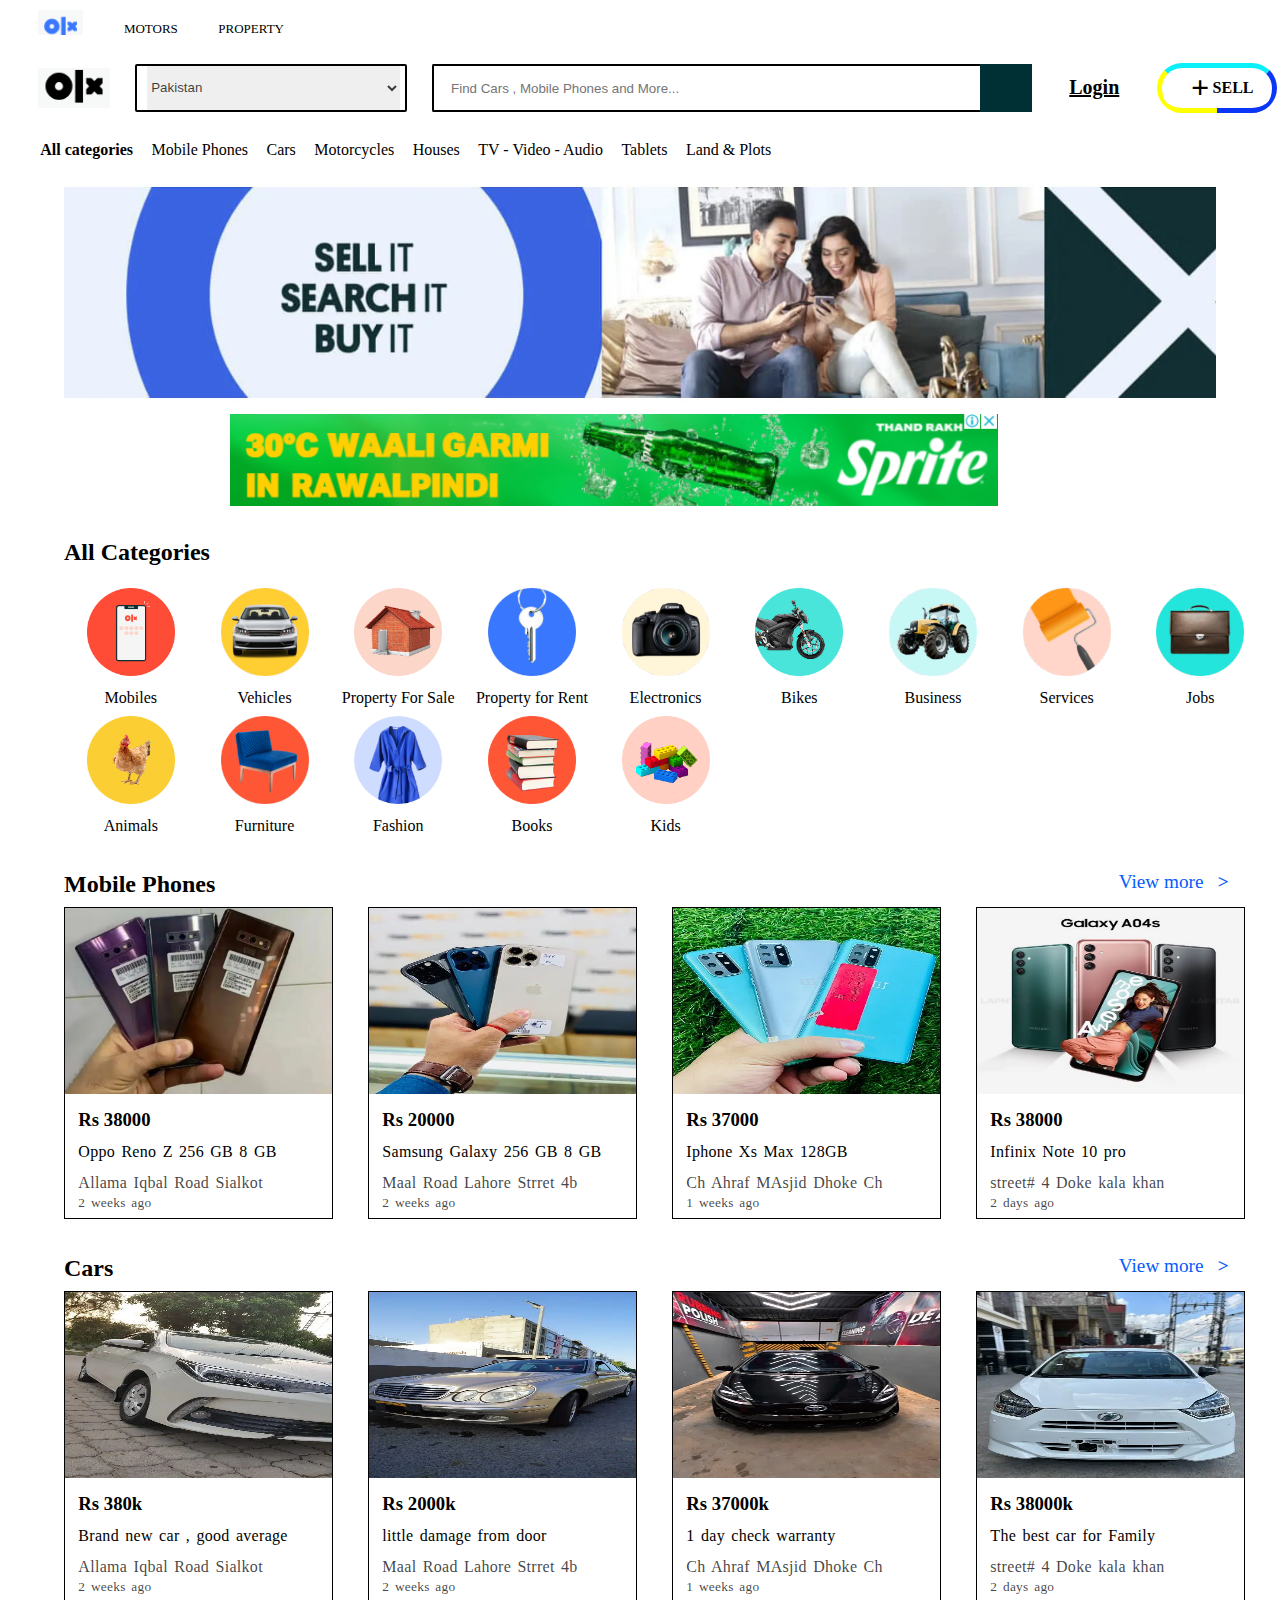
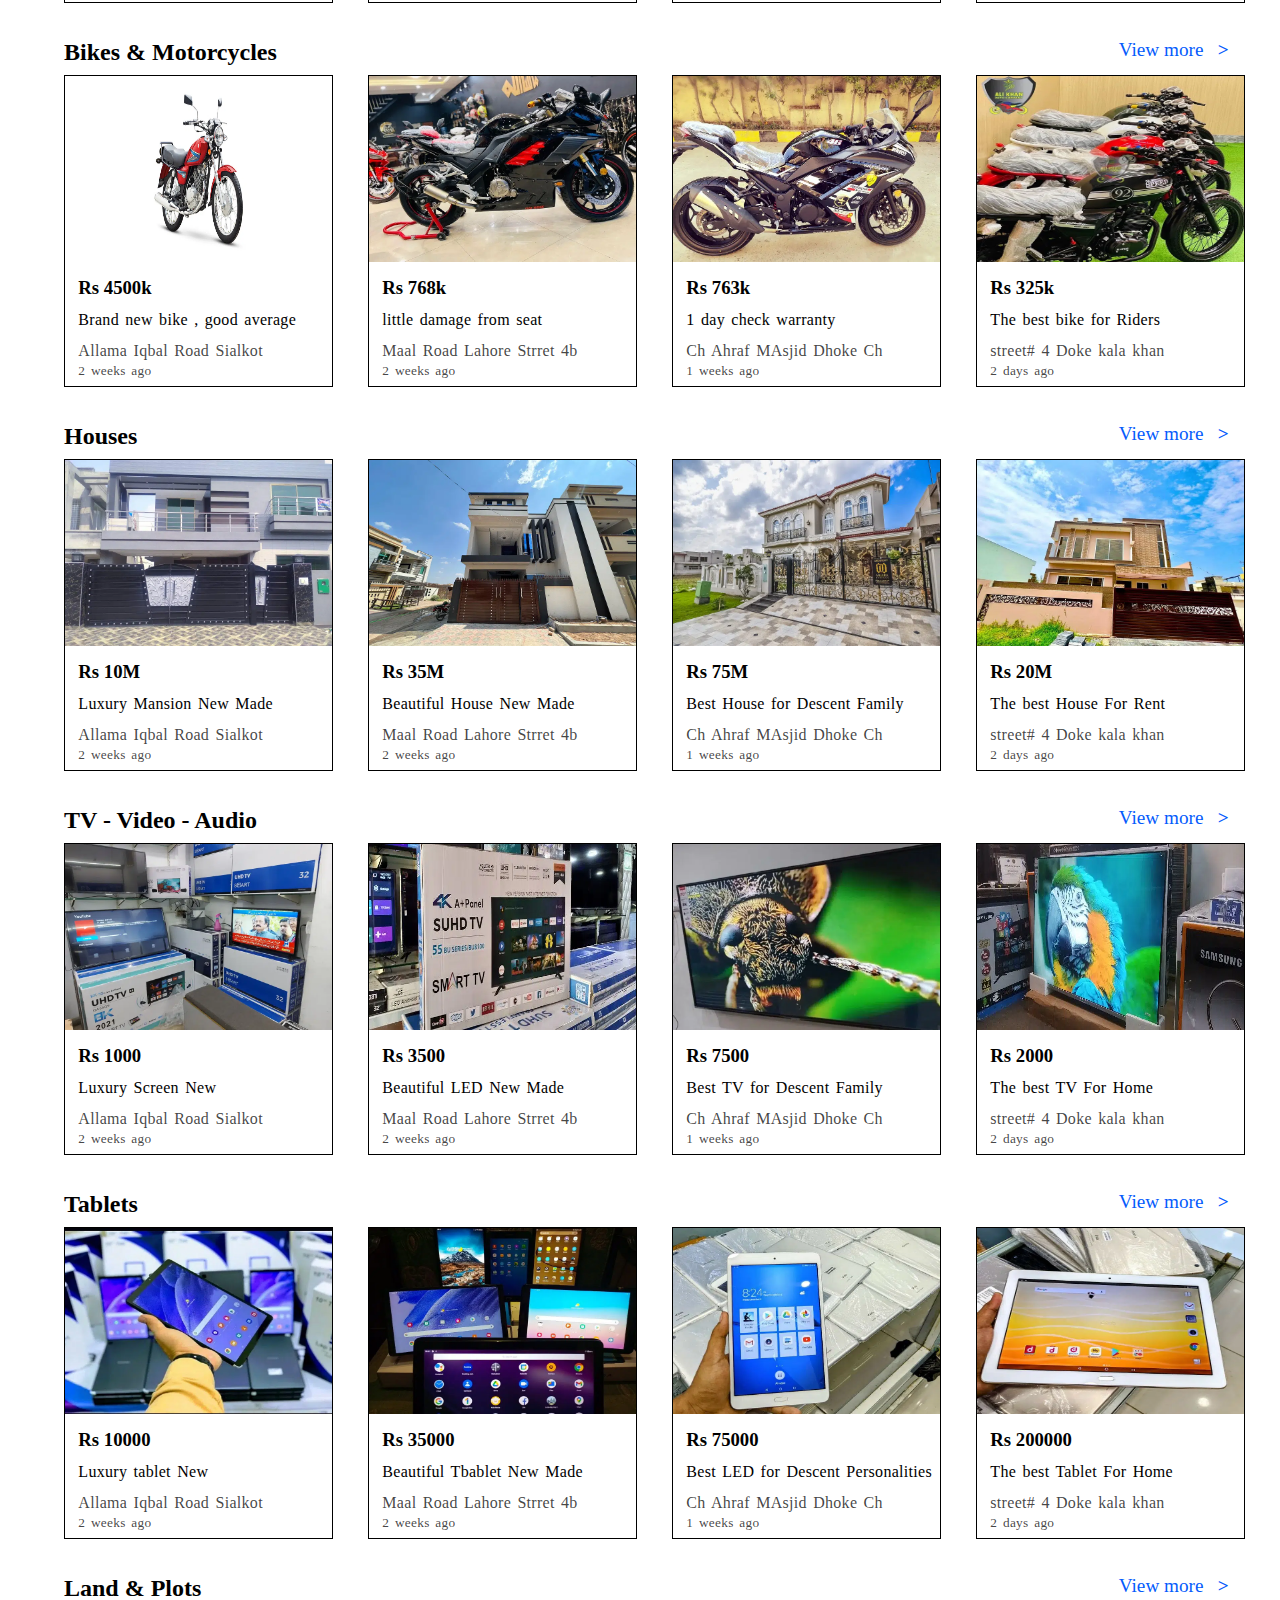
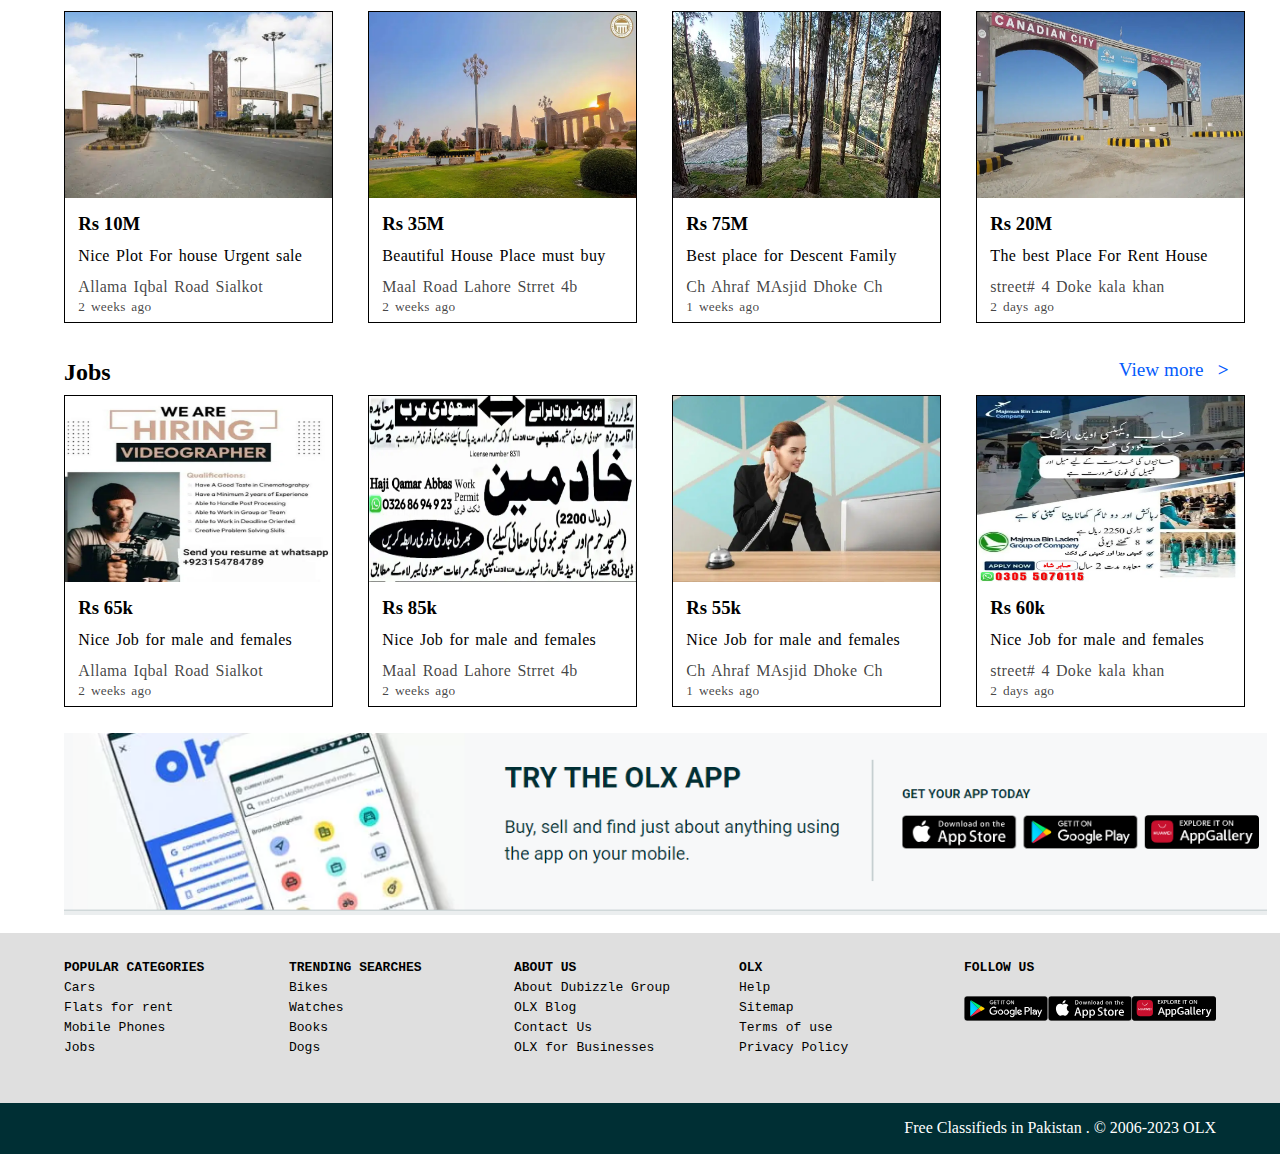
<file: index.html>
<!DOCTYPE html>
<html lang="en">
<head>
    <meta charset="UTF-8">
    <meta name="viewport" content="width=device-width, initial-scale=1.0">
    <title>OLX</title>
    <link rel="stylesheet" href="style.css">
    <link rel="stylesheet" href="https://cdnjs.cloudflare.com/ajax/libs/font-awesome/6.4.2/css/all.min.css" integrity="sha512-z3gLpd7yknf1YoNbCzqRKc4qyor8gaKU1qmn+CShxbuBusANI9QpRohGBreCFkKxLhei6S9CQXFEbbKuqLg0DA==" crossorigin="anonymous" referrerpolicy="no-referrer" />
</head>
<body>
    <div class="header">
        <div class="navbar">
            <div class="bluelogo"></div>
            <div class="motors">
                <i class="fa-solid fa-car nav_icons"></i> &nbsp;MOTORS
            </div>
            <div class="property">
                <i class="fa-regular fa-building nav_icons"></i>&nbsp;PROPERTY

            </div>
        </div>
        <div class="searchbar">
            <div class="black_logo"></div>
            <div class="selector">
                <i class="fa-solid fa-magnifying-glass"></i>
                <select name="" id="select">
                    <option value="">Pakistan</option>
                </select>
            </div>
            <div class="search">
                <div class="searcharea">
                    <input type="search" name="" id="searching" placeholder="Find Cars , Mobile Phones and More...">
                </div>
                <div class="searchicon">
                    <i class="fa-solid fa-magnifying-glass"></i>
                </div>
            </div>
            <div class="login">
                <a href="">Login</a>
            </div>
            <div class="sell">
                <div class="plus">
                    +
                </div>
                <div class="selltext">
                    SELL
                </div>

            </div>
        </div>
      
    </div>
<div class="links">
<p id="bolder"> All categories <i class="fa-solid fa-chevron-down bigger"></i>
</p>  
<p>
Mobile Phones</p>
<p>
Cars
</p>
<p>
Motorcycles</p>
<p>
Houses</p>
<p>
TV - Video - Audio</p>
<p>
Tablets</p>
<p>
Land & Plots</p>
</div>
<div class="remaining">
    <div class="herosection">
    </div>

    <div class="ads"></div>

    <h2>All Categories</h2>
    <div class="categories_container">
        <a href="html/1.html">
            <div class="items_caegories" id="item1"><img src="images/all_categories/mobiles.png" alt="" class="categories_img"><br>Mobiles</div>
        </a>
        <a href="html/2.html">
            <div class="items_caegories" id="item2"><img src="images/all_categories/vehicles.png" alt="" class="categories_img"><br>Vehicles</div>

        </a>
        <a href="html/3.html">
            <div class="items_caegories" id="item3"><img src="images/all_categories/property_for_sale.png" alt="" class="categories_img"><br>Property For Sale</div>

        </a>
        <a href="html/4.html">        <div class="items_caegories" id="item4"><img src="images/all_categories/property-for-rent.png" alt="" class="categories_img"><br>Property for Rent</div>
        </a>
        <a href="html/5.html">        <div class="items_caegories" id="item5"><img src="images/all_categories/electronics-home-appliances.png" alt="" class="categories_img"><br>Electronics</div>
        </a>
        <a href="html/6.html">        <div class="items_caegories" id="item6"><img src="images/all_categories/bikes.png" alt="" class="categories_img"><br>Bikes</div>
        </a>
        <a href="html/7.html">        <div class="items_caegories" id="item7"><img src="images/all_categories/business-industrial-agriculture.png" alt="" class="categories_img"><br>Business</div>
        </a>
        <a href="html/8.html">        <div class="items_caegories" id="item8"><img src="images/all_categories/services.png" alt="" class="categories_img"><br>Services</div>
        </a>
        <a href="html/9.html">        <div class="items_caegories" id="item9"><img src="images/all_categories/jobs.png" alt="" class="categories_img"><br>Jobs</div>
        </a>
        <a href="html/10.html">
            <div class="items_caegories" id="item10"><img src="images/all_categories/animals.png" alt="" class="categories_img"><br>Animals</div>

        </a>
        <a href="html/11.html">        <div class="items_caegories" id="item11"><img src="images/all_categories/furniture-home-decor.png" alt="" class="categories_img"><br>Furniture</div>
        </a>
        <a href="html/12.html">        <div class="items_caegories" id="item12"><img src="images/all_categories/fashion-beauty.png" alt="" class="categories_img"><br>Fashion</div>
        </a>
        <a href="html/13.html">        <div class="items_caegories" id="item13"><img src="images/all_categories/books-sports-hobbies.png" alt="" class="categories_img"><br>Books</div>
        </a>
        <a href="html/14.html">        <div class="items_caegories" id="item14"><img src="images/all_categories/kids.png" alt="" class="categories_img"><br>Kids</div>
        </a>
    </div>

    <br><br>
    <div class="mobilephones">
        <div class="div1">
            <h2>Mobile Phones</h2>
            <br><br>
            <a href="" class="viewmore">View more &nbsp; <b> &gt;</b> 	</a>
        </div>
        <div class="div2">
            <div class="div2items" id="div2item1">
                <img src="images/Mobile Phones/1.jpg" alt="" class="div2images">
                <h3 class="price">Rs 38000</h3>
                <i class="fa-regular fa-heart heart"></i>
                <p class="description">
                    Oppo Reno Z 256 GB 8 GB
                </p>
                <p class="address">
                    Allama Iqbal Road Sialkot
                </p>
                <p class="timing">
                    2 weeks ago
                </p>
            </div>
            <div class="div2items" id="div2item2">
                <img src="images/Mobile Phones/2.jpg" alt="" class="div2images">
                <h3 class="price">Rs 20000</h3>
                <i class="fa-regular fa-heart heart"></i>
                <p class="description">
                    Samsung Galaxy  256 GB 8 GB
                </p>
                <p class="address">
                    Maal Road Lahore Strret 4b
                </p>
                <p class="timing">
                    2 weeks ago
                </p>

            </div>
            <div class="div2items" id="div2item3">
                <img src="images/Mobile Phones/3.jpg" alt="" class="div2images">
                <h3 class="price">Rs 37000</h3>
                <i class="fa-regular fa-heart heart"></i>
                <p class="description">
                    Iphone Xs Max 128GB
                </p>
                <p class="address">
                    Ch Ahraf MAsjid Dhoke Ch
                </p>
                <p class="timing">
                    1 weeks ago
                </p>

            </div>
            <div class="div2items" id="div2item4">
                <img src="images/Mobile Phones/4.jpg" alt="" class="div2images">
                <h3 class="price">Rs 38000</h3>
                <i class="fa-regular fa-heart heart"></i>
                <p class="description">
                    Infinix Note 10 pro
                </p>
                <p class="address">
                    street# 4 Doke kala khan
                </p>
                <p class="timing">
                    2 days ago
                </p>

            </div>
        </div>
    </div>


<!-- Cars -->
<br><br>
<div class="mobilephones">
    <div class="div1">
        <h2>Cars</h2>
        <br><br>
        <a href="" class="viewmore">View more &nbsp; <b> &gt;</b> 	</a>
    </div>
    <div class="div2">
        <div class="div2items" id="div2item1">
            <img src="images/cars/1.jpg" alt="" class="div2images">
            <h3 class="price">Rs 380k</h3>
            <i class="fa-regular fa-heart heart"></i>
            <p class="description">
                Brand new car , good average
            </p>
            <p class="address">
                Allama Iqbal Road Sialkot
            </p>
            <p class="timing">
                2 weeks ago
            </p>
        </div>
        <div class="div2items" id="div2item2">
            <img src="images/cars/2.jpg" alt="" class="div2images">
            <h3 class="price">Rs 2000k</h3>
            <i class="fa-regular fa-heart heart"></i>
            <p class="description">
                little damage from door
            </p>
            <p class="address">
                Maal Road Lahore Strret 4b
            </p>
            <p class="timing">
                2 weeks ago
            </p>

        </div>
        <div class="div2items" id="div2item3">
            <img src="images/cars/3.jpg" alt="" class="div2images">
            <h3 class="price">Rs 37000k</h3>
            <i class="fa-regular fa-heart heart"></i>
            <p class="description">
                1 day check warranty
            </p>
            <p class="address">
                Ch Ahraf MAsjid Dhoke Ch
            </p>
            <p class="timing">
                1 weeks ago
            </p>

        </div>
        <div class="div2items" id="div2item4">
            <img src="images/cars/4.jpg" alt="" class="div2images">
            <h3 class="price">Rs 38000k</h3>
            <i class="fa-regular fa-heart heart"></i>
            <p class="description">
                The best car for Family
            </p>
            <p class="address">
                street# 4 Doke kala khan
            </p>
            <p class="timing">
                2 days ago
            </p>

        </div>
    </div>
</div>
<!-- Bikes & Motorcycles -->
<br><br>
<div class="mobilephones">
    <div class="div1">
        <h2>Bikes & Motorcycles</h2>
        <br><br>
        <a href="" class="viewmore">View more &nbsp; <b> &gt;</b> 	</a>
    </div>
    <div class="div2">
        <div class="div2items" id="div2item1">
            <img src="images/Bikes & Motorcycles/1.jpg" alt="" class="div2images">
            <h3 class="price">Rs 4500k</h3>
            <i class="fa-regular fa-heart heart"></i>
            <p class="description">
                Brand new bike , good average
            </p>
            <p class="address">
                Allama Iqbal Road Sialkot
            </p>
            <p class="timing">
                2 weeks ago
            </p>
        </div>
        <div class="div2items" id="div2item2">
            <img src="images/Bikes & Motorcycles/2.jpg" alt="" class="div2images">
            <h3 class="price">Rs 768k</h3>
            <i class="fa-regular fa-heart heart"></i>
            <p class="description">
                little damage from seat
            </p>
            <p class="address">
                Maal Road Lahore Strret 4b
            </p>
            <p class="timing">
                2 weeks ago
            </p>

        </div>
        <div class="div2items" id="div2item3">
            <img src="images/Bikes & Motorcycles/3.jpg" alt="" class="div2images">
            <h3 class="price">Rs 763k</h3>
            <i class="fa-regular fa-heart heart"></i>
            <p class="description">
                1 day check warranty
            </p>
            <p class="address">
                Ch Ahraf MAsjid Dhoke Ch
            </p>
            <p class="timing">
                1 weeks ago
            </p>

        </div>
        <div class="div2items" id="div2item4">
            <img src="images/Bikes & Motorcycles/4.jpg" alt="" class="div2images">
            <h3 class="price">Rs 325k</h3>
            <i class="fa-regular fa-heart heart"></i>
            <p class="description">
                The best bike for Riders
            </p>
            <p class="address">
                street# 4 Doke kala khan
            </p>
            <p class="timing">
                2 days ago
            </p>

        </div>
    </div>
</div>
<!-- Houses -->
<br><br>
<div class="mobilephones">
    <div class="div1">
        <h2>Houses</h2>
        <br><br>
        <a href="" class="viewmore">View more &nbsp; <b> &gt;</b> 	</a>
    </div>
    <div class="div2">
        <div class="div2items" id="div2item1">
            <img src="images/Houses/1.jpg" alt="" class="div2images">
            <h3 class="price">Rs 10M</h3>
            <i class="fa-regular fa-heart heart"></i>
            <p class="description">
                Luxury Mansion New Made
            </p>
            <p class="address">
                Allama Iqbal Road Sialkot
            </p>
            <p class="timing">
                2 weeks ago
            </p>
        </div>
        <div class="div2items" id="div2item2">
            <img src="images/Houses/2.jpg" alt="" class="div2images">
            <h3 class="price">Rs 35M</h3>
            <i class="fa-regular fa-heart heart"></i>
            <p class="description">
                Beautiful House  New Made
            </p>
            <p class="address">
                Maal Road Lahore Strret 4b
            </p>
            <p class="timing">
                2 weeks ago
            </p>

        </div>
        <div class="div2items" id="div2item3">
            <img src="images/Houses/3.jpg" alt="" class="div2images">
            <h3 class="price">Rs 75M</h3>
            <i class="fa-regular fa-heart heart"></i>
            <p class="description">
                Best House for Descent Family
            </p>
            <p class="address">
                Ch Ahraf MAsjid Dhoke Ch
            </p>
            <p class="timing">
                1 weeks ago
            </p>

        </div>
        <div class="div2items" id="div2item4">
            <img src="images/Houses/4.jpg" alt="" class="div2images">
            <h3 class="price">Rs 20M</h3>
            <i class="fa-regular fa-heart heart"></i>
            <p class="description">
                The best House For Rent
            </p>
            <p class="address">
                street# 4 Doke kala khan
            </p>
            <p class="timing">
                2 days ago
            </p>

        </div>
    </div>
</div>

<!-- TV - Video - Audio -->
<br><br>
<div class="mobilephones">
    <div class="div1">
        <h2> TV - Video - Audio</h2>
        <br><br>
        <a href="" class="viewmore">View more &nbsp; <b> &gt;</b> 	</a>
    </div>
    <div class="div2">
        <div class="div2items" id="div2item1">
            <img src="images/TV - Video - Audio/1.jpg" alt="" class="div2images">
            <h3 class="price">Rs 1000</h3>
            <i class="fa-regular fa-heart heart"></i>
            <p class="description">
                Luxury Screen New 
            </p>
            <p class="address">
                Allama Iqbal Road Sialkot
            </p>
            <p class="timing">
                2 weeks ago
            </p>
        </div>
        <div class="div2items" id="div2item2">
            <img src="images/TV - Video - Audio/2.jpg" alt="" class="div2images">
            <h3 class="price">Rs 3500</h3>
            <i class="fa-regular fa-heart heart"></i>
            <p class="description">
                Beautiful LED  New Made
            </p>
            <p class="address">
                Maal Road Lahore Strret 4b
            </p>
            <p class="timing">
                2 weeks ago
            </p>

        </div>
        <div class="div2items" id="div2item3">
            <img src="images/TV - Video - Audio/3.jpg" alt="" class="div2images">
            <h3 class="price">Rs 7500</h3>
            <i class="fa-regular fa-heart heart"></i>
            <p class="description">
                Best TV for Descent Family
            </p>
            <p class="address">
                Ch Ahraf MAsjid Dhoke Ch
            </p>
            <p class="timing">
                1 weeks ago
            </p>

        </div>
        <div class="div2items" id="div2item4">
            <img src="images/TV - Video - Audio/4.jpg" alt="" class="div2images">
            <h3 class="price">Rs 2000</h3>
            <i class="fa-regular fa-heart heart"></i>
            <p class="description">
                The best TV For Home
            </p>
            <p class="address">
                street# 4 Doke kala khan
            </p>
            <p class="timing">
                2 days ago
            </p>

        </div>
    </div>
</div>
<!-- Tablets -->
<br><br>
<div class="mobilephones">
    <div class="div1">
        <h2> Tablets</h2>
        <br><br>
        <a href="" class="viewmore">View more &nbsp; <b> &gt;</b> 	</a>
    </div>
    <div class="div2">
        <div class="div2items" id="div2item1">
            <img src="images/Tablets/1.jpg" alt="" class="div2images">
            <h3 class="price">Rs 10000</h3>
            <i class="fa-regular fa-heart heart"></i>
            <p class="description">
                Luxury tablet New 
            </p>
            <p class="address">
                Allama Iqbal Road Sialkot
            </p>
            <p class="timing">
                2 weeks ago
            </p>
        </div>
        <div class="div2items" id="div2item2">
            <img src="images/Tablets/2.jpg" alt="" class="div2images">
            <h3 class="price">Rs 35000</h3>
            <i class="fa-regular fa-heart heart"></i>
            <p class="description">
                Beautiful Tbablet  New Made
            </p>
            <p class="address">
                Maal Road Lahore Strret 4b
            </p>
            <p class="timing">
                2 weeks ago
            </p>

        </div>
        <div class="div2items" id="div2item3">
            <img src="images/Tablets/3.jpg" alt="" class="div2images">
            <h3 class="price">Rs 75000</h3>
            <i class="fa-regular fa-heart heart"></i>
            <p class="description">
                Best LED for Descent Personalities
            </p>
            <p class="address">
                Ch Ahraf MAsjid Dhoke Ch
            </p>
            <p class="timing">
                1 weeks ago
            </p>

        </div>
        <div class="div2items" id="div2item4">
            <img src="images/Tablets/4.jpg" alt="" class="div2images">
            <h3 class="price">Rs 200000</h3>
            <i class="fa-regular fa-heart heart"></i>
            <p class="description">
                The best Tablet For Home
            </p>
            <p class="address">
                street# 4 Doke kala khan
            </p>
            <p class="timing">
                2 days ago
            </p>

        </div>
    </div>
</div>

<!-- Land & Plots -->
<br><br>
<div class="mobilephones">
    <div class="div1">
        <h2>Land & Plots </h2>
        <br><br>
        <a href="" class="viewmore">View more &nbsp; <b> &gt;</b> 	</a>
    </div>
    <div class="div2">
        <div class="div2items" id="div2item1">
            <img src="images/Land & Plots/1.jpg" alt="" class="div2images">
            <h3 class="price">Rs 10M</h3>
            <i class="fa-regular fa-heart heart"></i>
            <p class="description">
                Nice Plot For house Urgent sale
            </p>
            <p class="address">
                Allama Iqbal Road Sialkot
            </p>
            <p class="timing">
                2 weeks ago
            </p>
        </div>
        <div class="div2items" id="div2item2">
            <img src="images/Land & Plots/2.jpg" alt="" class="div2images">
            <h3 class="price">Rs 35M</h3>
            <i class="fa-regular fa-heart heart"></i>
            <p class="description">
                Beautiful House  Place must buy
            </p>
            <p class="address">
                Maal Road Lahore Strret 4b
            </p>
            <p class="timing">
                2 weeks ago
            </p>

        </div>
        <div class="div2items" id="div2item3">
            <img src="images/Land & Plots/3.jpg" alt="" class="div2images">
            <h3 class="price">Rs 75M</h3>
            <i class="fa-regular fa-heart heart"></i>
            <p class="description">
                Best place for Descent Family
            </p>
            <p class="address">
                Ch Ahraf MAsjid Dhoke Ch
            </p>
            <p class="timing">
                1 weeks ago
            </p>

        </div>
        <div class="div2items" id="div2item4">
            <img src="images/Land & Plots/4.jpg" alt="" class="div2images">
            <h3 class="price">Rs 20M</h3>
            <i class="fa-regular fa-heart heart"></i>
            <p class="description">
                The best Place For Rent House
            </p>
            <p class="address">
                street# 4 Doke kala khan
            </p>
            <p class="timing">
                2 days ago
            </p>

        </div>
    </div>
</div>

<!-- Jobs -->
<br><br>
<div class="mobilephones">
    <div class="div1">
        <h2>Jobs </h2>
        <br><br>
        <a href="" class="viewmore">View more &nbsp; <b> &gt;</b> 	</a>
    </div>
    <div class="div2">
        <div class="div2items" id="div2item1">
            <img src="images/Jobs/1.jpg" alt="" class="div2images">
            <h3 class="price">Rs 65k</h3>
            <i class="fa-regular fa-heart heart"></i>
            <p class="description">
                Nice Job for male and females
            </p>
            <p class="address">
                Allama Iqbal Road Sialkot
            </p>
            <p class="timing">
                2 weeks ago
            </p>
        </div>
        <div class="div2items" id="div2item2">
            <img src="images/Jobs/2.jpg" alt="" class="div2images">
            <h3 class="price">Rs 85k</h3>
            <i class="fa-regular fa-heart heart"></i>
            <p class="description">
                Nice Job for male and females
            </p>
            <p class="address">
                Maal Road Lahore Strret 4b
            </p>
            <p class="timing">
                2 weeks ago
            </p>

        </div>
        <div class="div2items" id="div2item3">
            <img src="images/Jobs/3.jpg" alt="" class="div2images">
            <h3 class="price">Rs 55k</h3>
            <i class="fa-regular fa-heart heart"></i>
            <p class="description">
                Nice Job for male and females
            </p>
            <p class="address">
                Ch Ahraf MAsjid Dhoke Ch
            </p>
            <p class="timing">
                1 weeks ago
            </p>

        </div>
        <div class="div2items" id="div2item4">
            <img src="images/Jobs/4.jpg" alt="" class="div2images">
            <h3 class="price">Rs 60k</h3>
            <i class="fa-regular fa-heart heart"></i>
            <p class="description">
                Nice Job for male and females
            </p>
            <p class="address">
                street# 4 Doke kala khan
            </p>
            <p class="timing">
                2 days ago
            </p>

        </div>
    </div>
</div>

<!-- Try Olx -->
<div class="tryolx"></div>
</div>

<!-- Footer -->
<div class="listings">
    <div class="listingitems" id="listingitem1">
<pre>
<b>POPULAR CATEGORIES</b>
Cars
Flats for rent
Mobile Phones
Jobs
</pre>

    </div>
    <div class="listingitems" id="listingitem2">

<pre>
<b>TRENDING SEARCHES</b>
Bikes
Watches
Books
Dogs
</pre>

</pre>     
    </div>
    <div class="listingitems" id="listingitem3">
<pre>
<b>ABOUT US</b>
About Dubizzle Group
OLX Blog
Contact Us
OLX for Businesses
    
</pre>
    </div>
    <div class="listingitems" id="listingitem4">
<pre>
<b>OLX</b>
Help
Sitemap
Terms of use
Privacy Policy
</pre>
    </div>
    <div class="listingitems" id="listingitem5">
<pre>
<b>FOLLOW US</b>
</pre>
<i class="fa-brands fa-facebook"></i>
&nbsp;<i class="fa-brands fa-twitter"></i>
&nbsp;<i class="fa-brands fa-youtube"></i>
&nbsp;<i class="fa-brands fa-square-instagram"></i>
<div class="download_buttons">
    <div class="downloadbtns" id="downloadbtn1"></div>
    <div class="downloadbtns" id="downloadbtn2"></div>
    <div class="downloadbtns" id="downloadbtn3"></div>
</div>
    </div>
</div>
<div class="end">
    <p>Free Classifieds in Pakistan . © 2006-2023 OLX</p>
</div>
</body>
</html>
</file>
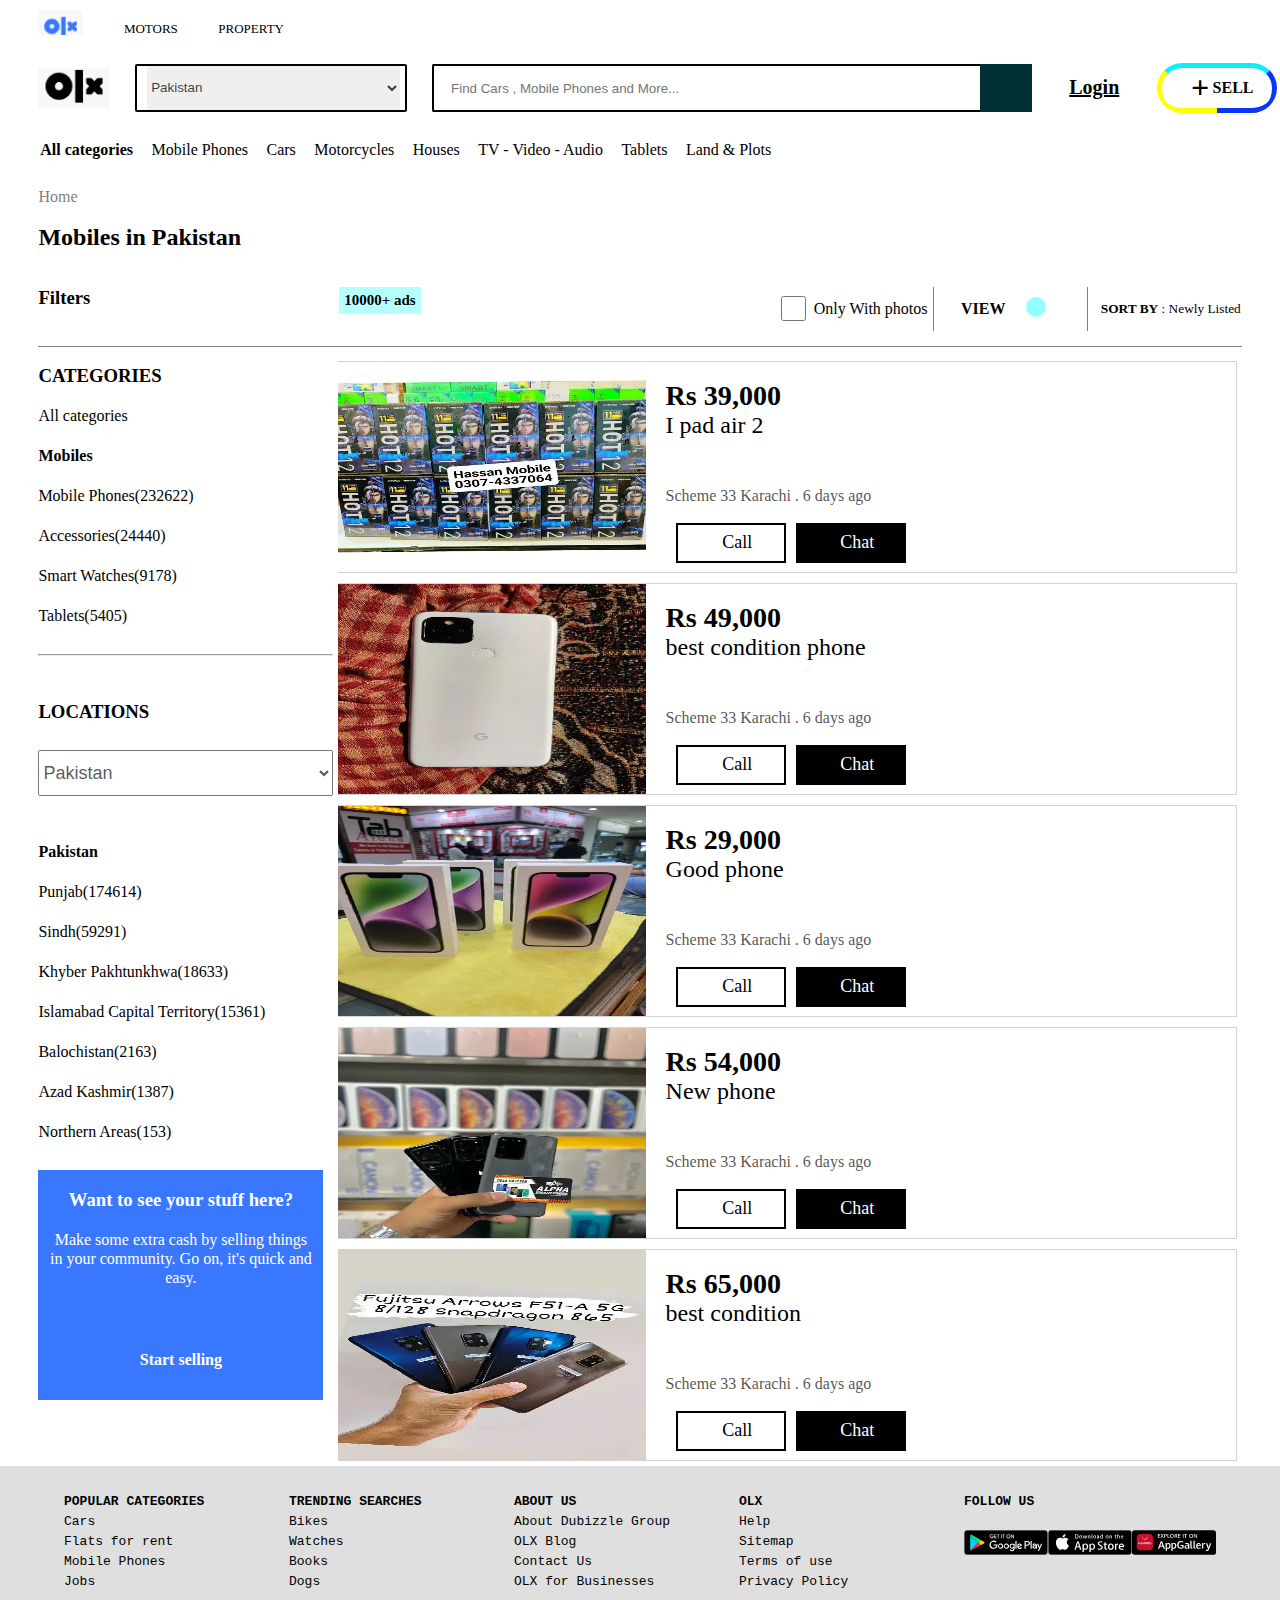
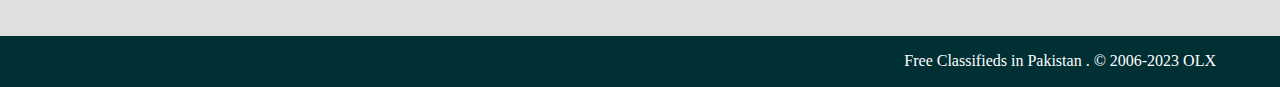
<file: html/1.html>
<!DOCTYPE html>
<html lang="en">
<head>
    <meta charset="UTF-8">
    <meta name="viewport" content="width=device-width, initial-scale=1.0">
    <title>Document</title>
    <link rel="stylesheet" href="../style.css">
    <link rel="stylesheet" href="https://cdnjs.cloudflare.com/ajax/libs/font-awesome/6.4.2/css/all.min.css" integrity="sha512-z3gLpd7yknf1YoNbCzqRKc4qyor8gaKU1qmn+CShxbuBusANI9QpRohGBreCFkKxLhei6S9CQXFEbbKuqLg0DA==" crossorigin="anonymous" referrerpolicy="no-referrer" />
    <link rel="stylesheet" href="style.css">
</head>
<body>
    <div class="header">
        <div class="navbar">
            <div class="bluelogo"></div>
            <div class="motors">
                <i class="fa-solid fa-car nav_icons"></i> &nbsp;MOTORS
            </div>
            <div class="property">
                <i class="fa-regular fa-building nav_icons"></i>&nbsp;PROPERTY

            </div>
        </div>
        <div class="searchbar">
            <div class="black_logo"></div>
            <div class="selector">
                <i class="fa-solid fa-magnifying-glass"></i>
                <select name="" id="select">
                    <option value="">Pakistan</option>
                </select>
            </div>
            <div class="search">
                <div class="searcharea">
                    <input type="search" name="" id="searching" placeholder="Find Cars , Mobile Phones and More...">
                </div>
                <div class="searchicon">
                    <i class="fa-solid fa-magnifying-glass"></i>
                </div>
            </div>
            <div class="login">
                <a href="">Login</a>
            </div>
            <div class="sell">
                <div class="plus">
                    +
                </div>
                <div class="selltext">
                    SELL
                </div>

            </div>
        </div>
      
    </div>
<div class="links">
<p id="bolder"> All categories <i class="fa-solid fa-chevron-down bigger"></i>
</p>  
<p>
Mobile Phones</p>
<p>
Cars
</p>
<p>
Motorcycles</p>
<p>
Houses</p>
<p>
TV - Video - Audio</p>
<p>
Tablets</p>
<p>
Land & Plots</p>
</div>
<div class="all">
<a href="../index.html">Home</a>
<br>
<br>
<h2>Mobiles in Pakistan</h2>
<br><br>
<div class="filters">
<div class="filtersitems" id="filteritem1">
    <div class="filteritem1" id="filteritem1part1">
        <h3>Filters</h3>
    </div>
    <div class="filteritem1" id="filteritem1part2">
        <h3>10000+ ads</h3>
    </div>
</div>
<div class="filtersitems" id="filteritem2">
<div class="filteritem2" id="filteritem2part1">
<input type="checkbox" name="" id="checkbox">&nbsp; Only With photos
</div>
<div class="filteritem2" id="filteritem2part2">
<h4>VIEW</h4>

<h4><i class="fa-solid fa-bars cyan"></i></h4>
<h4><i class="bgaqua fa-solid fa-table-cells-large"></i></h4>
</div>
<div class="filteritem2" id="filteritem2part3">
    <h4></h4>
    <p><b>SORT BY</b> : Newly Listed</p>
</div>
</div>
</div>


<div class="products">
    <div class="categories">
        <h3>        CATEGORIES
        </h3>
        <p>
            All categories
        </p>
        <h4>Mobiles</h4>
        <p>Mobile Phones(232622)</p>
        <p>Accessories(24440)</p>
        <p>Smart Watches(9178)</p>
        <p>Tablets(5405)</p>
        <br>
<hr>
<br><br>
<h3>LOCATIONS</h3>
<br>
<select name="Pakistan" id="location_selector" >
<option value="Pakistan">Pakistan</option>

</select>
<br><br><br>
<h4>Pakistan</h4>
<p>Punjab(174614)
</p>
<p>
    Sindh(59291)
</p>
<p>
    Khyber Pakhtunkhwa(18633)
</p>
<p>
    Islamabad Capital Territory(15361)
</p>
<p>
    Balochistan(2163)
</p>
<p>
    Azad Kashmir(1387)
</p>
<p>
    Northern Areas(153)
</p>

<div class="blue">
    <div class="blue1">
        <h3>Want to see your stuff here?</h3>
        <p>Make some extra cash by selling things in your community. Go on, it's quick and easy.</p>
    </div>
 <div class="blue2">
    <h4>Start selling</h4>
 </div>

</div>

    </div>
    <div class="products_no" id="product_no_1">
        <div class="product_no_1part" id="product_no_1part1">
            <img src="images/mobiles/1.jpg" alt="">
        </div>
        <div class="product_no_1part" id="product_no_1part2">
            <h3>Rs 39,000</h3>
            <p>I pad air 2</p>
            <p class="small">
                Scheme 33 Karachi . 6 days ago
            </p>
            <div class="contact">
                <div class="call"><i class="fa-solid fa-phone-volume"></i> &nbsp;&nbsp;&nbsp;Call</div>
                <div class="chat">
                    <i class="fa-solid fa-comment-dots"></i> &nbsp;&nbsp;&nbsp;Chat
                </div>
            </div>
        </div>
        <div class="product_no_1part" id="product_no_1part3">
            <i class="fa-regular fa-heart"></i>

        </div>
    </div>
    <div class="products_no" id="product_no_2">
        <div class="product_no_1part" id="product_no_1part1">
            <img src="images/mobiles/2.jpg" alt="">
        </div>
        <div class="product_no_1part" id="product_no_1part2">
            <h3>Rs 49,000</h3>
            <p>best condition phone</p>
            <p class="small">
                Scheme 33 Karachi . 6 days ago
            </p>
            <div class="contact">
                <div class="call"><i class="fa-solid fa-phone-volume"></i> &nbsp;&nbsp;&nbsp;Call</div>
                <div class="chat">
                    <i class="fa-solid fa-comment-dots"></i> &nbsp;&nbsp;&nbsp;Chat
                </div>
            </div>
        </div>
        <div class="product_no_1part" id="product_no_1part3">
            <i class="fa-regular fa-heart"></i>

        </div>
    </div>
    <div class="products_no" id="product_no_3">
        <div class="product_no_1part" id="product_no_1part1">
            <img src="images/mobiles/3.jpg" alt="">
        </div>
        <div class="product_no_1part" id="product_no_1part2">
            <h3>Rs 29,000</h3>
            <p>Good phone</p>
            <p class="small">
                Scheme 33 Karachi . 6 days ago
            </p>
            <div class="contact">
                <div class="call"><i class="fa-solid fa-phone-volume"></i> &nbsp;&nbsp;&nbsp;Call</div>
                <div class="chat">
                    <i class="fa-solid fa-comment-dots"></i> &nbsp;&nbsp;&nbsp;Chat
                </div>
            </div>
        </div>
        <div class="product_no_1part" id="product_no_1part3">
            <i class="fa-regular fa-heart"></i>

        </div>
    </div>
    <div class="products_no" id="product_no_4">
        <div class="product_no_1part" id="product_no_1part1">
            <img src="images/mobiles/4.jpg" alt="">
        </div>
        <div class="product_no_1part" id="product_no_1part2">
            <h3>Rs 54,000</h3>
            <p>New phone</p>
            <p class="small">
                Scheme 33 Karachi . 6 days ago
            </p>
            <div class="contact">
                <div class="call"><i class="fa-solid fa-phone-volume"></i> &nbsp;&nbsp;&nbsp;Call</div>
                <div class="chat">
                    <i class="fa-solid fa-comment-dots"></i> &nbsp;&nbsp;&nbsp;Chat
                </div>
            </div>
        </div>
        <div class="product_no_1part" id="product_no_1part3">
            <i class="fa-regular fa-heart"></i>

        </div>
    </div>
    <div class="products_no" id="product_no_5">
        <div class="product_no_1part" id="product_no_1part1">
            <img src="images/mobiles/5.jpg" alt="">
        </div>
        <div class="product_no_1part" id="product_no_1part2">
            <h3>Rs 65,000</h3>
            <p>best condition</p>
            <p class="small">
                Scheme 33 Karachi . 6 days ago
            </p>
            <div class="contact">
                <div class="call"><i class="fa-solid fa-phone-volume"></i> &nbsp;&nbsp;&nbsp;Call</div>
                <div class="chat">
                    <i class="fa-solid fa-comment-dots"></i> &nbsp;&nbsp;&nbsp;Chat
                </div>
            </div>
        </div>
        <div class="product_no_1part" id="product_no_1part3">
            <i class="fa-regular fa-heart"></i>

        </div>
    </div>

</div>



</div>















<div class="listings">
    <div class="listingitems" id="listingitem1">
<pre>
<b>POPULAR CATEGORIES</b>
Cars
Flats for rent
Mobile Phones
Jobs
</pre>

    </div>
    <div class="listingitems" id="listingitem2">

<pre>
<b>TRENDING SEARCHES</b>
Bikes
Watches
Books
Dogs
</pre>

</pre>     
    </div>
    <div class="listingitems" id="listingitem3">
<pre>
<b>ABOUT US</b>
About Dubizzle Group
OLX Blog
Contact Us
OLX for Businesses
    
</pre>
    </div>
    <div class="listingitems" id="listingitem4">
<pre>
<b>OLX</b>
Help
Sitemap
Terms of use
Privacy Policy
</pre>
    </div>
    <div class="listingitems" id="listingitem5">
<pre>
<b>FOLLOW US</b>
</pre>
<i class="fa-brands fa-facebook"></i>
&nbsp;<i class="fa-brands fa-twitter"></i>
&nbsp;<i class="fa-brands fa-youtube"></i>
&nbsp;<i class="fa-brands fa-square-instagram"></i>
<div class="download_buttons">
    <div class="downloadbtns" id="downloadbtn1"></div>
    <div class="downloadbtns" id="downloadbtn2"></div>
    <div class="downloadbtns" id="downloadbtn3"></div>
</div>
    </div>
</div>
<div class="end">
    <p>Free Classifieds in Pakistan . © 2006-2023 OLX</p>
</div>
</body>
</html>
</file>
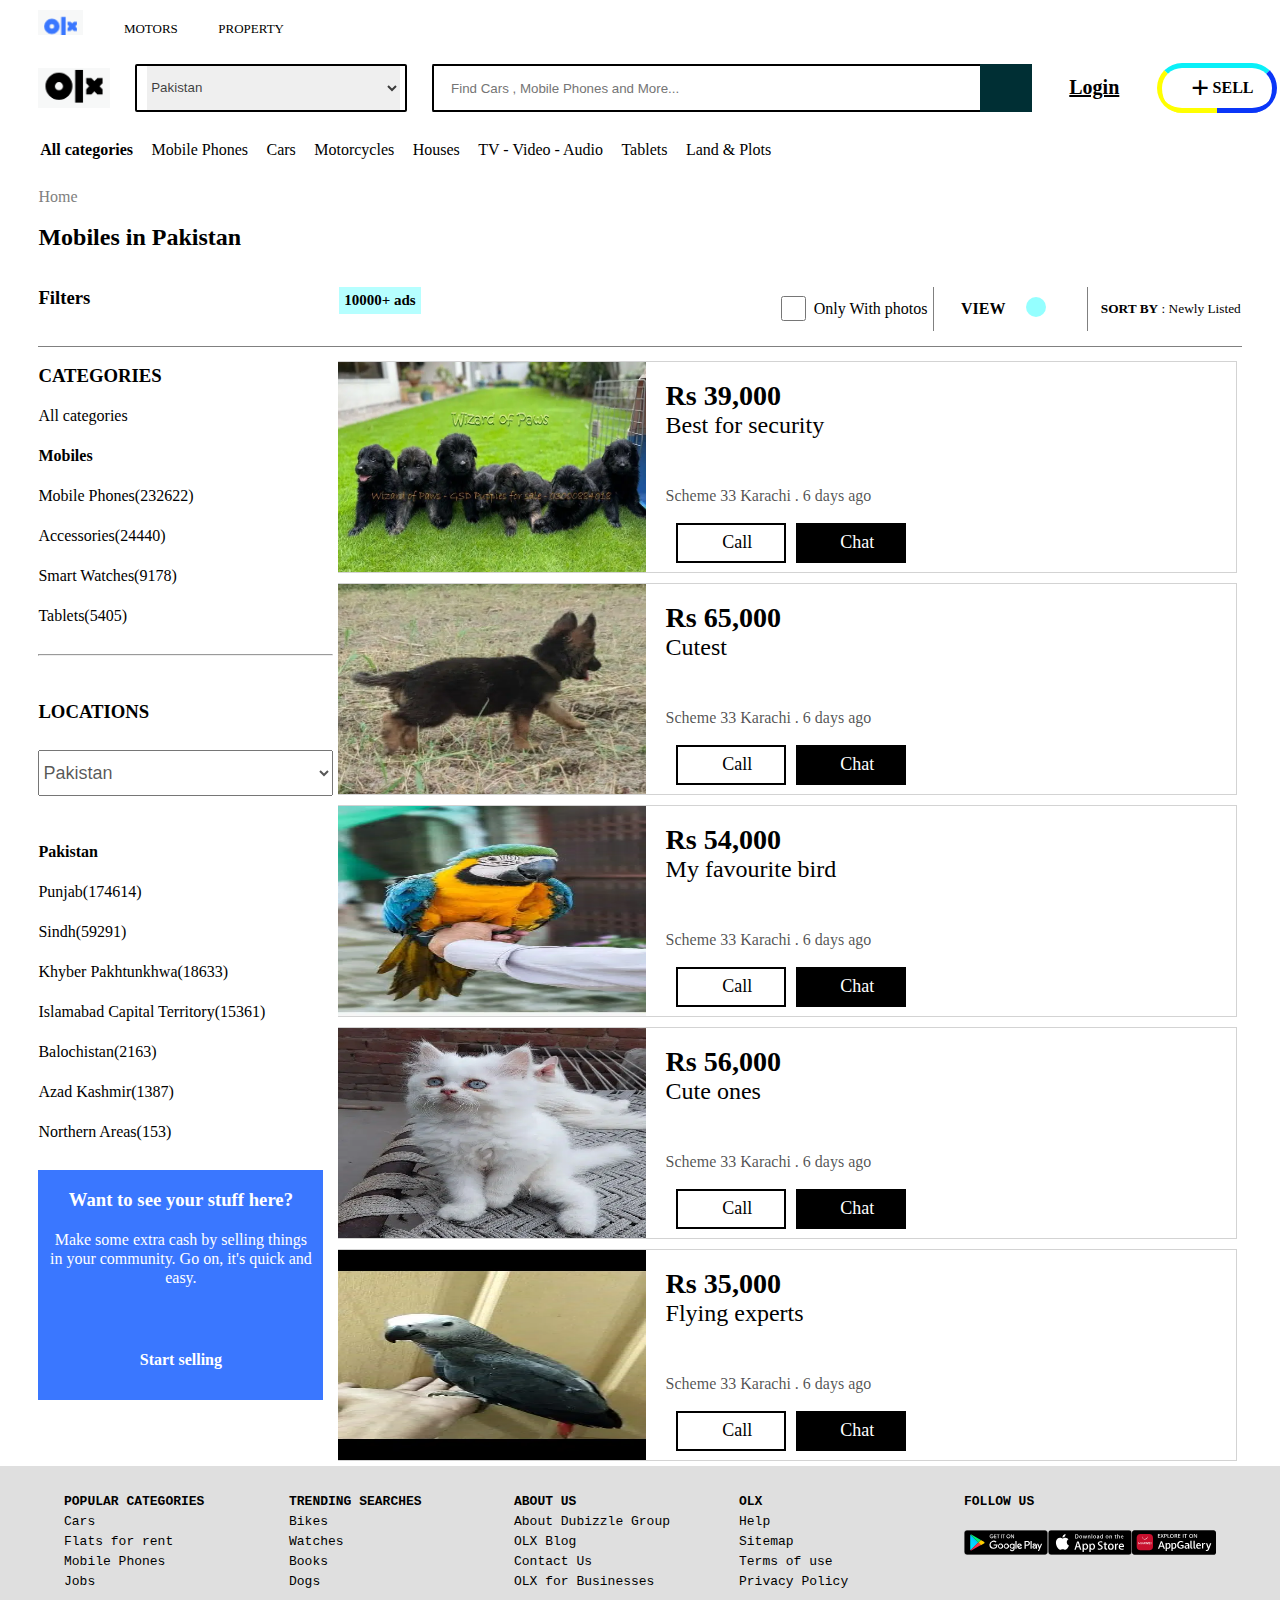
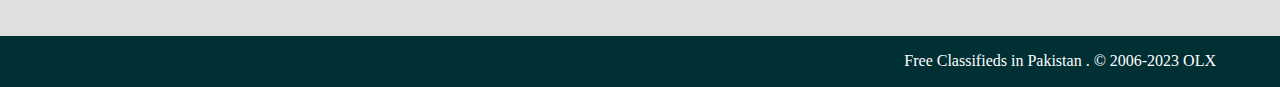
<file: html/10.html>
<!DOCTYPE html>
<html lang="en">
<head>
    <meta charset="UTF-8">
    <meta name="viewport" content="width=device-width, initial-scale=1.0">
    <title>Document</title>
    <link rel="stylesheet" href="../style.css">
    <link rel="stylesheet" href="https://cdnjs.cloudflare.com/ajax/libs/font-awesome/6.4.2/css/all.min.css" integrity="sha512-z3gLpd7yknf1YoNbCzqRKc4qyor8gaKU1qmn+CShxbuBusANI9QpRohGBreCFkKxLhei6S9CQXFEbbKuqLg0DA==" crossorigin="anonymous" referrerpolicy="no-referrer" />
    <link rel="stylesheet" href="style.css">
</head>
<body>
    <div class="header">
        <div class="navbar">
            <div class="bluelogo"></div>
            <div class="motors">
                <i class="fa-solid fa-car nav_icons"></i> &nbsp;MOTORS
            </div>
            <div class="property">
                <i class="fa-regular fa-building nav_icons"></i>&nbsp;PROPERTY

            </div>
        </div>
        <div class="searchbar">
            <div class="black_logo"></div>
            <div class="selector">
                <i class="fa-solid fa-magnifying-glass"></i>
                <select name="" id="select">
                    <option value="">Pakistan</option>
                </select>
            </div>
            <div class="search">
                <div class="searcharea">
                    <input type="search" name="" id="searching" placeholder="Find Cars , Mobile Phones and More...">
                </div>
                <div class="searchicon">
                    <i class="fa-solid fa-magnifying-glass"></i>
                </div>
            </div>
            <div class="login">
                <a href="">Login</a>
            </div>
            <div class="sell">
                <div class="plus">
                    +
                </div>
                <div class="selltext">
                    SELL
                </div>

            </div>
        </div>
      
    </div>
<div class="links">
<p id="bolder"> All categories <i class="fa-solid fa-chevron-down bigger"></i>
</p>  
<p>
Mobile Phones</p>
<p>
Cars
</p>
<p>
Motorcycles</p>
<p>
Houses</p>
<p>
TV - Video - Audio</p>
<p>
Tablets</p>
<p>
Land & Plots</p>
</div>
<div class="all">
<a href="../index.html">Home</a>
<br>
<br>
<h2>Mobiles in Pakistan</h2>
<br><br>
<div class="filters">
<div class="filtersitems" id="filteritem1">
    <div class="filteritem1" id="filteritem1part1">
        <h3>Filters</h3>
    </div>
    <div class="filteritem1" id="filteritem1part2">
        <h3>10000+ ads</h3>
    </div>
</div>
<div class="filtersitems" id="filteritem2">
<div class="filteritem2" id="filteritem2part1">
<input type="checkbox" name="" id="checkbox">&nbsp; Only With photos
</div>
<div class="filteritem2" id="filteritem2part2">
<h4>VIEW</h4>

<h4><i class="fa-solid fa-bars cyan"></i></h4>
<h4><i class="bgaqua fa-solid fa-table-cells-large"></i></h4>
</div>
<div class="filteritem2" id="filteritem2part3">
    <h4></h4>
    <p><b>SORT BY</b> : Newly Listed</p>
</div>
</div>
</div>


<div class="products">
    <div class="categories">
        <h3>        CATEGORIES
        </h3>
        <p>
            All categories
        </p>
        <h4>Mobiles</h4>
        <p>Mobile Phones(232622)</p>
        <p>Accessories(24440)</p>
        <p>Smart Watches(9178)</p>
        <p>Tablets(5405)</p>
        <br>
<hr>
<br><br>
<h3>LOCATIONS</h3>
<br>
<select name="Pakistan" id="location_selector" >
<option value="Pakistan">Pakistan</option>

</select>
<br><br><br>
<h4>Pakistan</h4>
<p>Punjab(174614)
</p>
<p>
    Sindh(59291)
</p>
<p>
    Khyber Pakhtunkhwa(18633)
</p>
<p>
    Islamabad Capital Territory(15361)
</p>
<p>
    Balochistan(2163)
</p>
<p>
    Azad Kashmir(1387)
</p>
<p>
    Northern Areas(153)
</p>

<div class="blue">
    <div class="blue1">
        <h3>Want to see your stuff here?</h3>
        <p>Make some extra cash by selling things in your community. Go on, it's quick and easy.</p>
    </div>
 <div class="blue2">
    <h4>Start selling</h4>
 </div>

</div>

    </div>
    <div class="products_no" id="product_no_1">
        <div class="product_no_1part" id="product_no_1part1">
            <img src="images/animals/1.jpg" alt="">
        </div>
        <div class="product_no_1part" id="product_no_1part2">
            <h3>Rs 39,000</h3>
            <p>Best for security</p>
            <p class="small">
                Scheme 33 Karachi . 6 days ago
            </p>
            <div class="contact">
                <div class="call"><i class="fa-solid fa-phone-volume"></i> &nbsp;&nbsp;&nbsp;Call</div>
                <div class="chat">
                    <i class="fa-solid fa-comment-dots"></i> &nbsp;&nbsp;&nbsp;Chat
                </div>
            </div>
        </div>
        <div class="product_no_1part" id="product_no_1part3">
            <i class="fa-regular fa-heart"></i>

        </div>
    </div>
    <div class="products_no" id="product_no_2">
        <div class="product_no_1part" id="product_no_1part1">
            <img src="images/animals/2.jpg" alt="">
        </div>
        <div class="product_no_1part" id="product_no_1part2">
            <h3>Rs 65,000</h3>
            <p>Cutest</p>
            <p class="small">
                Scheme 33 Karachi . 6 days ago
            </p>
            <div class="contact">
                <div class="call"><i class="fa-solid fa-phone-volume"></i> &nbsp;&nbsp;&nbsp;Call</div>
                <div class="chat">
                    <i class="fa-solid fa-comment-dots"></i> &nbsp;&nbsp;&nbsp;Chat
                </div>
            </div>
        </div>
        <div class="product_no_1part" id="product_no_1part3">
            <i class="fa-regular fa-heart"></i>

        </div>
    </div>
    <div class="products_no" id="product_no_3">
        <div class="product_no_1part" id="product_no_1part1">
            <img src="images/animals/3.jpg" alt="">
        </div>
        <div class="product_no_1part" id="product_no_1part2">
            <h3>Rs 54,000</h3>
            <p>My favourite bird</p>
            <p class="small">
                Scheme 33 Karachi . 6 days ago
            </p>
            <div class="contact">
                <div class="call"><i class="fa-solid fa-phone-volume"></i> &nbsp;&nbsp;&nbsp;Call</div>
                <div class="chat">
                    <i class="fa-solid fa-comment-dots"></i> &nbsp;&nbsp;&nbsp;Chat
                </div>
            </div>
        </div>
        <div class="product_no_1part" id="product_no_1part3">
            <i class="fa-regular fa-heart"></i>

        </div>
    </div>
    <div class="products_no" id="product_no_4">
        <div class="product_no_1part" id="product_no_1part1">
            <img src="images/animals/4.jpg" alt="">
        </div>
        <div class="product_no_1part" id="product_no_1part2">
            <h3>Rs 56,000</h3>
            <p>Cute ones</p>
            <p class="small">
                Scheme 33 Karachi . 6 days ago
            </p>
            <div class="contact">
                <div class="call"><i class="fa-solid fa-phone-volume"></i> &nbsp;&nbsp;&nbsp;Call</div>
                <div class="chat">
                    <i class="fa-solid fa-comment-dots"></i> &nbsp;&nbsp;&nbsp;Chat
                </div>
            </div>
        </div>
        <div class="product_no_1part" id="product_no_1part3">
            <i class="fa-regular fa-heart"></i>

        </div>
    </div>
    <div class="products_no" id="product_no_5">
        <div class="product_no_1part" id="product_no_1part1">
            <img src="images/animals/5.jpg" alt="">
        </div>
        <div class="product_no_1part" id="product_no_1part2">
            <h3>Rs 35,000</h3>
            <p>Flying experts</p>
            <p class="small">
                Scheme 33 Karachi . 6 days ago
            </p>
            <div class="contact">
                <div class="call"><i class="fa-solid fa-phone-volume"></i> &nbsp;&nbsp;&nbsp;Call</div>
                <div class="chat">
                    <i class="fa-solid fa-comment-dots"></i> &nbsp;&nbsp;&nbsp;Chat
                </div>
            </div>
        </div>
        <div class="product_no_1part" id="product_no_1part3">
            <i class="fa-regular fa-heart"></i>

        </div>
    </div>

</div>



</div>















<div class="listings">
    <div class="listingitems" id="listingitem1">
<pre>
<b>POPULAR CATEGORIES</b>
Cars
Flats for rent
Mobile Phones
Jobs
</pre>

    </div>
    <div class="listingitems" id="listingitem2">

<pre>
<b>TRENDING SEARCHES</b>
Bikes
Watches
Books
Dogs
</pre>

</pre>     
    </div>
    <div class="listingitems" id="listingitem3">
<pre>
<b>ABOUT US</b>
About Dubizzle Group
OLX Blog
Contact Us
OLX for Businesses
    
</pre>
    </div>
    <div class="listingitems" id="listingitem4">
<pre>
<b>OLX</b>
Help
Sitemap
Terms of use
Privacy Policy
</pre>
    </div>
    <div class="listingitems" id="listingitem5">
<pre>
<b>FOLLOW US</b>
</pre>
<i class="fa-brands fa-facebook"></i>
&nbsp;<i class="fa-brands fa-twitter"></i>
&nbsp;<i class="fa-brands fa-youtube"></i>
&nbsp;<i class="fa-brands fa-square-instagram"></i>
<div class="download_buttons">
    <div class="downloadbtns" id="downloadbtn1"></div>
    <div class="downloadbtns" id="downloadbtn2"></div>
    <div class="downloadbtns" id="downloadbtn3"></div>
</div>
    </div>
</div>
<div class="end">
    <p>Free Classifieds in Pakistan . © 2006-2023 OLX</p>
</div>
</body>
</html>
</file>
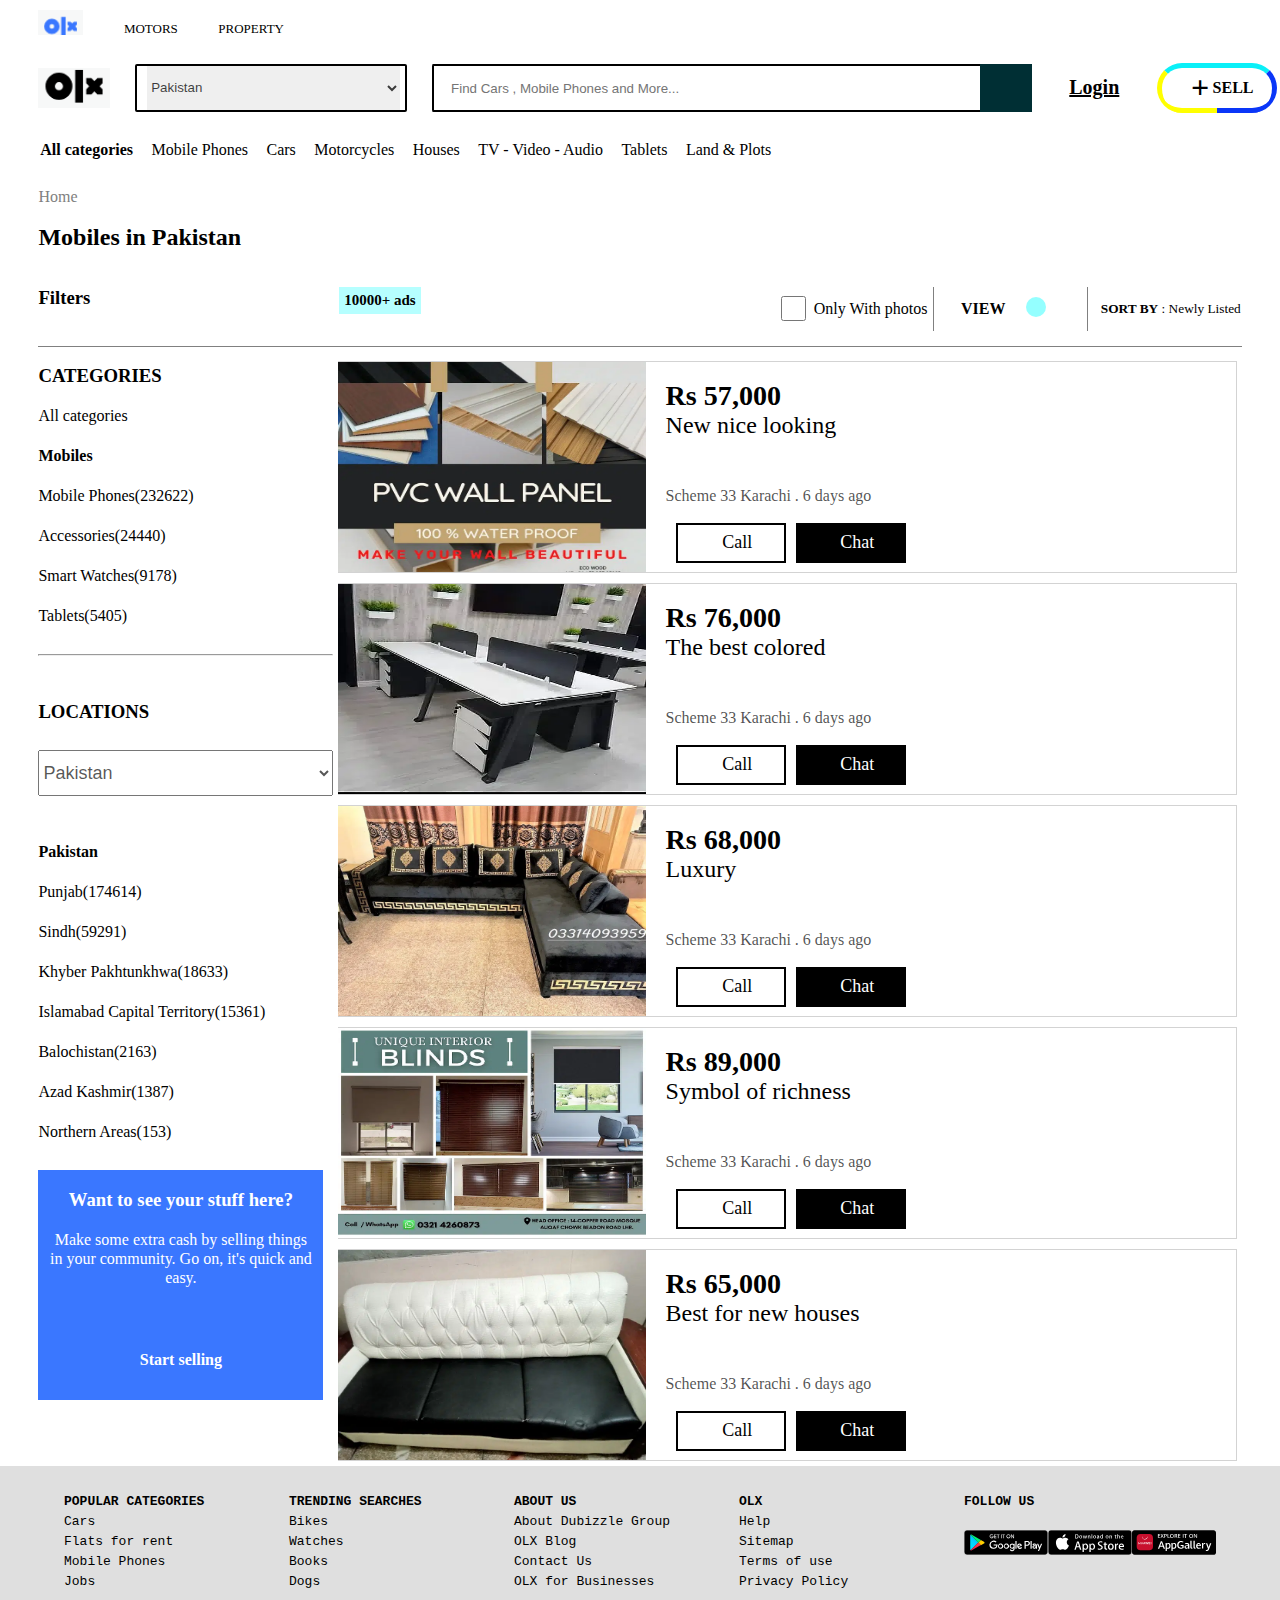
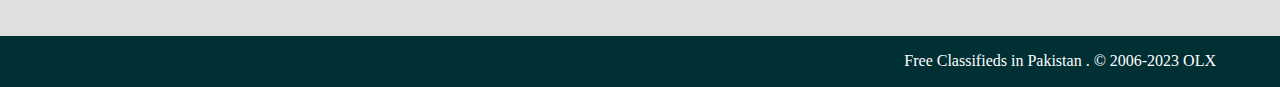
<file: html/11.html>
<!DOCTYPE html>
<html lang="en">
<head>
    <meta charset="UTF-8">
    <meta name="viewport" content="width=device-width, initial-scale=1.0">
    <title>Document</title>
    <link rel="stylesheet" href="../style.css">
    <link rel="stylesheet" href="https://cdnjs.cloudflare.com/ajax/libs/font-awesome/6.4.2/css/all.min.css" integrity="sha512-z3gLpd7yknf1YoNbCzqRKc4qyor8gaKU1qmn+CShxbuBusANI9QpRohGBreCFkKxLhei6S9CQXFEbbKuqLg0DA==" crossorigin="anonymous" referrerpolicy="no-referrer" />
    <link rel="stylesheet" href="style.css">
</head>
<body>
    <div class="header">
        <div class="navbar">
            <div class="bluelogo"></div>
            <div class="motors">
                <i class="fa-solid fa-car nav_icons"></i> &nbsp;MOTORS
            </div>
            <div class="property">
                <i class="fa-regular fa-building nav_icons"></i>&nbsp;PROPERTY

            </div>
        </div>
        <div class="searchbar">
            <div class="black_logo"></div>
            <div class="selector">
                <i class="fa-solid fa-magnifying-glass"></i>
                <select name="" id="select">
                    <option value="">Pakistan</option>
                </select>
            </div>
            <div class="search">
                <div class="searcharea">
                    <input type="search" name="" id="searching" placeholder="Find Cars , Mobile Phones and More...">
                </div>
                <div class="searchicon">
                    <i class="fa-solid fa-magnifying-glass"></i>
                </div>
            </div>
            <div class="login">
                <a href="">Login</a>
            </div>
            <div class="sell">
                <div class="plus">
                    +
                </div>
                <div class="selltext">
                    SELL
                </div>

            </div>
        </div>
      
    </div>
<div class="links">
<p id="bolder"> All categories <i class="fa-solid fa-chevron-down bigger"></i>
</p>  
<p>
Mobile Phones</p>
<p>
Cars
</p>
<p>
Motorcycles</p>
<p>
Houses</p>
<p>
TV - Video - Audio</p>
<p>
Tablets</p>
<p>
Land & Plots</p>
</div>
<div class="all">
<a href="../index.html">Home</a>
<br>
<br>
<h2>Mobiles in Pakistan</h2>
<br><br>
<div class="filters">
<div class="filtersitems" id="filteritem1">
    <div class="filteritem1" id="filteritem1part1">
        <h3>Filters</h3>
    </div>
    <div class="filteritem1" id="filteritem1part2">
        <h3>10000+ ads</h3>
    </div>
</div>
<div class="filtersitems" id="filteritem2">
<div class="filteritem2" id="filteritem2part1">
<input type="checkbox" name="" id="checkbox">&nbsp; Only With photos
</div>
<div class="filteritem2" id="filteritem2part2">
<h4>VIEW</h4>

<h4><i class="fa-solid fa-bars cyan"></i></h4>
<h4><i class="bgaqua fa-solid fa-table-cells-large"></i></h4>
</div>
<div class="filteritem2" id="filteritem2part3">
    <h4></h4>
    <p><b>SORT BY</b> : Newly Listed</p>
</div>
</div>
</div>


<div class="products">
    <div class="categories">
        <h3>        CATEGORIES
        </h3>
        <p>
            All categories
        </p>
        <h4>Mobiles</h4>
        <p>Mobile Phones(232622)</p>
        <p>Accessories(24440)</p>
        <p>Smart Watches(9178)</p>
        <p>Tablets(5405)</p>
        <br>
<hr>
<br><br>
<h3>LOCATIONS</h3>
<br>
<select name="Pakistan" id="location_selector" >
<option value="Pakistan">Pakistan</option>

</select>
<br><br><br>
<h4>Pakistan</h4>
<p>Punjab(174614)
</p>
<p>
    Sindh(59291)
</p>
<p>
    Khyber Pakhtunkhwa(18633)
</p>
<p>
    Islamabad Capital Territory(15361)
</p>
<p>
    Balochistan(2163)
</p>
<p>
    Azad Kashmir(1387)
</p>
<p>
    Northern Areas(153)
</p>

<div class="blue">
    <div class="blue1">
        <h3>Want to see your stuff here?</h3>
        <p>Make some extra cash by selling things in your community. Go on, it's quick and easy.</p>
    </div>
 <div class="blue2">
    <h4>Start selling</h4>
 </div>

</div>

    </div>
    <div class="products_no" id="product_no_1">
        <div class="product_no_1part" id="product_no_1part1">
            <img src="images/furniture/1.jpg" alt="">
        </div>
        <div class="product_no_1part" id="product_no_1part2">
            <h3>Rs 57,000</h3>
            <p>New nice looking </p>
            <p class="small">
                Scheme 33 Karachi . 6 days ago
            </p>
            <div class="contact">
                <div class="call"><i class="fa-solid fa-phone-volume"></i> &nbsp;&nbsp;&nbsp;Call</div>
                <div class="chat">
                    <i class="fa-solid fa-comment-dots"></i> &nbsp;&nbsp;&nbsp;Chat
                </div>
            </div>
        </div>
        <div class="product_no_1part" id="product_no_1part3">
            <i class="fa-regular fa-heart"></i>

        </div>
    </div>
    <div class="products_no" id="product_no_2">
        <div class="product_no_1part" id="product_no_1part1">
            <img src="images/furniture/2.jpg" alt="">
        </div>
        <div class="product_no_1part" id="product_no_1part2">
            <h3>Rs 76,000</h3>
            <p>The best colored </p>
            <p class="small">
                Scheme 33 Karachi . 6 days ago
            </p>
            <div class="contact">
                <div class="call"><i class="fa-solid fa-phone-volume"></i> &nbsp;&nbsp;&nbsp;Call</div>
                <div class="chat">
                    <i class="fa-solid fa-comment-dots"></i> &nbsp;&nbsp;&nbsp;Chat
                </div>
            </div>
        </div>
        <div class="product_no_1part" id="product_no_1part3">
            <i class="fa-regular fa-heart"></i>

        </div>
    </div>
    <div class="products_no" id="product_no_3">
        <div class="product_no_1part" id="product_no_1part1">
            <img src="images/furniture/3.jpg" alt="">
        </div>
        <div class="product_no_1part" id="product_no_1part2">
            <h3>Rs 68,000</h3>
            <p>Luxury</p>
            <p class="small">
                Scheme 33 Karachi . 6 days ago
            </p>
            <div class="contact">
                <div class="call"><i class="fa-solid fa-phone-volume"></i> &nbsp;&nbsp;&nbsp;Call</div>
                <div class="chat">
                    <i class="fa-solid fa-comment-dots"></i> &nbsp;&nbsp;&nbsp;Chat
                </div>
            </div>
        </div>
        <div class="product_no_1part" id="product_no_1part3">
            <i class="fa-regular fa-heart"></i>

        </div>
    </div>
    <div class="products_no" id="product_no_4">
        <div class="product_no_1part" id="product_no_1part1">
            <img src="images/furniture/4.jpg" alt="">
        </div>
        <div class="product_no_1part" id="product_no_1part2">
            <h3>Rs 89,000</h3>
            <p>Symbol of richness</p>
            <p class="small">
                Scheme 33 Karachi . 6 days ago
            </p>
            <div class="contact">
                <div class="call"><i class="fa-solid fa-phone-volume"></i> &nbsp;&nbsp;&nbsp;Call</div>
                <div class="chat">
                    <i class="fa-solid fa-comment-dots"></i> &nbsp;&nbsp;&nbsp;Chat
                </div>
            </div>
        </div>
        <div class="product_no_1part" id="product_no_1part3">
            <i class="fa-regular fa-heart"></i>

        </div>
    </div>
    <div class="products_no" id="product_no_5">
        <div class="product_no_1part" id="product_no_1part1">
            <img src="images/furniture/5.jpg" alt="">
        </div>
        <div class="product_no_1part" id="product_no_1part2">
            <h3>Rs 65,000</h3>
            <p>Best for new houses</p>
            <p class="small">
                Scheme 33 Karachi . 6 days ago
            </p>
            <div class="contact">
                <div class="call"><i class="fa-solid fa-phone-volume"></i> &nbsp;&nbsp;&nbsp;Call</div>
                <div class="chat">
                    <i class="fa-solid fa-comment-dots"></i> &nbsp;&nbsp;&nbsp;Chat
                </div>
            </div>
        </div>
        <div class="product_no_1part" id="product_no_1part3">
            <i class="fa-regular fa-heart"></i>

        </div>
    </div>

</div>



</div>















<div class="listings">
    <div class="listingitems" id="listingitem1">
<pre>
<b>POPULAR CATEGORIES</b>
Cars
Flats for rent
Mobile Phones
Jobs
</pre>

    </div>
    <div class="listingitems" id="listingitem2">

<pre>
<b>TRENDING SEARCHES</b>
Bikes
Watches
Books
Dogs
</pre>

</pre>     
    </div>
    <div class="listingitems" id="listingitem3">
<pre>
<b>ABOUT US</b>
About Dubizzle Group
OLX Blog
Contact Us
OLX for Businesses
    
</pre>
    </div>
    <div class="listingitems" id="listingitem4">
<pre>
<b>OLX</b>
Help
Sitemap
Terms of use
Privacy Policy
</pre>
    </div>
    <div class="listingitems" id="listingitem5">
<pre>
<b>FOLLOW US</b>
</pre>
<i class="fa-brands fa-facebook"></i>
&nbsp;<i class="fa-brands fa-twitter"></i>
&nbsp;<i class="fa-brands fa-youtube"></i>
&nbsp;<i class="fa-brands fa-square-instagram"></i>
<div class="download_buttons">
    <div class="downloadbtns" id="downloadbtn1"></div>
    <div class="downloadbtns" id="downloadbtn2"></div>
    <div class="downloadbtns" id="downloadbtn3"></div>
</div>
    </div>
</div>
<div class="end">
    <p>Free Classifieds in Pakistan . © 2006-2023 OLX</p>
</div>
</body>
</html>
</file>
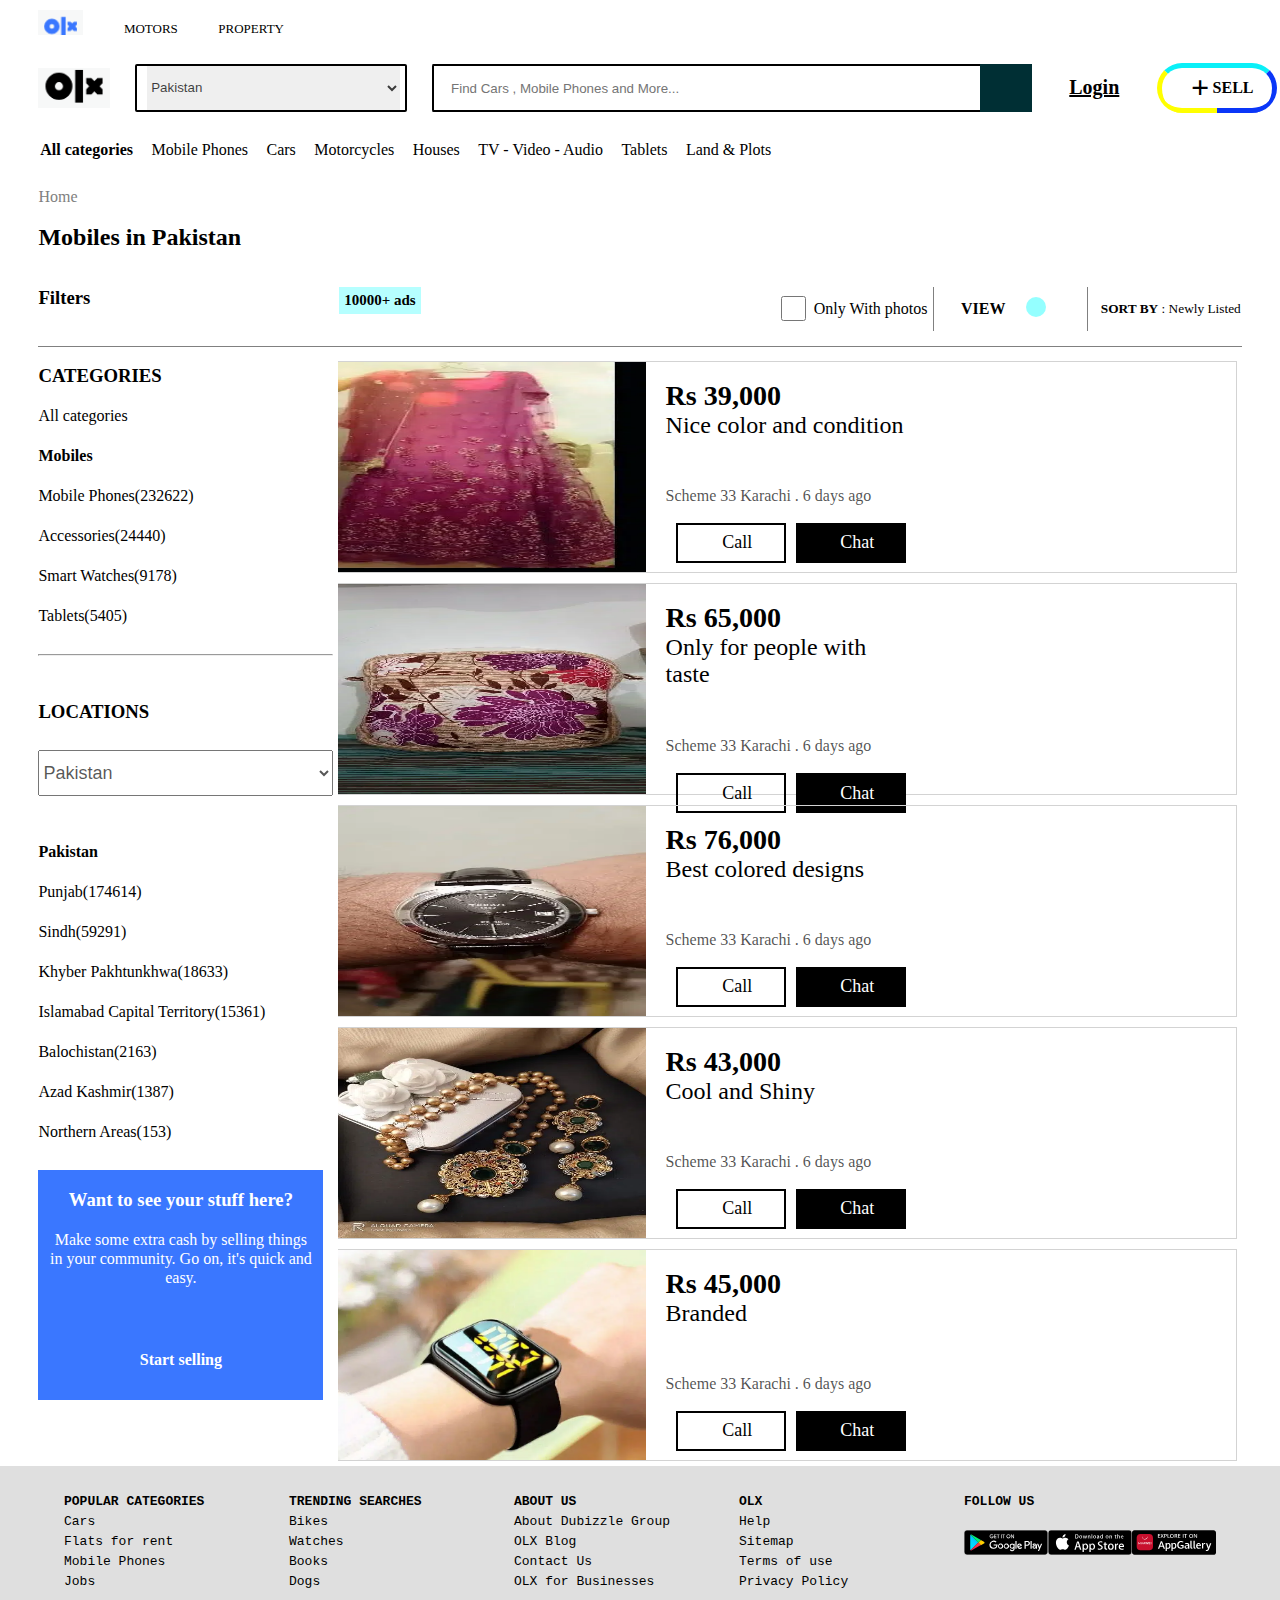
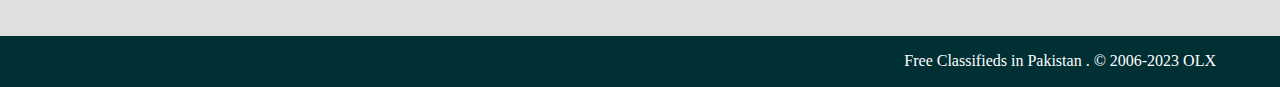
<file: html/12.html>
<!DOCTYPE html>
<html lang="en">
<head>
    <meta charset="UTF-8">
    <meta name="viewport" content="width=device-width, initial-scale=1.0">
    <title>Document</title>
    <link rel="stylesheet" href="../style.css">
    <link rel="stylesheet" href="https://cdnjs.cloudflare.com/ajax/libs/font-awesome/6.4.2/css/all.min.css" integrity="sha512-z3gLpd7yknf1YoNbCzqRKc4qyor8gaKU1qmn+CShxbuBusANI9QpRohGBreCFkKxLhei6S9CQXFEbbKuqLg0DA==" crossorigin="anonymous" referrerpolicy="no-referrer" />
    <link rel="stylesheet" href="style.css">
</head>
<body>
    <div class="header">
        <div class="navbar">
            <div class="bluelogo"></div>
            <div class="motors">
                <i class="fa-solid fa-car nav_icons"></i> &nbsp;MOTORS
            </div>
            <div class="property">
                <i class="fa-regular fa-building nav_icons"></i>&nbsp;PROPERTY

            </div>
        </div>
        <div class="searchbar">
            <div class="black_logo"></div>
            <div class="selector">
                <i class="fa-solid fa-magnifying-glass"></i>
                <select name="" id="select">
                    <option value="">Pakistan</option>
                </select>
            </div>
            <div class="search">
                <div class="searcharea">
                    <input type="search" name="" id="searching" placeholder="Find Cars , Mobile Phones and More...">
                </div>
                <div class="searchicon">
                    <i class="fa-solid fa-magnifying-glass"></i>
                </div>
            </div>
            <div class="login">
                <a href="">Login</a>
            </div>
            <div class="sell">
                <div class="plus">
                    +
                </div>
                <div class="selltext">
                    SELL
                </div>

            </div>
        </div>
      
    </div>
<div class="links">
<p id="bolder"> All categories <i class="fa-solid fa-chevron-down bigger"></i>
</p>  
<p>
Mobile Phones</p>
<p>
Cars
</p>
<p>
Motorcycles</p>
<p>
Houses</p>
<p>
TV - Video - Audio</p>
<p>
Tablets</p>
<p>
Land & Plots</p>
</div>
<div class="all">
<a href="../index.html">Home</a>
<br>
<br>
<h2>Mobiles in Pakistan</h2>
<br><br>
<div class="filters">
<div class="filtersitems" id="filteritem1">
    <div class="filteritem1" id="filteritem1part1">
        <h3>Filters</h3>
    </div>
    <div class="filteritem1" id="filteritem1part2">
        <h3>10000+ ads</h3>
    </div>
</div>
<div class="filtersitems" id="filteritem2">
<div class="filteritem2" id="filteritem2part1">
<input type="checkbox" name="" id="checkbox">&nbsp; Only With photos
</div>
<div class="filteritem2" id="filteritem2part2">
<h4>VIEW</h4>

<h4><i class="fa-solid fa-bars cyan"></i></h4>
<h4><i class="bgaqua fa-solid fa-table-cells-large"></i></h4>
</div>
<div class="filteritem2" id="filteritem2part3">
    <h4></h4>
    <p><b>SORT BY</b> : Newly Listed</p>
</div>
</div>
</div>


<div class="products">
    <div class="categories">
        <h3>        CATEGORIES
        </h3>
        <p>
            All categories
        </p>
        <h4>Mobiles</h4>
        <p>Mobile Phones(232622)</p>
        <p>Accessories(24440)</p>
        <p>Smart Watches(9178)</p>
        <p>Tablets(5405)</p>
        <br>
<hr>
<br><br>
<h3>LOCATIONS</h3>
<br>
<select name="Pakistan" id="location_selector" >
<option value="Pakistan">Pakistan</option>

</select>
<br><br><br>
<h4>Pakistan</h4>
<p>Punjab(174614)
</p>
<p>
    Sindh(59291)
</p>
<p>
    Khyber Pakhtunkhwa(18633)
</p>
<p>
    Islamabad Capital Territory(15361)
</p>
<p>
    Balochistan(2163)
</p>
<p>
    Azad Kashmir(1387)
</p>
<p>
    Northern Areas(153)
</p>

<div class="blue">
    <div class="blue1">
        <h3>Want to see your stuff here?</h3>
        <p>Make some extra cash by selling things in your community. Go on, it's quick and easy.</p>
    </div>
 <div class="blue2">
    <h4>Start selling</h4>
 </div>

</div>

    </div>
    <div class="products_no" id="product_no_1">
        <div class="product_no_1part" id="product_no_1part1">
            <img src="images/fashion/1.jpg" alt="">
        </div>
        <div class="product_no_1part" id="product_no_1part2">
            <h3>Rs 39,000</h3>
            <p>Nice color and condition</p>
            <p class="small">
                Scheme 33 Karachi . 6 days ago
            </p>
            <div class="contact">
                <div class="call"><i class="fa-solid fa-phone-volume"></i> &nbsp;&nbsp;&nbsp;Call</div>
                <div class="chat">
                    <i class="fa-solid fa-comment-dots"></i> &nbsp;&nbsp;&nbsp;Chat
                </div>
            </div>
        </div>
        <div class="product_no_1part" id="product_no_1part3">
            <i class="fa-regular fa-heart"></i>

        </div>
    </div>
    <div class="products_no" id="product_no_2">
        <div class="product_no_1part" id="product_no_1part1">
            <img src="images/fashion/2.jpg" alt="">
        </div>
        <div class="product_no_1part" id="product_no_1part2">
            <h3>Rs 65,000</h3>
            <p>Only for people with taste</p>
            <p class="small">
                Scheme 33 Karachi . 6 days ago
            </p>
            <div class="contact">
                <div class="call"><i class="fa-solid fa-phone-volume"></i> &nbsp;&nbsp;&nbsp;Call</div>
                <div class="chat">
                    <i class="fa-solid fa-comment-dots"></i> &nbsp;&nbsp;&nbsp;Chat
                </div>
            </div>
        </div>
        <div class="product_no_1part" id="product_no_1part3">
            <i class="fa-regular fa-heart"></i>

        </div>
    </div>
    <div class="products_no" id="product_no_3">
        <div class="product_no_1part" id="product_no_1part1">
            <img src="images/fashion/3.jpg" alt="">
        </div>
        <div class="product_no_1part" id="product_no_1part2">
            <h3>Rs 76,000</h3>
            <p>Best colored designs</p>
            <p class="small">
                Scheme 33 Karachi . 6 days ago
            </p>
            <div class="contact">
                <div class="call"><i class="fa-solid fa-phone-volume"></i> &nbsp;&nbsp;&nbsp;Call</div>
                <div class="chat">
                    <i class="fa-solid fa-comment-dots"></i> &nbsp;&nbsp;&nbsp;Chat
                </div>
            </div>
        </div>
        <div class="product_no_1part" id="product_no_1part3">
            <i class="fa-regular fa-heart"></i>

        </div>
    </div>
    <div class="products_no" id="product_no_4">
        <div class="product_no_1part" id="product_no_1part1">
            <img src="images/fashion/4.jpg" alt="">
        </div>
        <div class="product_no_1part" id="product_no_1part2">
            <h3>Rs 43,000</h3>
            <p>Cool and Shiny</p>
            <p class="small">
                Scheme 33 Karachi . 6 days ago
            </p>
            <div class="contact">
                <div class="call"><i class="fa-solid fa-phone-volume"></i> &nbsp;&nbsp;&nbsp;Call</div>
                <div class="chat">
                    <i class="fa-solid fa-comment-dots"></i> &nbsp;&nbsp;&nbsp;Chat
                </div>
            </div>
        </div>
        <div class="product_no_1part" id="product_no_1part3">
            <i class="fa-regular fa-heart"></i>

        </div>
    </div>
    <div class="products_no" id="product_no_5">
        <div class="product_no_1part" id="product_no_1part1">
            <img src="images/fashion/5.jpg" alt="">
        </div>
        <div class="product_no_1part" id="product_no_1part2">
            <h3>Rs 45,000</h3>
            <p>Branded</p>
            <p class="small">
                Scheme 33 Karachi . 6 days ago
            </p>
            <div class="contact">
                <div class="call"><i class="fa-solid fa-phone-volume"></i> &nbsp;&nbsp;&nbsp;Call</div>
                <div class="chat">
                    <i class="fa-solid fa-comment-dots"></i> &nbsp;&nbsp;&nbsp;Chat
                </div>
            </div>
        </div>
        <div class="product_no_1part" id="product_no_1part3">
            <i class="fa-regular fa-heart"></i>

        </div>
    </div>

</div>



</div>















<div class="listings">
    <div class="listingitems" id="listingitem1">
<pre>
<b>POPULAR CATEGORIES</b>
Cars
Flats for rent
Mobile Phones
Jobs
</pre>

    </div>
    <div class="listingitems" id="listingitem2">

<pre>
<b>TRENDING SEARCHES</b>
Bikes
Watches
Books
Dogs
</pre>

</pre>     
    </div>
    <div class="listingitems" id="listingitem3">
<pre>
<b>ABOUT US</b>
About Dubizzle Group
OLX Blog
Contact Us
OLX for Businesses
    
</pre>
    </div>
    <div class="listingitems" id="listingitem4">
<pre>
<b>OLX</b>
Help
Sitemap
Terms of use
Privacy Policy
</pre>
    </div>
    <div class="listingitems" id="listingitem5">
<pre>
<b>FOLLOW US</b>
</pre>
<i class="fa-brands fa-facebook"></i>
&nbsp;<i class="fa-brands fa-twitter"></i>
&nbsp;<i class="fa-brands fa-youtube"></i>
&nbsp;<i class="fa-brands fa-square-instagram"></i>
<div class="download_buttons">
    <div class="downloadbtns" id="downloadbtn1"></div>
    <div class="downloadbtns" id="downloadbtn2"></div>
    <div class="downloadbtns" id="downloadbtn3"></div>
</div>
    </div>
</div>
<div class="end">
    <p>Free Classifieds in Pakistan . © 2006-2023 OLX</p>
</div>
</body>
</html>
</file>
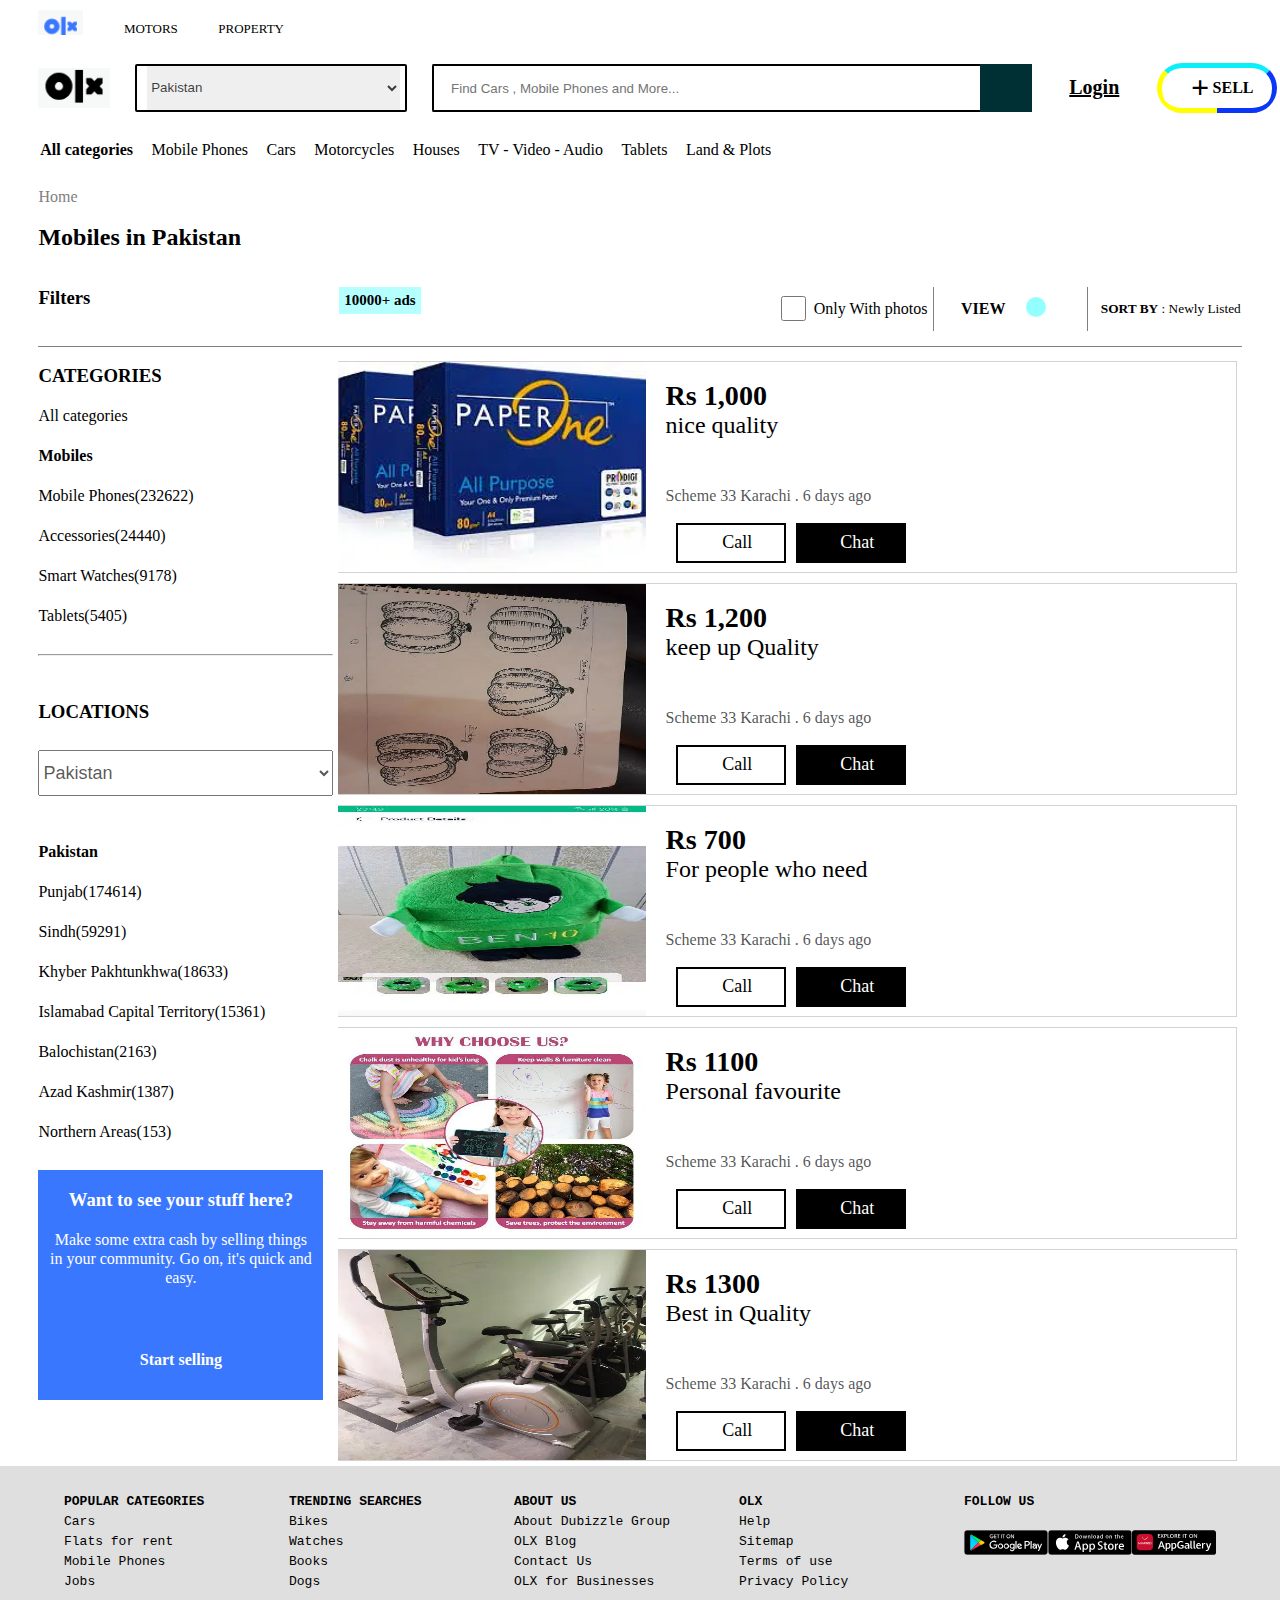
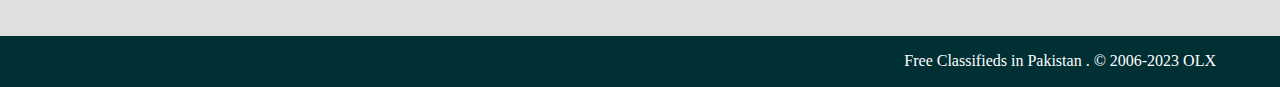
<file: html/13.html>
<!DOCTYPE html>
<html lang="en">
<head>
    <meta charset="UTF-8">
    <meta name="viewport" content="width=device-width, initial-scale=1.0">
    <title>Document</title>
    <link rel="stylesheet" href="../style.css">
    <link rel="stylesheet" href="https://cdnjs.cloudflare.com/ajax/libs/font-awesome/6.4.2/css/all.min.css" integrity="sha512-z3gLpd7yknf1YoNbCzqRKc4qyor8gaKU1qmn+CShxbuBusANI9QpRohGBreCFkKxLhei6S9CQXFEbbKuqLg0DA==" crossorigin="anonymous" referrerpolicy="no-referrer" />
    <link rel="stylesheet" href="style.css">
</head>
<body>
    <div class="header">
        <div class="navbar">
            <div class="bluelogo"></div>
            <div class="motors">
                <i class="fa-solid fa-car nav_icons"></i> &nbsp;MOTORS
            </div>
            <div class="property">
                <i class="fa-regular fa-building nav_icons"></i>&nbsp;PROPERTY

            </div>
        </div>
        <div class="searchbar">
            <div class="black_logo"></div>
            <div class="selector">
                <i class="fa-solid fa-magnifying-glass"></i>
                <select name="" id="select">
                    <option value="">Pakistan</option>
                </select>
            </div>
            <div class="search">
                <div class="searcharea">
                    <input type="search" name="" id="searching" placeholder="Find Cars , Mobile Phones and More...">
                </div>
                <div class="searchicon">
                    <i class="fa-solid fa-magnifying-glass"></i>
                </div>
            </div>
            <div class="login">
                <a href="">Login</a>
            </div>
            <div class="sell">
                <div class="plus">
                    +
                </div>
                <div class="selltext">
                    SELL
                </div>

            </div>
        </div>
      
    </div>
<div class="links">
<p id="bolder"> All categories <i class="fa-solid fa-chevron-down bigger"></i>
</p>  
<p>
Mobile Phones</p>
<p>
Cars
</p>
<p>
Motorcycles</p>
<p>
Houses</p>
<p>
TV - Video - Audio</p>
<p>
Tablets</p>
<p>
Land & Plots</p>
</div>
<div class="all">
<a href="../index.html">Home</a>
<br>
<br>
<h2>Mobiles in Pakistan</h2>
<br><br>
<div class="filters">
<div class="filtersitems" id="filteritem1">
    <div class="filteritem1" id="filteritem1part1">
        <h3>Filters</h3>
    </div>
    <div class="filteritem1" id="filteritem1part2">
        <h3>10000+ ads</h3>
    </div>
</div>
<div class="filtersitems" id="filteritem2">
<div class="filteritem2" id="filteritem2part1">
<input type="checkbox" name="" id="checkbox">&nbsp; Only With photos
</div>
<div class="filteritem2" id="filteritem2part2">
<h4>VIEW</h4>

<h4><i class="fa-solid fa-bars cyan"></i></h4>
<h4><i class="bgaqua fa-solid fa-table-cells-large"></i></h4>
</div>
<div class="filteritem2" id="filteritem2part3">
    <h4></h4>
    <p><b>SORT BY</b> : Newly Listed</p>
</div>
</div>
</div>


<div class="products">
    <div class="categories">
        <h3>        CATEGORIES
        </h3>
        <p>
            All categories
        </p>
        <h4>Mobiles</h4>
        <p>Mobile Phones(232622)</p>
        <p>Accessories(24440)</p>
        <p>Smart Watches(9178)</p>
        <p>Tablets(5405)</p>
        <br>
<hr>
<br><br>
<h3>LOCATIONS</h3>
<br>
<select name="Pakistan" id="location_selector" >
<option value="Pakistan">Pakistan</option>

</select>
<br><br><br>
<h4>Pakistan</h4>
<p>Punjab(174614)
</p>
<p>
    Sindh(59291)
</p>
<p>
    Khyber Pakhtunkhwa(18633)
</p>
<p>
    Islamabad Capital Territory(15361)
</p>
<p>
    Balochistan(2163)
</p>
<p>
    Azad Kashmir(1387)
</p>
<p>
    Northern Areas(153)
</p>

<div class="blue">
    <div class="blue1">
        <h3>Want to see your stuff here?</h3>
        <p>Make some extra cash by selling things in your community. Go on, it's quick and easy.</p>
    </div>
 <div class="blue2">
    <h4>Start selling</h4>
 </div>

</div>

    </div>
    <div class="products_no" id="product_no_1">
        <div class="product_no_1part" id="product_no_1part1">
            <img src="images/books/1.jpg" alt="">
        </div>
        <div class="product_no_1part" id="product_no_1part2">
            <h3>Rs 1,000</h3>
            <p>nice quality</p>
            <p class="small">
                Scheme 33 Karachi . 6 days ago
            </p>
            <div class="contact">
                <div class="call"><i class="fa-solid fa-phone-volume"></i> &nbsp;&nbsp;&nbsp;Call</div>
                <div class="chat">
                    <i class="fa-solid fa-comment-dots"></i> &nbsp;&nbsp;&nbsp;Chat
                </div>
            </div>
        </div>
        <div class="product_no_1part" id="product_no_1part3">
            <i class="fa-regular fa-heart"></i>

        </div>
    </div>
    <div class="products_no" id="product_no_2">
        <div class="product_no_1part" id="product_no_1part1">
            <img src="images/books/2.jpg" alt="">
        </div>
        <div class="product_no_1part" id="product_no_1part2">
            <h3>Rs 1,200</h3>
            <p>keep up Quality</p>
            <p class="small">
                Scheme 33 Karachi . 6 days ago
            </p>
            <div class="contact">
                <div class="call"><i class="fa-solid fa-phone-volume"></i> &nbsp;&nbsp;&nbsp;Call</div>
                <div class="chat">
                    <i class="fa-solid fa-comment-dots"></i> &nbsp;&nbsp;&nbsp;Chat
                </div>
            </div>
        </div>
        <div class="product_no_1part" id="product_no_1part3">
            <i class="fa-regular fa-heart"></i>

        </div>
    </div>
    <div class="products_no" id="product_no_3">
        <div class="product_no_1part" id="product_no_1part1">
            <img src="images/books/3.jpg" alt="">
        </div>
        <div class="product_no_1part" id="product_no_1part2">
            <h3>Rs 700</h3>
            <p>For people who need</p>
            <p class="small">
                Scheme 33 Karachi . 6 days ago
            </p>
            <div class="contact">
                <div class="call"><i class="fa-solid fa-phone-volume"></i> &nbsp;&nbsp;&nbsp;Call</div>
                <div class="chat">
                    <i class="fa-solid fa-comment-dots"></i> &nbsp;&nbsp;&nbsp;Chat
                </div>
            </div>
        </div>
        <div class="product_no_1part" id="product_no_1part3">
            <i class="fa-regular fa-heart"></i>

        </div>
    </div>
    <div class="products_no" id="product_no_4">
        <div class="product_no_1part" id="product_no_1part1">
            <img src="images/books/4.jpg" alt="">
        </div>
        <div class="product_no_1part" id="product_no_1part2">
            <h3>Rs 1100</h3>
            <p>Personal favourite</p>
            <p class="small">
                Scheme 33 Karachi . 6 days ago
            </p>
            <div class="contact">
                <div class="call"><i class="fa-solid fa-phone-volume"></i> &nbsp;&nbsp;&nbsp;Call</div>
                <div class="chat">
                    <i class="fa-solid fa-comment-dots"></i> &nbsp;&nbsp;&nbsp;Chat
                </div>
            </div>
        </div>
        <div class="product_no_1part" id="product_no_1part3">
            <i class="fa-regular fa-heart"></i>

        </div>
    </div>
    <div class="products_no" id="product_no_5">
        <div class="product_no_1part" id="product_no_1part1">
            <img src="images/books/5.jpg" alt="">
        </div>
        <div class="product_no_1part" id="product_no_1part2">
            <h3>Rs 1300</h3>
            <p>Best in Quality</p>
            <p class="small">
                Scheme 33 Karachi . 6 days ago
            </p>
            <div class="contact">
                <div class="call"><i class="fa-solid fa-phone-volume"></i> &nbsp;&nbsp;&nbsp;Call</div>
                <div class="chat">
                    <i class="fa-solid fa-comment-dots"></i> &nbsp;&nbsp;&nbsp;Chat
                </div>
            </div>
        </div>
        <div class="product_no_1part" id="product_no_1part3">
            <i class="fa-regular fa-heart"></i>

        </div>
    </div>

</div>



</div>















<div class="listings">
    <div class="listingitems" id="listingitem1">
<pre>
<b>POPULAR CATEGORIES</b>
Cars
Flats for rent
Mobile Phones
Jobs
</pre>

    </div>
    <div class="listingitems" id="listingitem2">

<pre>
<b>TRENDING SEARCHES</b>
Bikes
Watches
Books
Dogs
</pre>

</pre>     
    </div>
    <div class="listingitems" id="listingitem3">
<pre>
<b>ABOUT US</b>
About Dubizzle Group
OLX Blog
Contact Us
OLX for Businesses
    
</pre>
    </div>
    <div class="listingitems" id="listingitem4">
<pre>
<b>OLX</b>
Help
Sitemap
Terms of use
Privacy Policy
</pre>
    </div>
    <div class="listingitems" id="listingitem5">
<pre>
<b>FOLLOW US</b>
</pre>
<i class="fa-brands fa-facebook"></i>
&nbsp;<i class="fa-brands fa-twitter"></i>
&nbsp;<i class="fa-brands fa-youtube"></i>
&nbsp;<i class="fa-brands fa-square-instagram"></i>
<div class="download_buttons">
    <div class="downloadbtns" id="downloadbtn1"></div>
    <div class="downloadbtns" id="downloadbtn2"></div>
    <div class="downloadbtns" id="downloadbtn3"></div>
</div>
    </div>
</div>
<div class="end">
    <p>Free Classifieds in Pakistan . © 2006-2023 OLX</p>
</div>
</body>
</html>
</file>
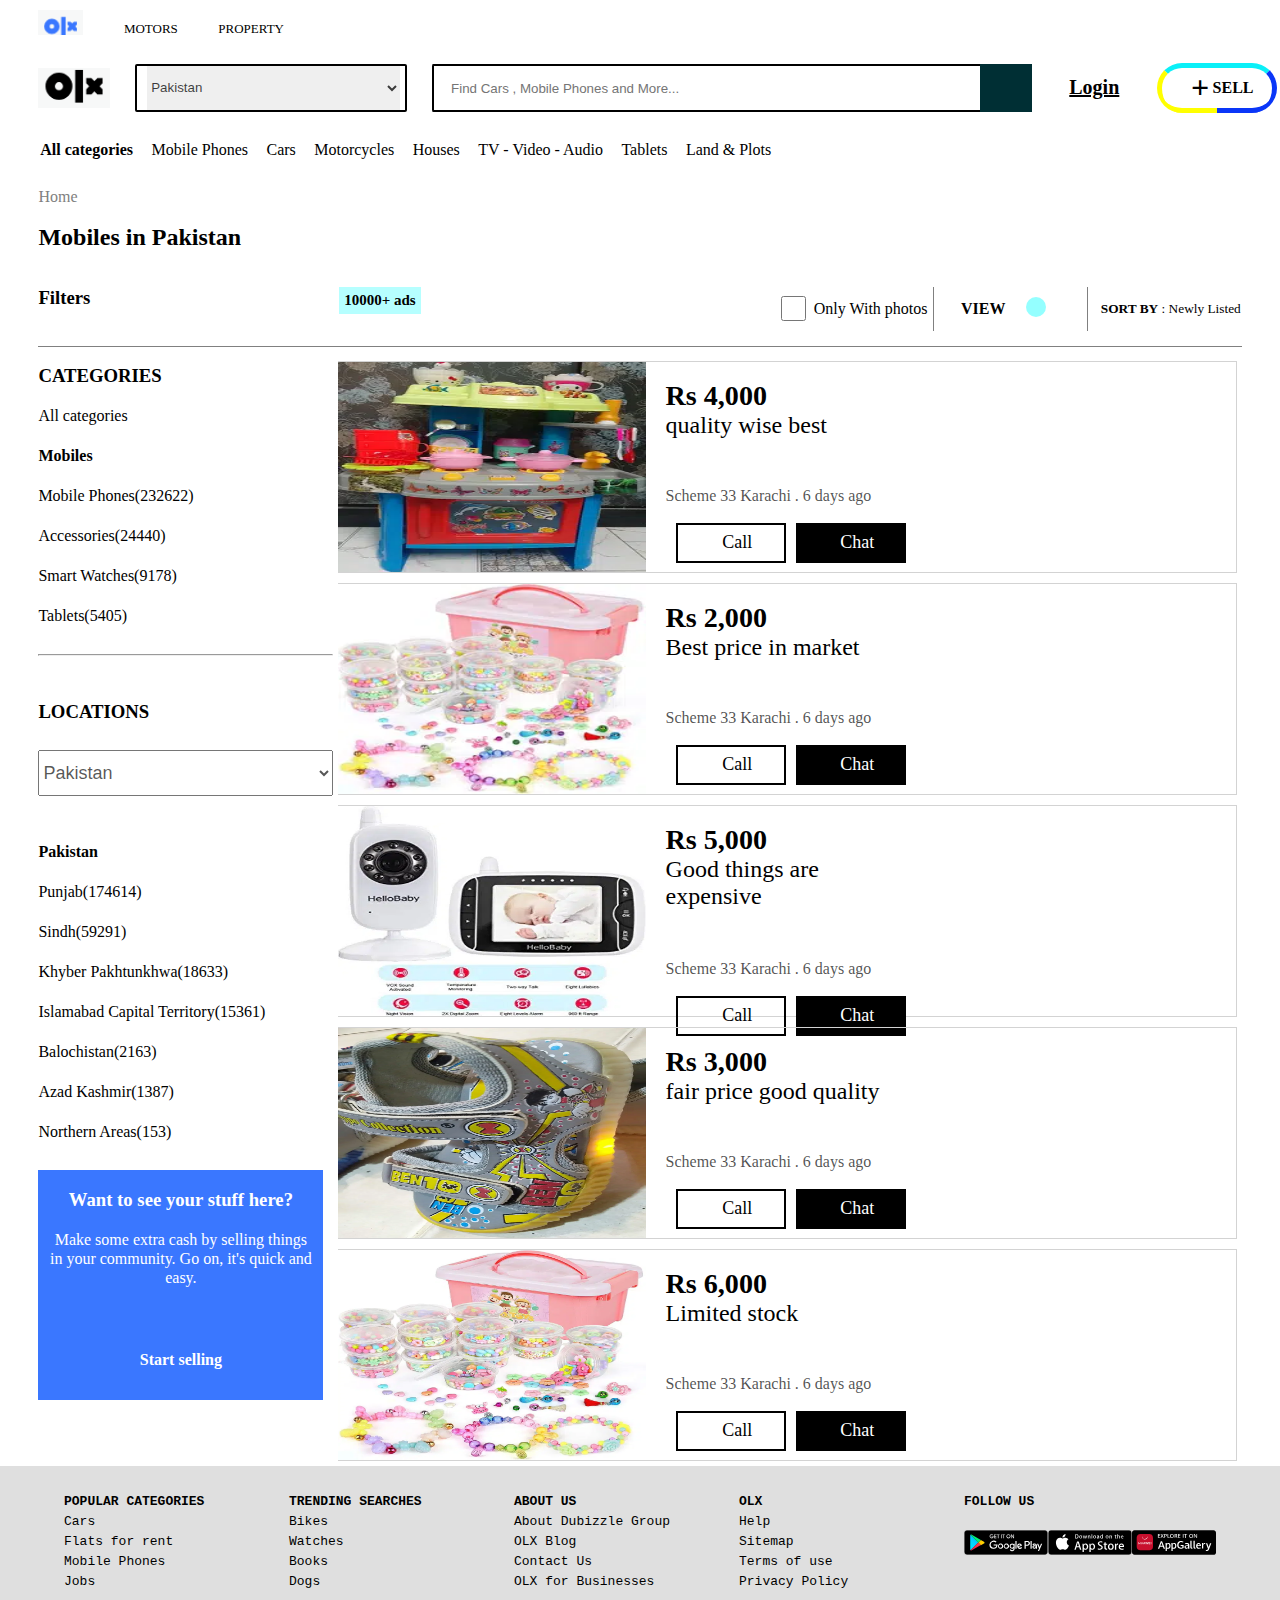
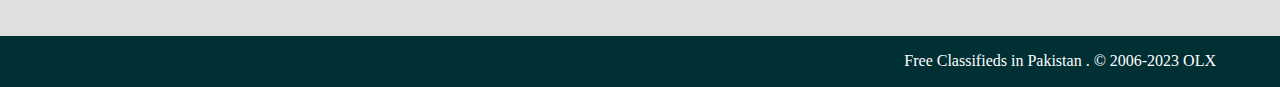
<file: html/14.html>
<!DOCTYPE html>
<html lang="en">
<head>
    <meta charset="UTF-8">
    <meta name="viewport" content="width=device-width, initial-scale=1.0">
    <title>Document</title>
    <link rel="stylesheet" href="../style.css">
    <link rel="stylesheet" href="https://cdnjs.cloudflare.com/ajax/libs/font-awesome/6.4.2/css/all.min.css" integrity="sha512-z3gLpd7yknf1YoNbCzqRKc4qyor8gaKU1qmn+CShxbuBusANI9QpRohGBreCFkKxLhei6S9CQXFEbbKuqLg0DA==" crossorigin="anonymous" referrerpolicy="no-referrer" />
    <link rel="stylesheet" href="style.css">
</head>
<body>
    <div class="header">
        <div class="navbar">
            <div class="bluelogo"></div>
            <div class="motors">
                <i class="fa-solid fa-car nav_icons"></i> &nbsp;MOTORS
            </div>
            <div class="property">
                <i class="fa-regular fa-building nav_icons"></i>&nbsp;PROPERTY

            </div>
        </div>
        <div class="searchbar">
            <div class="black_logo"></div>
            <div class="selector">
                <i class="fa-solid fa-magnifying-glass"></i>
                <select name="" id="select">
                    <option value="">Pakistan</option>
                </select>
            </div>
            <div class="search">
                <div class="searcharea">
                    <input type="search" name="" id="searching" placeholder="Find Cars , Mobile Phones and More...">
                </div>
                <div class="searchicon">
                    <i class="fa-solid fa-magnifying-glass"></i>
                </div>
            </div>
            <div class="login">
                <a href="">Login</a>
            </div>
            <div class="sell">
                <div class="plus">
                    +
                </div>
                <div class="selltext">
                    SELL
                </div>

            </div>
        </div>
      
    </div>
<div class="links">
<p id="bolder"> All categories <i class="fa-solid fa-chevron-down bigger"></i>
</p>  
<p>
Mobile Phones</p>
<p>
Cars
</p>
<p>
Motorcycles</p>
<p>
Houses</p>
<p>
TV - Video - Audio</p>
<p>
Tablets</p>
<p>
Land & Plots</p>
</div>
<div class="all">
<a href="../index.html">Home</a>
<br>
<br>
<h2>Mobiles in Pakistan</h2>
<br><br>
<div class="filters">
<div class="filtersitems" id="filteritem1">
    <div class="filteritem1" id="filteritem1part1">
        <h3>Filters</h3>
    </div>
    <div class="filteritem1" id="filteritem1part2">
        <h3>10000+ ads</h3>
    </div>
</div>
<div class="filtersitems" id="filteritem2">
<div class="filteritem2" id="filteritem2part1">
<input type="checkbox" name="" id="checkbox">&nbsp; Only With photos
</div>
<div class="filteritem2" id="filteritem2part2">
<h4>VIEW</h4>

<h4><i class="fa-solid fa-bars cyan"></i></h4>
<h4><i class="bgaqua fa-solid fa-table-cells-large"></i></h4>
</div>
<div class="filteritem2" id="filteritem2part3">
    <h4></h4>
    <p><b>SORT BY</b> : Newly Listed</p>
</div>
</div>
</div>


<div class="products">
    <div class="categories">
        <h3>        CATEGORIES
        </h3>
        <p>
            All categories
        </p>
        <h4>Mobiles</h4>
        <p>Mobile Phones(232622)</p>
        <p>Accessories(24440)</p>
        <p>Smart Watches(9178)</p>
        <p>Tablets(5405)</p>
        <br>
<hr>
<br><br>
<h3>LOCATIONS</h3>
<br>
<select name="Pakistan" id="location_selector" >
<option value="Pakistan">Pakistan</option>

</select>
<br><br><br>
<h4>Pakistan</h4>
<p>Punjab(174614)
</p>
<p>
    Sindh(59291)
</p>
<p>
    Khyber Pakhtunkhwa(18633)
</p>
<p>
    Islamabad Capital Territory(15361)
</p>
<p>
    Balochistan(2163)
</p>
<p>
    Azad Kashmir(1387)
</p>
<p>
    Northern Areas(153)
</p>

<div class="blue">
    <div class="blue1">
        <h3>Want to see your stuff here?</h3>
        <p>Make some extra cash by selling things in your community. Go on, it's quick and easy.</p>
    </div>
 <div class="blue2">
    <h4>Start selling</h4>
 </div>

</div>

    </div>
    <div class="products_no" id="product_no_1">
        <div class="product_no_1part" id="product_no_1part1">
            <img src="images/kids/1.jpg" alt="">
        </div>
        <div class="product_no_1part" id="product_no_1part2">
            <h3>Rs 4,000</h3>
            <p>quality wise best</p>
            <p class="small">
                Scheme 33 Karachi . 6 days ago
            </p>
            <div class="contact">
                <div class="call"><i class="fa-solid fa-phone-volume"></i> &nbsp;&nbsp;&nbsp;Call</div>
                <div class="chat">
                    <i class="fa-solid fa-comment-dots"></i> &nbsp;&nbsp;&nbsp;Chat
                </div>
            </div>
        </div>
        <div class="product_no_1part" id="product_no_1part3">
            <i class="fa-regular fa-heart"></i>

        </div>
    </div>
    <div class="products_no" id="product_no_2">
        <div class="product_no_1part" id="product_no_1part1">
            <img src="images/kids/2.jpg" alt="">
        </div>
        <div class="product_no_1part" id="product_no_1part2">
            <h3>Rs 2,000</h3>
            <p>Best price in market</p>
            <p class="small">
                Scheme 33 Karachi . 6 days ago
            </p>
            <div class="contact">
                <div class="call"><i class="fa-solid fa-phone-volume"></i> &nbsp;&nbsp;&nbsp;Call</div>
                <div class="chat">
                    <i class="fa-solid fa-comment-dots"></i> &nbsp;&nbsp;&nbsp;Chat
                </div>
            </div>
        </div>
        <div class="product_no_1part" id="product_no_1part3">
            <i class="fa-regular fa-heart"></i>

        </div>
    </div>
    <div class="products_no" id="product_no_3">
        <div class="product_no_1part" id="product_no_1part1">
            <img src="images/kids/3.jpg" alt="">
        </div>
        <div class="product_no_1part" id="product_no_1part2">
            <h3>Rs 5,000</h3>
            <p>Good things are expensive</p>
            <p class="small">
                Scheme 33 Karachi . 6 days ago
            </p>
            <div class="contact">
                <div class="call"><i class="fa-solid fa-phone-volume"></i> &nbsp;&nbsp;&nbsp;Call</div>
                <div class="chat">
                    <i class="fa-solid fa-comment-dots"></i> &nbsp;&nbsp;&nbsp;Chat
                </div>
            </div>
        </div>
        <div class="product_no_1part" id="product_no_1part3">
            <i class="fa-regular fa-heart"></i>

        </div>
    </div>
    <div class="products_no" id="product_no_4">
        <div class="product_no_1part" id="product_no_1part1">
            <img src="images/kids/4.jpg" alt="">
        </div>
        <div class="product_no_1part" id="product_no_1part2">
            <h3>Rs 3,000</h3>
            <p>fair price good quality</p>
            <p class="small">
                Scheme 33 Karachi . 6 days ago
            </p>
            <div class="contact">
                <div class="call"><i class="fa-solid fa-phone-volume"></i> &nbsp;&nbsp;&nbsp;Call</div>
                <div class="chat">
                    <i class="fa-solid fa-comment-dots"></i> &nbsp;&nbsp;&nbsp;Chat
                </div>
            </div>
        </div>
        <div class="product_no_1part" id="product_no_1part3">
            <i class="fa-regular fa-heart"></i>

        </div>
    </div>
    <div class="products_no" id="product_no_5">
        <div class="product_no_1part" id="product_no_1part1">
            <img src="images/kids/5.jpg" alt="">
        </div>
        <div class="product_no_1part" id="product_no_1part2">
            <h3>Rs 6,000</h3>
            <p>Limited stock</p>
            <p class="small">
                Scheme 33 Karachi . 6 days ago
            </p>
            <div class="contact">
                <div class="call"><i class="fa-solid fa-phone-volume"></i> &nbsp;&nbsp;&nbsp;Call</div>
                <div class="chat">
                    <i class="fa-solid fa-comment-dots"></i> &nbsp;&nbsp;&nbsp;Chat
                </div>
            </div>
        </div>
        <div class="product_no_1part" id="product_no_1part3">
            <i class="fa-regular fa-heart"></i>

        </div>
    </div>

</div>



</div>















<div class="listings">
    <div class="listingitems" id="listingitem1">
<pre>
<b>POPULAR CATEGORIES</b>
Cars
Flats for rent
Mobile Phones
Jobs
</pre>

    </div>
    <div class="listingitems" id="listingitem2">

<pre>
<b>TRENDING SEARCHES</b>
Bikes
Watches
Books
Dogs
</pre>

</pre>     
    </div>
    <div class="listingitems" id="listingitem3">
<pre>
<b>ABOUT US</b>
About Dubizzle Group
OLX Blog
Contact Us
OLX for Businesses
    
</pre>
    </div>
    <div class="listingitems" id="listingitem4">
<pre>
<b>OLX</b>
Help
Sitemap
Terms of use
Privacy Policy
</pre>
    </div>
    <div class="listingitems" id="listingitem5">
<pre>
<b>FOLLOW US</b>
</pre>
<i class="fa-brands fa-facebook"></i>
&nbsp;<i class="fa-brands fa-twitter"></i>
&nbsp;<i class="fa-brands fa-youtube"></i>
&nbsp;<i class="fa-brands fa-square-instagram"></i>
<div class="download_buttons">
    <div class="downloadbtns" id="downloadbtn1"></div>
    <div class="downloadbtns" id="downloadbtn2"></div>
    <div class="downloadbtns" id="downloadbtn3"></div>
</div>
    </div>
</div>
<div class="end">
    <p>Free Classifieds in Pakistan . © 2006-2023 OLX</p>
</div>
</body>
</html>
</file>
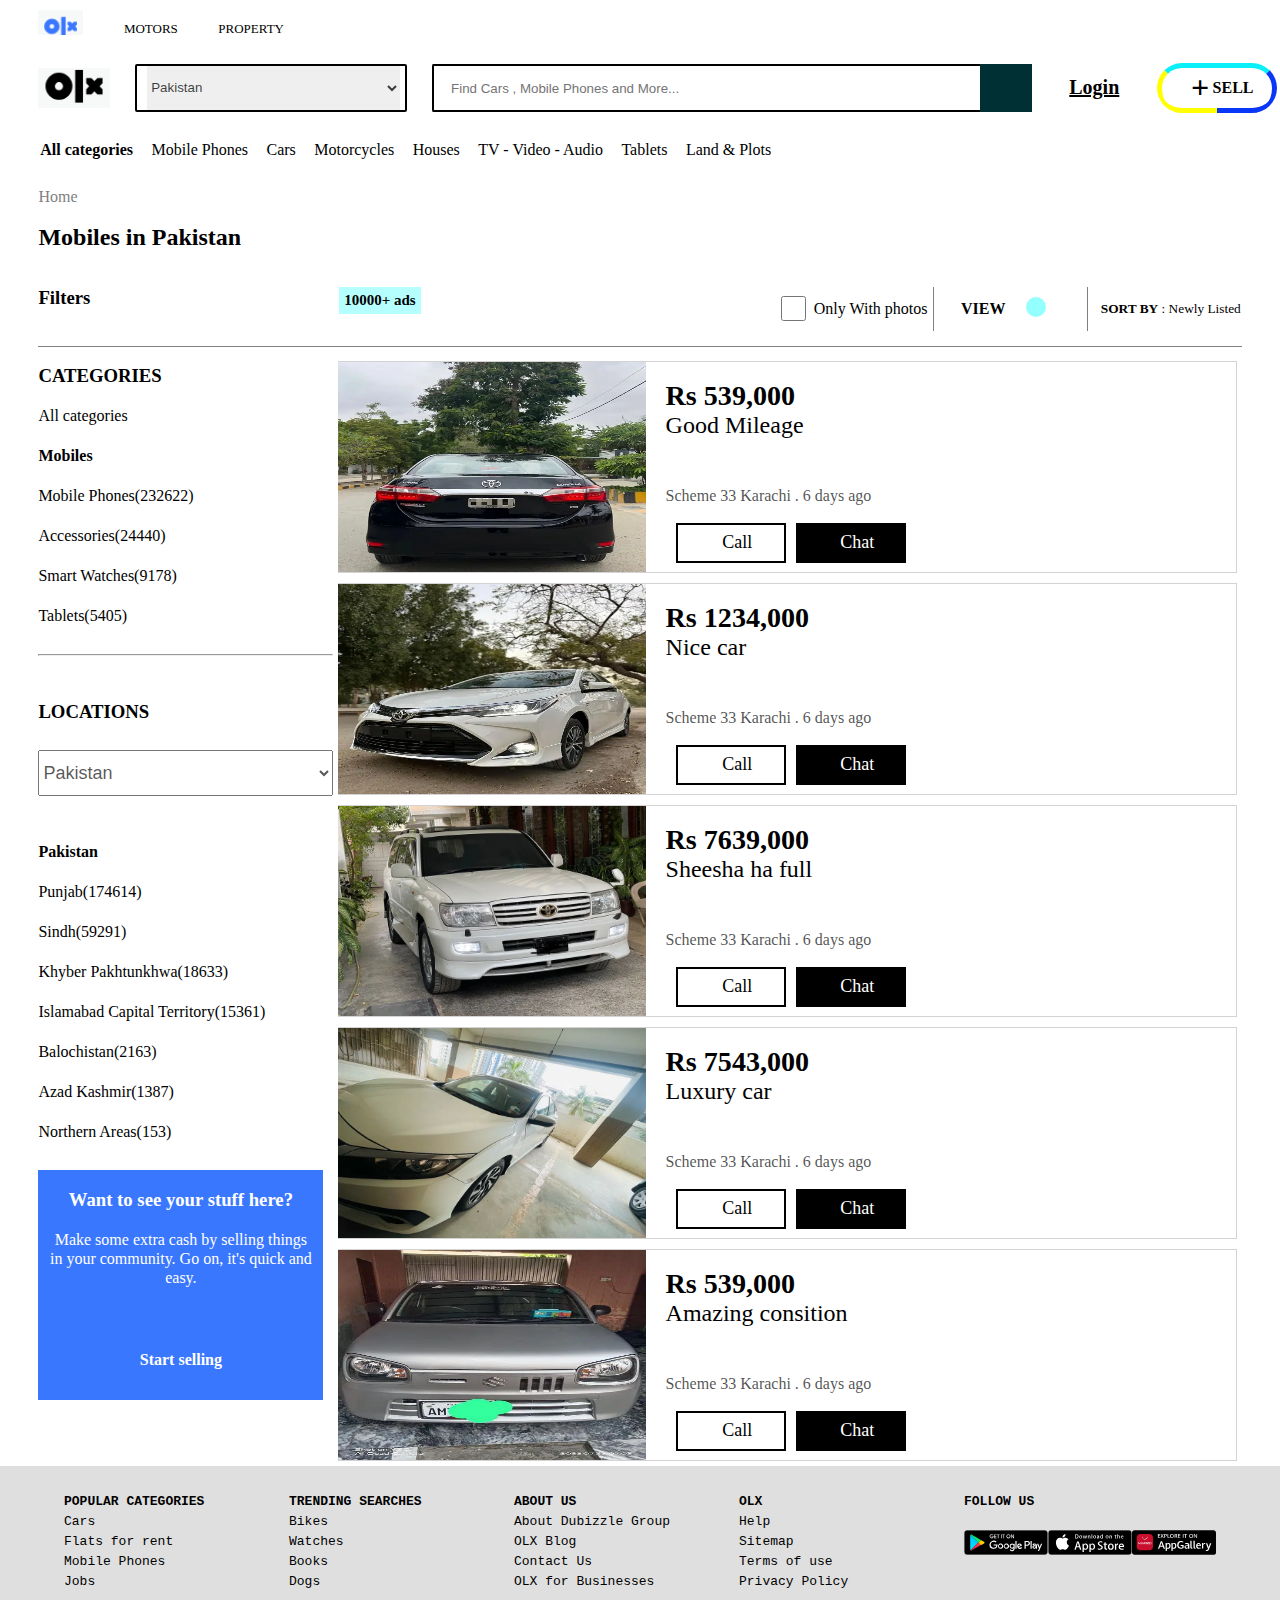
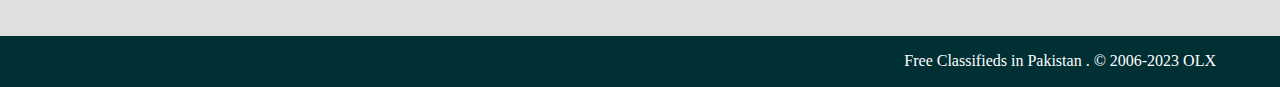
<file: html/2.html>
<!DOCTYPE html>
<html lang="en">
<head>
    <meta charset="UTF-8">
    <meta name="viewport" content="width=device-width, initial-scale=1.0">
    <title>Document</title>
    <link rel="stylesheet" href="../style.css">
    <link rel="stylesheet" href="https://cdnjs.cloudflare.com/ajax/libs/font-awesome/6.4.2/css/all.min.css" integrity="sha512-z3gLpd7yknf1YoNbCzqRKc4qyor8gaKU1qmn+CShxbuBusANI9QpRohGBreCFkKxLhei6S9CQXFEbbKuqLg0DA==" crossorigin="anonymous" referrerpolicy="no-referrer" />
    <link rel="stylesheet" href="style.css">
</head>
<body>
    <div class="header">
        <div class="navbar">
            <div class="bluelogo"></div>
            <div class="motors">
                <i class="fa-solid fa-car nav_icons"></i> &nbsp;MOTORS
            </div>
            <div class="property">
                <i class="fa-regular fa-building nav_icons"></i>&nbsp;PROPERTY

            </div>
        </div>
        <div class="searchbar">
            <div class="black_logo"></div>
            <div class="selector">
                <i class="fa-solid fa-magnifying-glass"></i>
                <select name="" id="select">
                    <option value="">Pakistan</option>
                </select>
            </div>
            <div class="search">
                <div class="searcharea">
                    <input type="search" name="" id="searching" placeholder="Find Cars , Mobile Phones and More...">
                </div>
                <div class="searchicon">
                    <i class="fa-solid fa-magnifying-glass"></i>
                </div>
            </div>
            <div class="login">
                <a href="">Login</a>
            </div>
            <div class="sell">
                <div class="plus">
                    +
                </div>
                <div class="selltext">
                    SELL
                </div>

            </div>
        </div>
      
    </div>
<div class="links">
<p id="bolder"> All categories <i class="fa-solid fa-chevron-down bigger"></i>
</p>  
<p>
Mobile Phones</p>
<p>
Cars
</p>
<p>
Motorcycles</p>
<p>
Houses</p>
<p>
TV - Video - Audio</p>
<p>
Tablets</p>
<p>
Land & Plots</p>
</div>
<div class="all">
<a href="../index.html">Home</a>
<br>
<br>
<h2>Mobiles in Pakistan</h2>
<br><br>
<div class="filters">
<div class="filtersitems" id="filteritem1">
    <div class="filteritem1" id="filteritem1part1">
        <h3>Filters</h3>
    </div>
    <div class="filteritem1" id="filteritem1part2">
        <h3>10000+ ads</h3>
    </div>
</div>
<div class="filtersitems" id="filteritem2">
<div class="filteritem2" id="filteritem2part1">
<input type="checkbox" name="" id="checkbox">&nbsp; Only With photos
</div>
<div class="filteritem2" id="filteritem2part2">
<h4>VIEW</h4>

<h4><i class="fa-solid fa-bars cyan"></i></h4>
<h4><i class="bgaqua fa-solid fa-table-cells-large"></i></h4>
</div>
<div class="filteritem2" id="filteritem2part3">
    <h4></h4>
    <p><b>SORT BY</b> : Newly Listed</p>
</div>
</div>
</div>


<div class="products">
    <div class="categories">
        <h3>        CATEGORIES
        </h3>
        <p>
            All categories
        </p>
        <h4>Mobiles</h4>
        <p>Mobile Phones(232622)</p>
        <p>Accessories(24440)</p>
        <p>Smart Watches(9178)</p>
        <p>Tablets(5405)</p>
        <br>
<hr>
<br><br>
<h3>LOCATIONS</h3>
<br>
<select name="Pakistan" id="location_selector" >
<option value="Pakistan">Pakistan</option>

</select>
<br><br><br>
<h4>Pakistan</h4>
<p>Punjab(174614)
</p>
<p>
    Sindh(59291)
</p>
<p>
    Khyber Pakhtunkhwa(18633)
</p>
<p>
    Islamabad Capital Territory(15361)
</p>
<p>
    Balochistan(2163)
</p>
<p>
    Azad Kashmir(1387)
</p>
<p>
    Northern Areas(153)
</p>

<div class="blue">
    <div class="blue1">
        <h3>Want to see your stuff here?</h3>
        <p>Make some extra cash by selling things in your community. Go on, it's quick and easy.</p>
    </div>
 <div class="blue2">
    <h4>Start selling</h4>
 </div>

</div>

    </div>
    <div class="products_no" id="product_no_1">
        <div class="product_no_1part" id="product_no_1part1">
            <img src="images/vehicles/1.jpg" alt="">
        </div>
        <div class="product_no_1part" id="product_no_1part2">
            <h3>Rs 539,000</h3>
            <p>Good Mileage</p>
            <p class="small">
                Scheme 33 Karachi . 6 days ago
            </p>
            <div class="contact">
                <div class="call"><i class="fa-solid fa-phone-volume"></i> &nbsp;&nbsp;&nbsp;Call</div>
                <div class="chat">
                    <i class="fa-solid fa-comment-dots"></i> &nbsp;&nbsp;&nbsp;Chat
                </div>
            </div>
        </div>
        <div class="product_no_1part" id="product_no_1part3">
            <i class="fa-regular fa-heart"></i>

        </div>
    </div>
    <div class="products_no" id="product_no_2">
        <div class="product_no_1part" id="product_no_1part1">
            <img src="images/vehicles/2.jpg" alt="">
        </div>
        <div class="product_no_1part" id="product_no_1part2">
            <h3>Rs 1234,000</h3>
            <p>Nice car</p>
            <p class="small">
                Scheme 33 Karachi . 6 days ago
            </p>
            <div class="contact">
                <div class="call"><i class="fa-solid fa-phone-volume"></i> &nbsp;&nbsp;&nbsp;Call</div>
                <div class="chat">
                    <i class="fa-solid fa-comment-dots"></i> &nbsp;&nbsp;&nbsp;Chat
                </div>
            </div>
        </div>
        <div class="product_no_1part" id="product_no_1part3">
            <i class="fa-regular fa-heart"></i>

        </div>
    </div>
    <div class="products_no" id="product_no_3">
        <div class="product_no_1part" id="product_no_1part1">
            <img src="images/vehicles/3.jpg" alt="">
        </div>
        <div class="product_no_1part" id="product_no_1part2">
            <h3>Rs 7639,000</h3>
            <p>Sheesha ha full</p>
            <p class="small">
                Scheme 33 Karachi . 6 days ago
            </p>
            <div class="contact">
                <div class="call"><i class="fa-solid fa-phone-volume"></i> &nbsp;&nbsp;&nbsp;Call</div>
                <div class="chat">
                    <i class="fa-solid fa-comment-dots"></i> &nbsp;&nbsp;&nbsp;Chat
                </div>
            </div>
        </div>
        <div class="product_no_1part" id="product_no_1part3">
            <i class="fa-regular fa-heart"></i>

        </div>
    </div>
    <div class="products_no" id="product_no_4">
        <div class="product_no_1part" id="product_no_1part1">
            <img src="images/vehicles/4.jpg" alt="">
        </div>
        <div class="product_no_1part" id="product_no_1part2">
            <h3>Rs 7543,000</h3>
            <p>Luxury car</p>
            <p class="small">
                Scheme 33 Karachi . 6 days ago
            </p>
            <div class="contact">
                <div class="call"><i class="fa-solid fa-phone-volume"></i> &nbsp;&nbsp;&nbsp;Call</div>
                <div class="chat">
                    <i class="fa-solid fa-comment-dots"></i> &nbsp;&nbsp;&nbsp;Chat
                </div>
            </div>
        </div>
        <div class="product_no_1part" id="product_no_1part3">
            <i class="fa-regular fa-heart"></i>

        </div>
    </div>
    <div class="products_no" id="product_no_5">
        <div class="product_no_1part" id="product_no_1part1">
            <img src="images/vehicles/5.jpg" alt="">
        </div>
        <div class="product_no_1part" id="product_no_1part2">
            <h3>Rs 539,000</h3>
            <p>Amazing consition</p>
            <p class="small">
                Scheme 33 Karachi . 6 days ago
            </p>
            <div class="contact">
                <div class="call"><i class="fa-solid fa-phone-volume"></i> &nbsp;&nbsp;&nbsp;Call</div>
                <div class="chat">
                    <i class="fa-solid fa-comment-dots"></i> &nbsp;&nbsp;&nbsp;Chat
                </div>
            </div>
        </div>
        <div class="product_no_1part" id="product_no_1part3">
            <i class="fa-regular fa-heart"></i>

        </div>
    </div>

</div>



</div>















<div class="listings">
    <div class="listingitems" id="listingitem1">
<pre>
<b>POPULAR CATEGORIES</b>
Cars
Flats for rent
Mobile Phones
Jobs
</pre>

    </div>
    <div class="listingitems" id="listingitem2">

<pre>
<b>TRENDING SEARCHES</b>
Bikes
Watches
Books
Dogs
</pre>

</pre>     
    </div>
    <div class="listingitems" id="listingitem3">
<pre>
<b>ABOUT US</b>
About Dubizzle Group
OLX Blog
Contact Us
OLX for Businesses
    
</pre>
    </div>
    <div class="listingitems" id="listingitem4">
<pre>
<b>OLX</b>
Help
Sitemap
Terms of use
Privacy Policy
</pre>
    </div>
    <div class="listingitems" id="listingitem5">
<pre>
<b>FOLLOW US</b>
</pre>
<i class="fa-brands fa-facebook"></i>
&nbsp;<i class="fa-brands fa-twitter"></i>
&nbsp;<i class="fa-brands fa-youtube"></i>
&nbsp;<i class="fa-brands fa-square-instagram"></i>
<div class="download_buttons">
    <div class="downloadbtns" id="downloadbtn1"></div>
    <div class="downloadbtns" id="downloadbtn2"></div>
    <div class="downloadbtns" id="downloadbtn3"></div>
</div>
    </div>
</div>
<div class="end">
    <p>Free Classifieds in Pakistan . © 2006-2023 OLX</p>
</div>
</body>
</html>
</file>
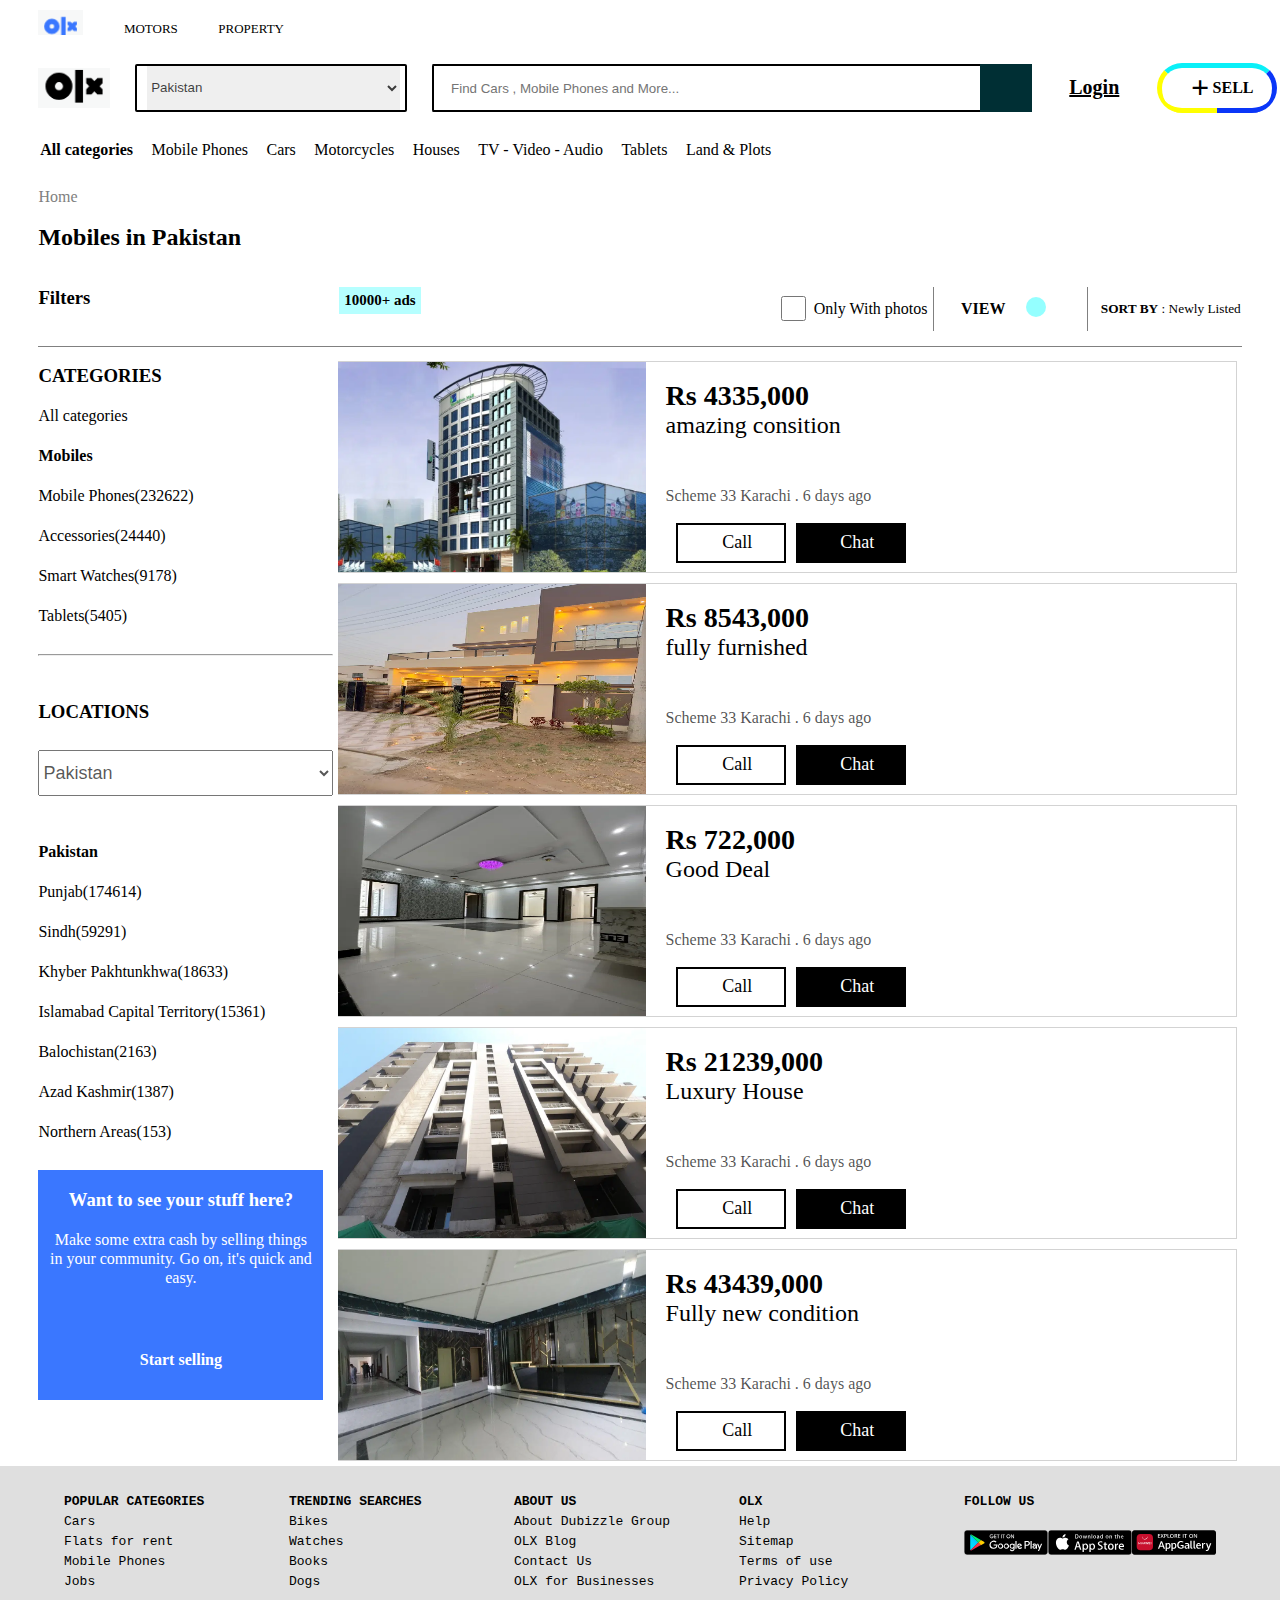
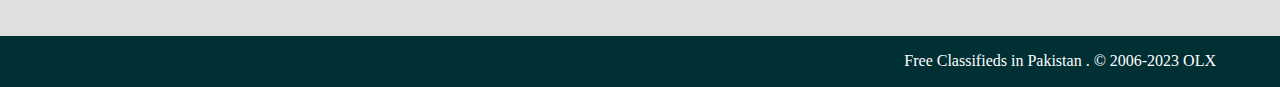
<file: html/3.html>
<!DOCTYPE html>
<html lang="en">
<head>
    <meta charset="UTF-8">
    <meta name="viewport" content="width=device-width, initial-scale=1.0">
    <title>Document</title>
    <link rel="stylesheet" href="../style.css">
    <link rel="stylesheet" href="https://cdnjs.cloudflare.com/ajax/libs/font-awesome/6.4.2/css/all.min.css" integrity="sha512-z3gLpd7yknf1YoNbCzqRKc4qyor8gaKU1qmn+CShxbuBusANI9QpRohGBreCFkKxLhei6S9CQXFEbbKuqLg0DA==" crossorigin="anonymous" referrerpolicy="no-referrer" />
    <link rel="stylesheet" href="style.css">
</head>
<body>
    <div class="header">
        <div class="navbar">
            <div class="bluelogo"></div>
            <div class="motors">
                <i class="fa-solid fa-car nav_icons"></i> &nbsp;MOTORS
            </div>
            <div class="property">
                <i class="fa-regular fa-building nav_icons"></i>&nbsp;PROPERTY

            </div>
        </div>
        <div class="searchbar">
            <div class="black_logo"></div>
            <div class="selector">
                <i class="fa-solid fa-magnifying-glass"></i>
                <select name="" id="select">
                    <option value="">Pakistan</option>
                </select>
            </div>
            <div class="search">
                <div class="searcharea">
                    <input type="search" name="" id="searching" placeholder="Find Cars , Mobile Phones and More...">
                </div>
                <div class="searchicon">
                    <i class="fa-solid fa-magnifying-glass"></i>
                </div>
            </div>
            <div class="login">
                <a href="">Login</a>
            </div>
            <div class="sell">
                <div class="plus">
                    +
                </div>
                <div class="selltext">
                    SELL
                </div>

            </div>
        </div>
      
    </div>
<div class="links">
<p id="bolder"> All categories <i class="fa-solid fa-chevron-down bigger"></i>
</p>  
<p>
Mobile Phones</p>
<p>
Cars
</p>
<p>
Motorcycles</p>
<p>
Houses</p>
<p>
TV - Video - Audio</p>
<p>
Tablets</p>
<p>
Land & Plots</p>
</div>
<div class="all">
<a href="../index.html">Home</a>
<br>
<br>
<h2>Mobiles in Pakistan</h2>
<br><br>
<div class="filters">
<div class="filtersitems" id="filteritem1">
    <div class="filteritem1" id="filteritem1part1">
        <h3>Filters</h3>
    </div>
    <div class="filteritem1" id="filteritem1part2">
        <h3>10000+ ads</h3>
    </div>
</div>
<div class="filtersitems" id="filteritem2">
<div class="filteritem2" id="filteritem2part1">
<input type="checkbox" name="" id="checkbox">&nbsp; Only With photos
</div>
<div class="filteritem2" id="filteritem2part2">
<h4>VIEW</h4>

<h4><i class="fa-solid fa-bars cyan"></i></h4>
<h4><i class="bgaqua fa-solid fa-table-cells-large"></i></h4>
</div>
<div class="filteritem2" id="filteritem2part3">
    <h4></h4>
    <p><b>SORT BY</b> : Newly Listed</p>
</div>
</div>
</div>


<div class="products">
    <div class="categories">
        <h3>        CATEGORIES
        </h3>
        <p>
            All categories
        </p>
        <h4>Mobiles</h4>
        <p>Mobile Phones(232622)</p>
        <p>Accessories(24440)</p>
        <p>Smart Watches(9178)</p>
        <p>Tablets(5405)</p>
        <br>
<hr>
<br><br>
<h3>LOCATIONS</h3>
<br>
<select name="Pakistan" id="location_selector" >
<option value="Pakistan">Pakistan</option>

</select>
<br><br><br>
<h4>Pakistan</h4>
<p>Punjab(174614)
</p>
<p>
    Sindh(59291)
</p>
<p>
    Khyber Pakhtunkhwa(18633)
</p>
<p>
    Islamabad Capital Territory(15361)
</p>
<p>
    Balochistan(2163)
</p>
<p>
    Azad Kashmir(1387)
</p>
<p>
    Northern Areas(153)
</p>

<div class="blue">
    <div class="blue1">
        <h3>Want to see your stuff here?</h3>
        <p>Make some extra cash by selling things in your community. Go on, it's quick and easy.</p>
    </div>
 <div class="blue2">
    <h4>Start selling</h4>
 </div>

</div>

    </div>
    <div class="products_no" id="product_no_1">
        <div class="product_no_1part" id="product_no_1part1">
            <img src="images/property_for_sale/1.jpg" alt="">
        </div>
        <div class="product_no_1part" id="product_no_1part2">
            <h3>Rs 4335,000</h3>
            <p>amazing consition</p>
            <p class="small">
                Scheme 33 Karachi . 6 days ago
            </p>
            <div class="contact">
                <div class="call"><i class="fa-solid fa-phone-volume"></i> &nbsp;&nbsp;&nbsp;Call</div>
                <div class="chat">
                    <i class="fa-solid fa-comment-dots"></i> &nbsp;&nbsp;&nbsp;Chat
                </div>
            </div>
        </div>
        <div class="product_no_1part" id="product_no_1part3">
            <i class="fa-regular fa-heart"></i>

        </div>
    </div>
    <div class="products_no" id="product_no_2">
        <div class="product_no_1part" id="product_no_1part1">
            <img src="images/property_for_sale/2.jpg" alt="">
        </div>
        <div class="product_no_1part" id="product_no_1part2">
            <h3>Rs 8543,000</h3>
            <p>fully furnished</p>
            <p class="small">
                Scheme 33 Karachi . 6 days ago
            </p>
            <div class="contact">
                <div class="call"><i class="fa-solid fa-phone-volume"></i> &nbsp;&nbsp;&nbsp;Call</div>
                <div class="chat">
                    <i class="fa-solid fa-comment-dots"></i> &nbsp;&nbsp;&nbsp;Chat
                </div>
            </div>
        </div>
        <div class="product_no_1part" id="product_no_1part3">
            <i class="fa-regular fa-heart"></i>

        </div>
    </div>
    <div class="products_no" id="product_no_3">
        <div class="product_no_1part" id="product_no_1part1">
            <img src="images/property_for_sale/3.jpg" alt="">
        </div>
        <div class="product_no_1part" id="product_no_1part2">
            <h3>Rs 722,000</h3>
            <p>Good Deal</p>
            <p class="small">
                Scheme 33 Karachi . 6 days ago
            </p>
            <div class="contact">
                <div class="call"><i class="fa-solid fa-phone-volume"></i> &nbsp;&nbsp;&nbsp;Call</div>
                <div class="chat">
                    <i class="fa-solid fa-comment-dots"></i> &nbsp;&nbsp;&nbsp;Chat
                </div>
            </div>
        </div>
        <div class="product_no_1part" id="product_no_1part3">
            <i class="fa-regular fa-heart"></i>

        </div>
    </div>
    <div class="products_no" id="product_no_4">
        <div class="product_no_1part" id="product_no_1part1">
            <img src="images/property_for_sale/4.jpg" alt="">
        </div>
        <div class="product_no_1part" id="product_no_1part2">
            <h3>Rs 21239,000</h3>
            <p>Luxury House</p>
            <p class="small">
                Scheme 33 Karachi . 6 days ago
            </p>
            <div class="contact">
                <div class="call"><i class="fa-solid fa-phone-volume"></i> &nbsp;&nbsp;&nbsp;Call</div>
                <div class="chat">
                    <i class="fa-solid fa-comment-dots"></i> &nbsp;&nbsp;&nbsp;Chat
                </div>
            </div>
        </div>
        <div class="product_no_1part" id="product_no_1part3">
            <i class="fa-regular fa-heart"></i>

        </div>
    </div>
    <div class="products_no" id="product_no_5">
        <div class="product_no_1part" id="product_no_1part1">
            <img src="images/property_for_sale/5.jpg" alt="">
        </div>
        <div class="product_no_1part" id="product_no_1part2">
            <h3>Rs 43439,000</h3>
            <p>Fully new condition</p>
            <p class="small">
                Scheme 33 Karachi . 6 days ago
            </p>
            <div class="contact">
                <div class="call"><i class="fa-solid fa-phone-volume"></i> &nbsp;&nbsp;&nbsp;Call</div>
                <div class="chat">
                    <i class="fa-solid fa-comment-dots"></i> &nbsp;&nbsp;&nbsp;Chat
                </div>
            </div>
        </div>
        <div class="product_no_1part" id="product_no_1part3">
            <i class="fa-regular fa-heart"></i>

        </div>
    </div>

</div>



</div>















<div class="listings">
    <div class="listingitems" id="listingitem1">
<pre>
<b>POPULAR CATEGORIES</b>
Cars
Flats for rent
Mobile Phones
Jobs
</pre>

    </div>
    <div class="listingitems" id="listingitem2">

<pre>
<b>TRENDING SEARCHES</b>
Bikes
Watches
Books
Dogs
</pre>

</pre>     
    </div>
    <div class="listingitems" id="listingitem3">
<pre>
<b>ABOUT US</b>
About Dubizzle Group
OLX Blog
Contact Us
OLX for Businesses
    
</pre>
    </div>
    <div class="listingitems" id="listingitem4">
<pre>
<b>OLX</b>
Help
Sitemap
Terms of use
Privacy Policy
</pre>
    </div>
    <div class="listingitems" id="listingitem5">
<pre>
<b>FOLLOW US</b>
</pre>
<i class="fa-brands fa-facebook"></i>
&nbsp;<i class="fa-brands fa-twitter"></i>
&nbsp;<i class="fa-brands fa-youtube"></i>
&nbsp;<i class="fa-brands fa-square-instagram"></i>
<div class="download_buttons">
    <div class="downloadbtns" id="downloadbtn1"></div>
    <div class="downloadbtns" id="downloadbtn2"></div>
    <div class="downloadbtns" id="downloadbtn3"></div>
</div>
    </div>
</div>
<div class="end">
    <p>Free Classifieds in Pakistan . © 2006-2023 OLX</p>
</div>
</body>
</html>
</file>
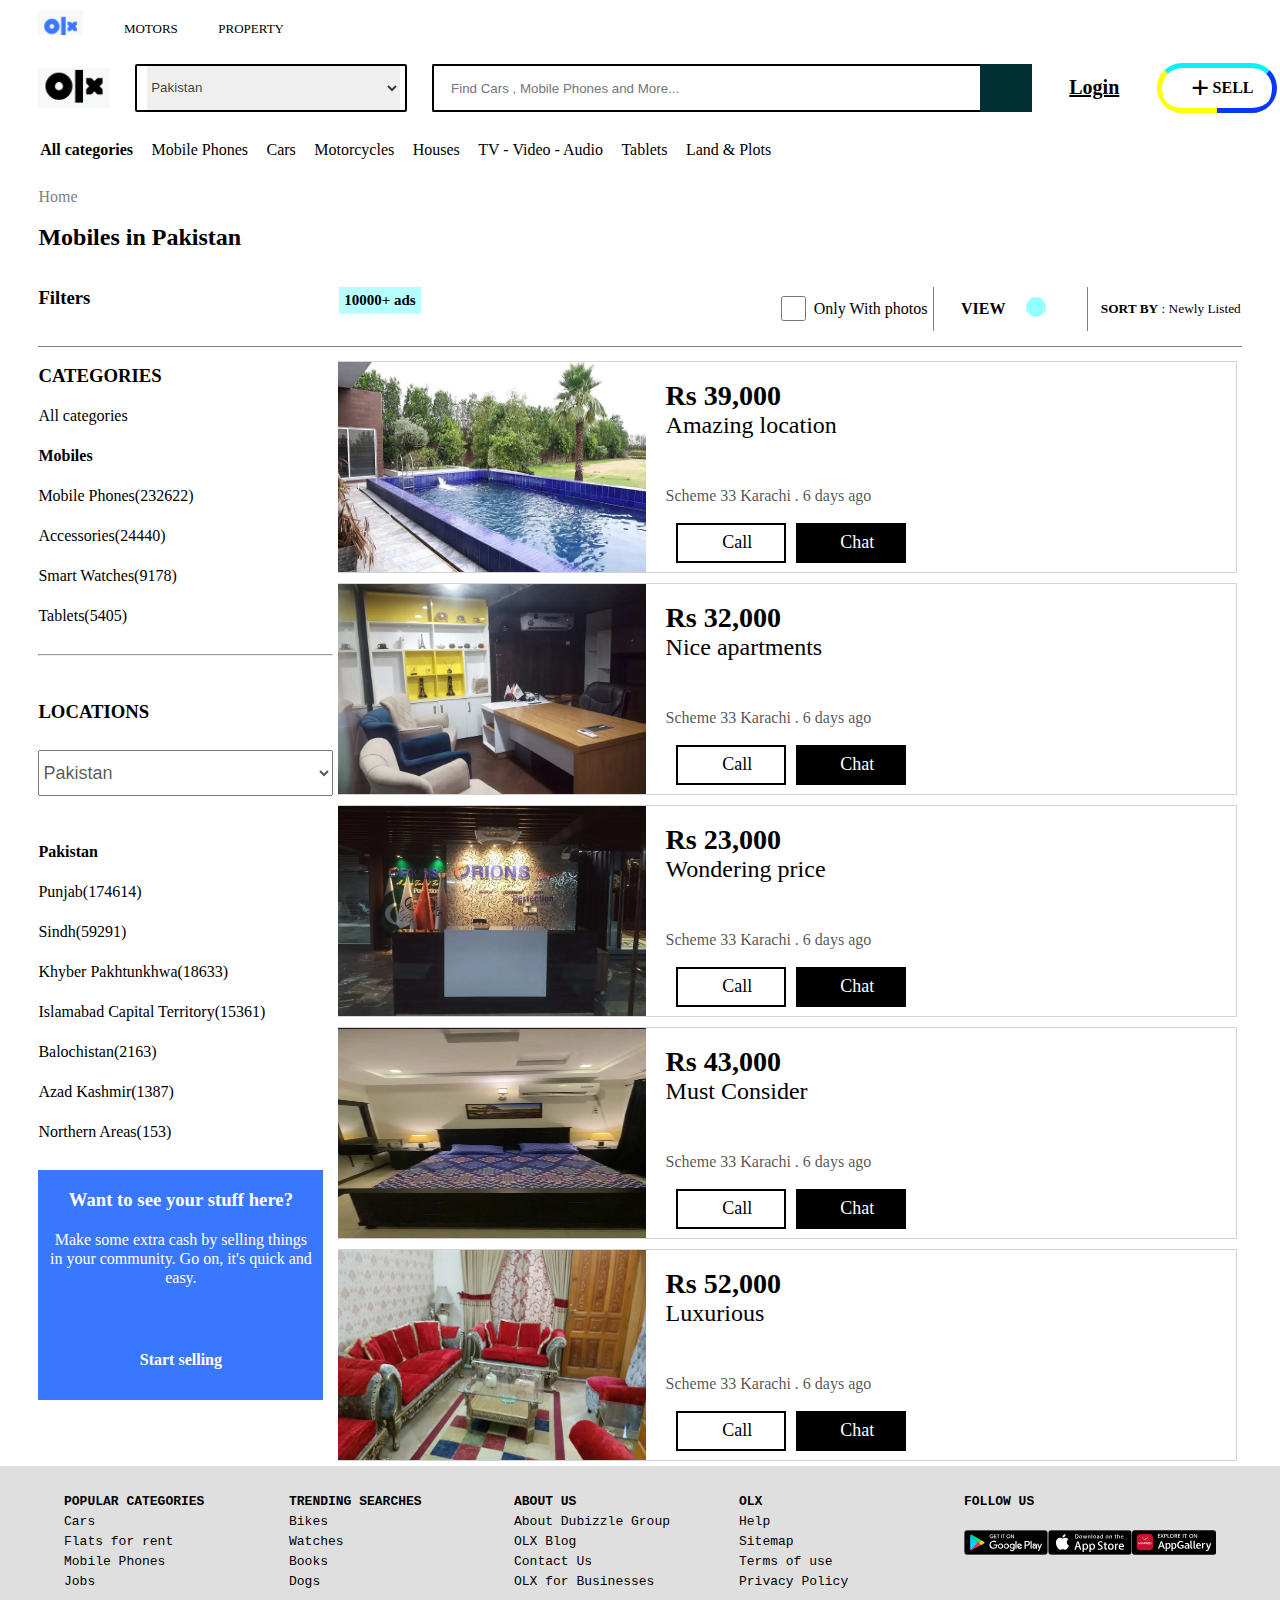
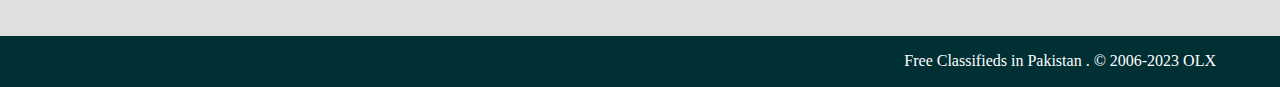
<file: html/4.html>
<!DOCTYPE html>
<html lang="en">
<head>
    <meta charset="UTF-8">
    <meta name="viewport" content="width=device-width, initial-scale=1.0">
    <title>Document</title>
    <link rel="stylesheet" href="../style.css">
    <link rel="stylesheet" href="https://cdnjs.cloudflare.com/ajax/libs/font-awesome/6.4.2/css/all.min.css" integrity="sha512-z3gLpd7yknf1YoNbCzqRKc4qyor8gaKU1qmn+CShxbuBusANI9QpRohGBreCFkKxLhei6S9CQXFEbbKuqLg0DA==" crossorigin="anonymous" referrerpolicy="no-referrer" />
    <link rel="stylesheet" href="style.css">
</head>
<body>
    <div class="header">
        <div class="navbar">
            <div class="bluelogo"></div>
            <div class="motors">
                <i class="fa-solid fa-car nav_icons"></i> &nbsp;MOTORS
            </div>
            <div class="property">
                <i class="fa-regular fa-building nav_icons"></i>&nbsp;PROPERTY

            </div>
        </div>
        <div class="searchbar">
            <div class="black_logo"></div>
            <div class="selector">
                <i class="fa-solid fa-magnifying-glass"></i>
                <select name="" id="select">
                    <option value="">Pakistan</option>
                </select>
            </div>
            <div class="search">
                <div class="searcharea">
                    <input type="search" name="" id="searching" placeholder="Find Cars , Mobile Phones and More...">
                </div>
                <div class="searchicon">
                    <i class="fa-solid fa-magnifying-glass"></i>
                </div>
            </div>
            <div class="login">
                <a href="">Login</a>
            </div>
            <div class="sell">
                <div class="plus">
                    +
                </div>
                <div class="selltext">
                    SELL
                </div>

            </div>
        </div>
      
    </div>
<div class="links">
<p id="bolder"> All categories <i class="fa-solid fa-chevron-down bigger"></i>
</p>  
<p>
Mobile Phones</p>
<p>
Cars
</p>
<p>
Motorcycles</p>
<p>
Houses</p>
<p>
TV - Video - Audio</p>
<p>
Tablets</p>
<p>
Land & Plots</p>
</div>
<div class="all">
<a href="../index.html">Home</a>
<br>
<br>
<h2>Mobiles in Pakistan</h2>
<br><br>
<div class="filters">
<div class="filtersitems" id="filteritem1">
    <div class="filteritem1" id="filteritem1part1">
        <h3>Filters</h3>
    </div>
    <div class="filteritem1" id="filteritem1part2">
        <h3>10000+ ads</h3>
    </div>
</div>
<div class="filtersitems" id="filteritem2">
<div class="filteritem2" id="filteritem2part1">
<input type="checkbox" name="" id="checkbox">&nbsp; Only With photos
</div>
<div class="filteritem2" id="filteritem2part2">
<h4>VIEW</h4>

<h4><i class="fa-solid fa-bars cyan"></i></h4>
<h4><i class="bgaqua fa-solid fa-table-cells-large"></i></h4>
</div>
<div class="filteritem2" id="filteritem2part3">
    <h4></h4>
    <p><b>SORT BY</b> : Newly Listed</p>
</div>
</div>
</div>


<div class="products">
    <div class="categories">
        <h3>        CATEGORIES
        </h3>
        <p>
            All categories
        </p>
        <h4>Mobiles</h4>
        <p>Mobile Phones(232622)</p>
        <p>Accessories(24440)</p>
        <p>Smart Watches(9178)</p>
        <p>Tablets(5405)</p>
        <br>
<hr>
<br><br>
<h3>LOCATIONS</h3>
<br>
<select name="Pakistan" id="location_selector" >
<option value="Pakistan">Pakistan</option>

</select>
<br><br><br>
<h4>Pakistan</h4>
<p>Punjab(174614)
</p>
<p>
    Sindh(59291)
</p>
<p>
    Khyber Pakhtunkhwa(18633)
</p>
<p>
    Islamabad Capital Territory(15361)
</p>
<p>
    Balochistan(2163)
</p>
<p>
    Azad Kashmir(1387)
</p>
<p>
    Northern Areas(153)
</p>

<div class="blue">
    <div class="blue1">
        <h3>Want to see your stuff here?</h3>
        <p>Make some extra cash by selling things in your community. Go on, it's quick and easy.</p>
    </div>
 <div class="blue2">
    <h4>Start selling</h4>
 </div>

</div>

    </div>
    <div class="products_no" id="product_no_1">
        <div class="product_no_1part" id="product_no_1part1">
            <img src="images/property_for_rent/1.jpg" alt="">
        </div>
        <div class="product_no_1part" id="product_no_1part2">
            <h3>Rs 39,000</h3>
            <p>Amazing location</p>
            <p class="small">
                Scheme 33 Karachi . 6 days ago
            </p>
            <div class="contact">
                <div class="call"><i class="fa-solid fa-phone-volume"></i> &nbsp;&nbsp;&nbsp;Call</div>
                <div class="chat">
                    <i class="fa-solid fa-comment-dots"></i> &nbsp;&nbsp;&nbsp;Chat
                </div>
            </div>
        </div>
        <div class="product_no_1part" id="product_no_1part3">
            <i class="fa-regular fa-heart"></i>

        </div>
    </div>
    <div class="products_no" id="product_no_2">
        <div class="product_no_1part" id="product_no_1part1">
            <img src="images/property_for_rent/2.jpg" alt="">
        </div>
        <div class="product_no_1part" id="product_no_1part2">
            <h3>Rs 32,000</h3>
            <p>Nice apartments</p>
            <p class="small">
                Scheme 33 Karachi . 6 days ago
            </p>
            <div class="contact">
                <div class="call"><i class="fa-solid fa-phone-volume"></i> &nbsp;&nbsp;&nbsp;Call</div>
                <div class="chat">
                    <i class="fa-solid fa-comment-dots"></i> &nbsp;&nbsp;&nbsp;Chat
                </div>
            </div>
        </div>
        <div class="product_no_1part" id="product_no_1part3">
            <i class="fa-regular fa-heart"></i>

        </div>
    </div>
    <div class="products_no" id="product_no_3">
        <div class="product_no_1part" id="product_no_1part1">
            <img src="images/property_for_rent/3.jpg" alt="">
        </div>
        <div class="product_no_1part" id="product_no_1part2">
            <h3>Rs 23,000</h3>
            <p>Wondering price</p>
            <p class="small">
                Scheme 33 Karachi . 6 days ago
            </p>
            <div class="contact">
                <div class="call"><i class="fa-solid fa-phone-volume"></i> &nbsp;&nbsp;&nbsp;Call</div>
                <div class="chat">
                    <i class="fa-solid fa-comment-dots"></i> &nbsp;&nbsp;&nbsp;Chat
                </div>
            </div>
        </div>
        <div class="product_no_1part" id="product_no_1part3">
            <i class="fa-regular fa-heart"></i>

        </div>
    </div>
    <div class="products_no" id="product_no_4">
        <div class="product_no_1part" id="product_no_1part1">
            <img src="images/property_for_rent/4.jpg" alt="">
        </div>
        <div class="product_no_1part" id="product_no_1part2">
            <h3>Rs 43,000</h3>
            <p>Must Consider</p>
            <p class="small">
                Scheme 33 Karachi . 6 days ago
            </p>
            <div class="contact">
                <div class="call"><i class="fa-solid fa-phone-volume"></i> &nbsp;&nbsp;&nbsp;Call</div>
                <div class="chat">
                    <i class="fa-solid fa-comment-dots"></i> &nbsp;&nbsp;&nbsp;Chat
                </div>
            </div>
        </div>
        <div class="product_no_1part" id="product_no_1part3">
            <i class="fa-regular fa-heart"></i>

        </div>
    </div>
    <div class="products_no" id="product_no_5">
        <div class="product_no_1part" id="product_no_1part1">
            <img src="images/property_for_rent/5.jpg" alt="">
        </div>
        <div class="product_no_1part" id="product_no_1part2">
            <h3>Rs 52,000</h3>
            <p>Luxurious</p>
            <p class="small">
                Scheme 33 Karachi . 6 days ago
            </p>
            <div class="contact">
                <div class="call"><i class="fa-solid fa-phone-volume"></i> &nbsp;&nbsp;&nbsp;Call</div>
                <div class="chat">
                    <i class="fa-solid fa-comment-dots"></i> &nbsp;&nbsp;&nbsp;Chat
                </div>
            </div>
        </div>
        <div class="product_no_1part" id="product_no_1part3">
            <i class="fa-regular fa-heart"></i>

        </div>
    </div>

</div>



</div>















<div class="listings">
    <div class="listingitems" id="listingitem1">
<pre>
<b>POPULAR CATEGORIES</b>
Cars
Flats for rent
Mobile Phones
Jobs
</pre>

    </div>
    <div class="listingitems" id="listingitem2">

<pre>
<b>TRENDING SEARCHES</b>
Bikes
Watches
Books
Dogs
</pre>

</pre>     
    </div>
    <div class="listingitems" id="listingitem3">
<pre>
<b>ABOUT US</b>
About Dubizzle Group
OLX Blog
Contact Us
OLX for Businesses
    
</pre>
    </div>
    <div class="listingitems" id="listingitem4">
<pre>
<b>OLX</b>
Help
Sitemap
Terms of use
Privacy Policy
</pre>
    </div>
    <div class="listingitems" id="listingitem5">
<pre>
<b>FOLLOW US</b>
</pre>
<i class="fa-brands fa-facebook"></i>
&nbsp;<i class="fa-brands fa-twitter"></i>
&nbsp;<i class="fa-brands fa-youtube"></i>
&nbsp;<i class="fa-brands fa-square-instagram"></i>
<div class="download_buttons">
    <div class="downloadbtns" id="downloadbtn1"></div>
    <div class="downloadbtns" id="downloadbtn2"></div>
    <div class="downloadbtns" id="downloadbtn3"></div>
</div>
    </div>
</div>
<div class="end">
    <p>Free Classifieds in Pakistan . © 2006-2023 OLX</p>
</div>
</body>
</html>
</file>
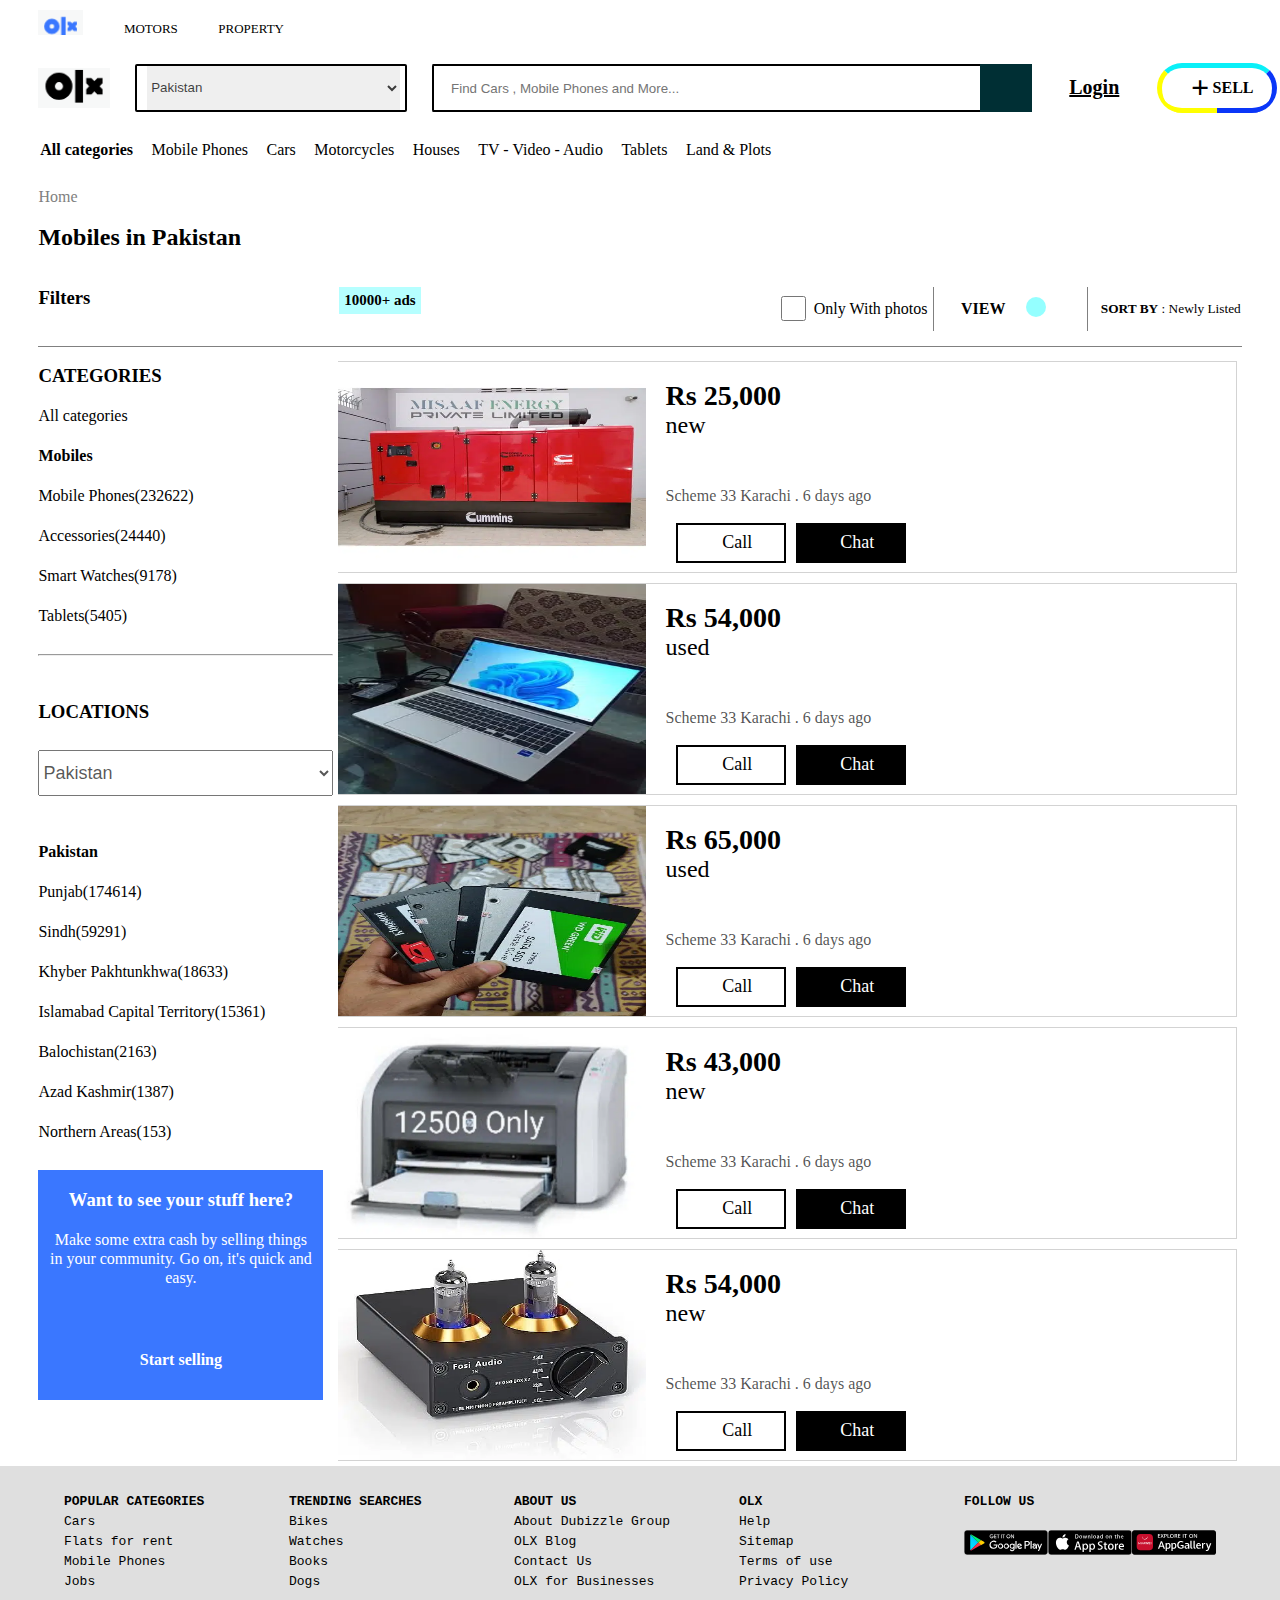
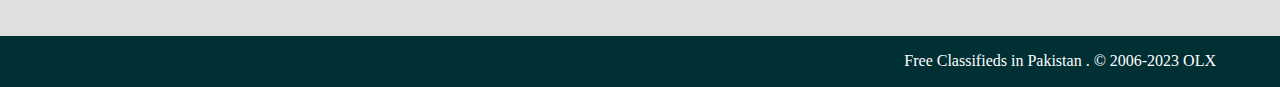
<file: html/5.html>
<!DOCTYPE html>
<html lang="en">
<head>
    <meta charset="UTF-8">
    <meta name="viewport" content="width=device-width, initial-scale=1.0">
    <title>Document</title>
    <link rel="stylesheet" href="../style.css">
    <link rel="stylesheet" href="https://cdnjs.cloudflare.com/ajax/libs/font-awesome/6.4.2/css/all.min.css" integrity="sha512-z3gLpd7yknf1YoNbCzqRKc4qyor8gaKU1qmn+CShxbuBusANI9QpRohGBreCFkKxLhei6S9CQXFEbbKuqLg0DA==" crossorigin="anonymous" referrerpolicy="no-referrer" />
    <link rel="stylesheet" href="style.css">
</head>
<body>
    <div class="header">
        <div class="navbar">
            <div class="bluelogo"></div>
            <div class="motors">
                <i class="fa-solid fa-car nav_icons"></i> &nbsp;MOTORS
            </div>
            <div class="property">
                <i class="fa-regular fa-building nav_icons"></i>&nbsp;PROPERTY

            </div>
        </div>
        <div class="searchbar">
            <div class="black_logo"></div>
            <div class="selector">
                <i class="fa-solid fa-magnifying-glass"></i>
                <select name="" id="select">
                    <option value="">Pakistan</option>
                </select>
            </div>
            <div class="search">
                <div class="searcharea">
                    <input type="search" name="" id="searching" placeholder="Find Cars , Mobile Phones and More...">
                </div>
                <div class="searchicon">
                    <i class="fa-solid fa-magnifying-glass"></i>
                </div>
            </div>
            <div class="login">
                <a href="">Login</a>
            </div>
            <div class="sell">
                <div class="plus">
                    +
                </div>
                <div class="selltext">
                    SELL
                </div>

            </div>
        </div>
      
    </div>
<div class="links">
<p id="bolder"> All categories <i class="fa-solid fa-chevron-down bigger"></i>
</p>  
<p>
Mobile Phones</p>
<p>
Cars
</p>
<p>
Motorcycles</p>
<p>
Houses</p>
<p>
TV - Video - Audio</p>
<p>
Tablets</p>
<p>
Land & Plots</p>
</div>
<div class="all">
<a href="../index.html">Home</a>
<br>
<br>
<h2>Mobiles in Pakistan</h2>
<br><br>
<div class="filters">
<div class="filtersitems" id="filteritem1">
    <div class="filteritem1" id="filteritem1part1">
        <h3>Filters</h3>
    </div>
    <div class="filteritem1" id="filteritem1part2">
        <h3>10000+ ads</h3>
    </div>
</div>
<div class="filtersitems" id="filteritem2">
<div class="filteritem2" id="filteritem2part1">
<input type="checkbox" name="" id="checkbox">&nbsp; Only With photos
</div>
<div class="filteritem2" id="filteritem2part2">
<h4>VIEW</h4>

<h4><i class="fa-solid fa-bars cyan"></i></h4>
<h4><i class="bgaqua fa-solid fa-table-cells-large"></i></h4>
</div>
<div class="filteritem2" id="filteritem2part3">
    <h4></h4>
    <p><b>SORT BY</b> : Newly Listed</p>
</div>
</div>
</div>


<div class="products">
    <div class="categories">
        <h3>        CATEGORIES
        </h3>
        <p>
            All categories
        </p>
        <h4>Mobiles</h4>
        <p>Mobile Phones(232622)</p>
        <p>Accessories(24440)</p>
        <p>Smart Watches(9178)</p>
        <p>Tablets(5405)</p>
        <br>
<hr>
<br><br>
<h3>LOCATIONS</h3>
<br>
<select name="Pakistan" id="location_selector" >
<option value="Pakistan">Pakistan</option>

</select>
<br><br><br>
<h4>Pakistan</h4>
<p>Punjab(174614)
</p>
<p>
    Sindh(59291)
</p>
<p>
    Khyber Pakhtunkhwa(18633)
</p>
<p>
    Islamabad Capital Territory(15361)
</p>
<p>
    Balochistan(2163)
</p>
<p>
    Azad Kashmir(1387)
</p>
<p>
    Northern Areas(153)
</p>

<div class="blue">
    <div class="blue1">
        <h3>Want to see your stuff here?</h3>
        <p>Make some extra cash by selling things in your community. Go on, it's quick and easy.</p>
    </div>
 <div class="blue2">
    <h4>Start selling</h4>
 </div>

</div>

    </div>
    <div class="products_no" id="product_no_1">
        <div class="product_no_1part" id="product_no_1part1">
            <img src="images/Electronics/1.jpg" alt="">
        </div>
        <div class="product_no_1part" id="product_no_1part2">
            <h3>Rs 25,000</h3>
            <p>new</p>
            <p class="small">
                Scheme 33 Karachi . 6 days ago
            </p>
            <div class="contact">
                <div class="call"><i class="fa-solid fa-phone-volume"></i> &nbsp;&nbsp;&nbsp;Call</div>
                <div class="chat">
                    <i class="fa-solid fa-comment-dots"></i> &nbsp;&nbsp;&nbsp;Chat
                </div>
            </div>
        </div>
        <div class="product_no_1part" id="product_no_1part3">
            <i class="fa-regular fa-heart"></i>

        </div>
    </div>
    <div class="products_no" id="product_no_2">
        <div class="product_no_1part" id="product_no_1part1">
            <img src="images/Electronics/2.jpg" alt="">
        </div>
        <div class="product_no_1part" id="product_no_1part2">
            <h3>Rs 54,000</h3>
            <p>used</p>
            <p class="small">
                Scheme 33 Karachi . 6 days ago
            </p>
            <div class="contact">
                <div class="call"><i class="fa-solid fa-phone-volume"></i> &nbsp;&nbsp;&nbsp;Call</div>
                <div class="chat">
                    <i class="fa-solid fa-comment-dots"></i> &nbsp;&nbsp;&nbsp;Chat
                </div>
            </div>
        </div>
        <div class="product_no_1part" id="product_no_1part3">
            <i class="fa-regular fa-heart"></i>

        </div>
    </div>
    <div class="products_no" id="product_no_3">
        <div class="product_no_1part" id="product_no_1part1">
            <img src="images/Electronics/3.jpg" alt="">
        </div>
        <div class="product_no_1part" id="product_no_1part2">
            <h3>Rs 65,000</h3>
            <p>used</p>
            <p class="small">
                Scheme 33 Karachi . 6 days ago
            </p>
            <div class="contact">
                <div class="call"><i class="fa-solid fa-phone-volume"></i> &nbsp;&nbsp;&nbsp;Call</div>
                <div class="chat">
                    <i class="fa-solid fa-comment-dots"></i> &nbsp;&nbsp;&nbsp;Chat
                </div>
            </div>
        </div>
        <div class="product_no_1part" id="product_no_1part3">
            <i class="fa-regular fa-heart"></i>

        </div>
    </div>
    <div class="products_no" id="product_no_4">
        <div class="product_no_1part" id="product_no_1part1">
            <img src="images/Electronics/4.jpg" alt="">
        </div>
        <div class="product_no_1part" id="product_no_1part2">
            <h3>Rs 43,000</h3>
            <p>new</p>
            <p class="small">
                Scheme 33 Karachi . 6 days ago
            </p>
            <div class="contact">
                <div class="call"><i class="fa-solid fa-phone-volume"></i> &nbsp;&nbsp;&nbsp;Call</div>
                <div class="chat">
                    <i class="fa-solid fa-comment-dots"></i> &nbsp;&nbsp;&nbsp;Chat
                </div>
            </div>
        </div>
        <div class="product_no_1part" id="product_no_1part3">
            <i class="fa-regular fa-heart"></i>

        </div>
    </div>
    <div class="products_no" id="product_no_5">
        <div class="product_no_1part" id="product_no_1part1">
            <img src="images/Electronics/5.jpg" alt="">
        </div>
        <div class="product_no_1part" id="product_no_1part2">
            <h3>Rs 54,000</h3>
            <p>new</p>
            <p class="small">
                Scheme 33 Karachi . 6 days ago
            </p>
            <div class="contact">
                <div class="call"><i class="fa-solid fa-phone-volume"></i> &nbsp;&nbsp;&nbsp;Call</div>
                <div class="chat">
                    <i class="fa-solid fa-comment-dots"></i> &nbsp;&nbsp;&nbsp;Chat
                </div>
            </div>
        </div>
        <div class="product_no_1part" id="product_no_1part3">
            <i class="fa-regular fa-heart"></i>

        </div>
    </div>

</div>



</div>















<div class="listings">
    <div class="listingitems" id="listingitem1">
<pre>
<b>POPULAR CATEGORIES</b>
Cars
Flats for rent
Mobile Phones
Jobs
</pre>

    </div>
    <div class="listingitems" id="listingitem2">

<pre>
<b>TRENDING SEARCHES</b>
Bikes
Watches
Books
Dogs
</pre>

</pre>     
    </div>
    <div class="listingitems" id="listingitem3">
<pre>
<b>ABOUT US</b>
About Dubizzle Group
OLX Blog
Contact Us
OLX for Businesses
    
</pre>
    </div>
    <div class="listingitems" id="listingitem4">
<pre>
<b>OLX</b>
Help
Sitemap
Terms of use
Privacy Policy
</pre>
    </div>
    <div class="listingitems" id="listingitem5">
<pre>
<b>FOLLOW US</b>
</pre>
<i class="fa-brands fa-facebook"></i>
&nbsp;<i class="fa-brands fa-twitter"></i>
&nbsp;<i class="fa-brands fa-youtube"></i>
&nbsp;<i class="fa-brands fa-square-instagram"></i>
<div class="download_buttons">
    <div class="downloadbtns" id="downloadbtn1"></div>
    <div class="downloadbtns" id="downloadbtn2"></div>
    <div class="downloadbtns" id="downloadbtn3"></div>
</div>
    </div>
</div>
<div class="end">
    <p>Free Classifieds in Pakistan . © 2006-2023 OLX</p>
</div>
</body>
</html>
</file>
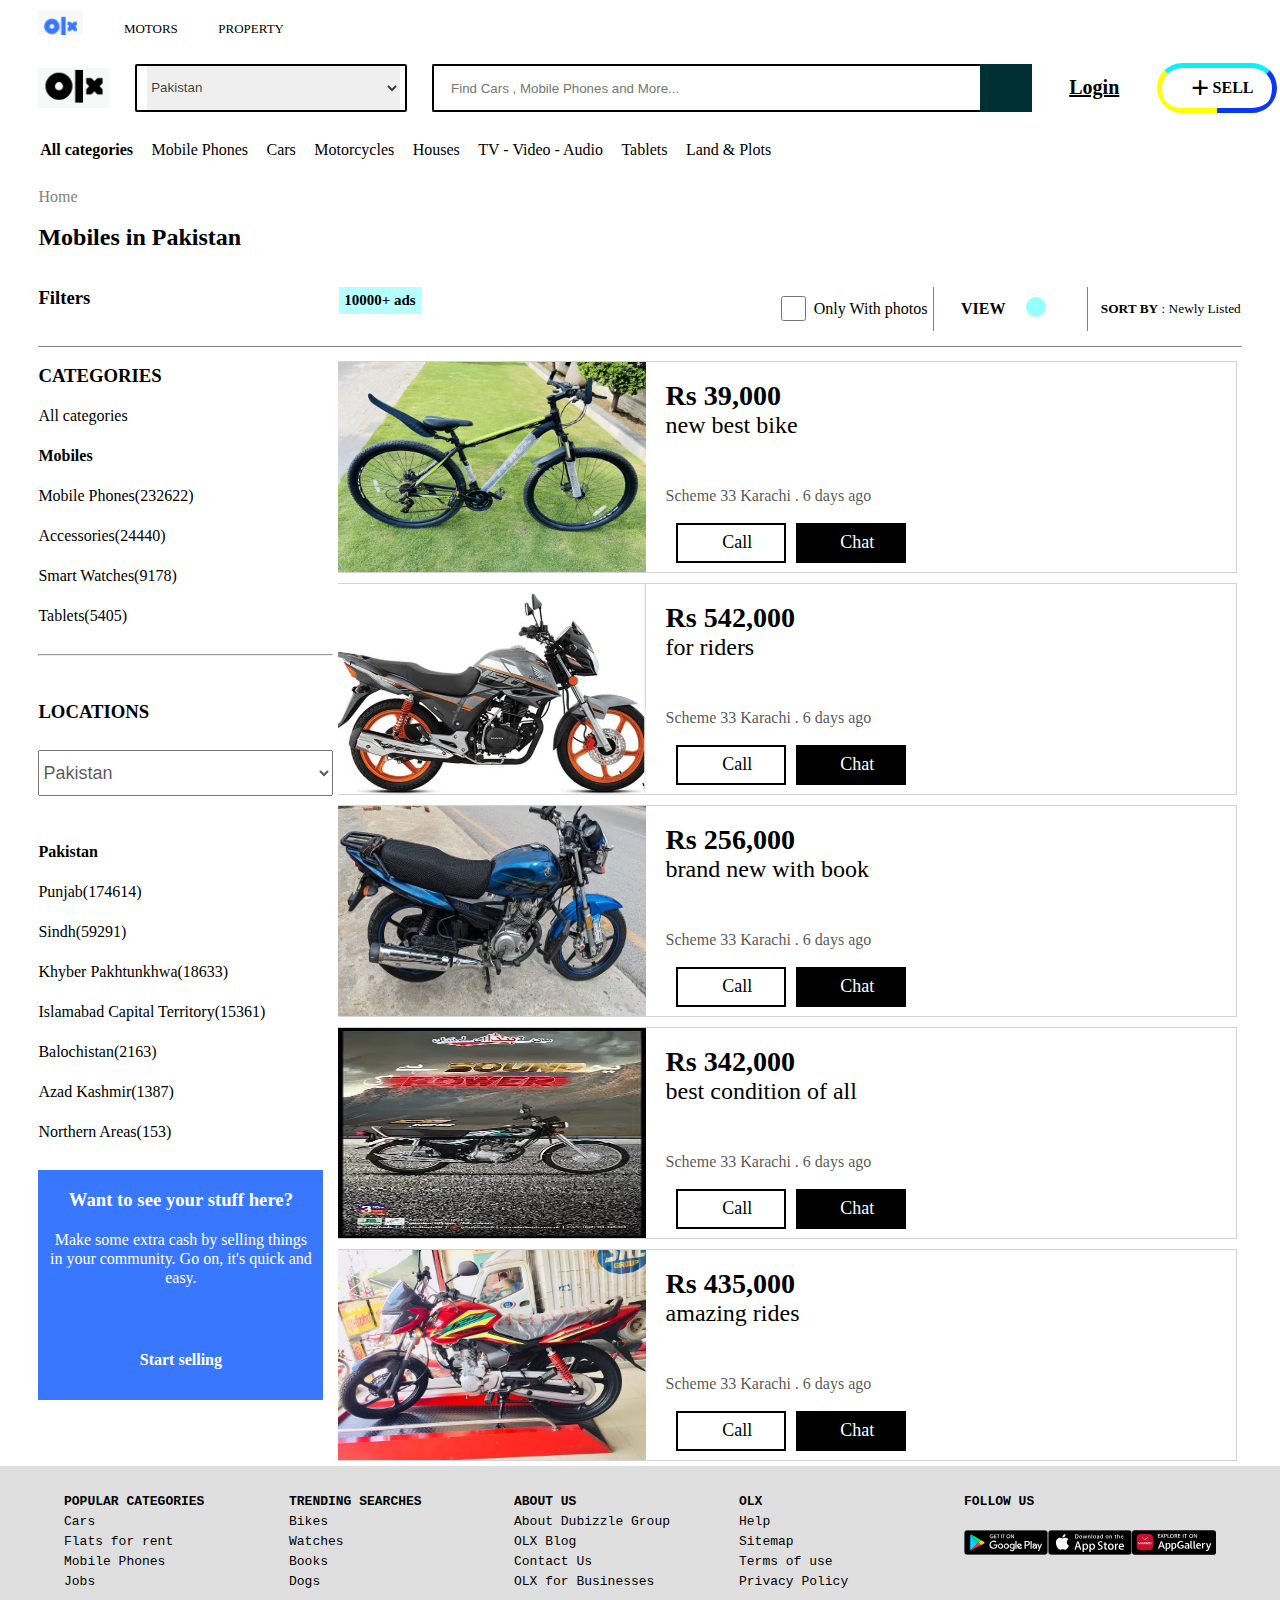
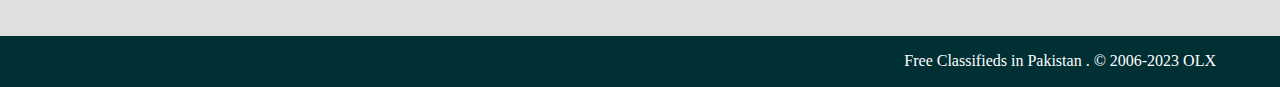
<file: html/6.html>
<!DOCTYPE html>
<html lang="en">
<head>
    <meta charset="UTF-8">
    <meta name="viewport" content="width=device-width, initial-scale=1.0">
    <title>Document</title>
    <link rel="stylesheet" href="../style.css">
    <link rel="stylesheet" href="https://cdnjs.cloudflare.com/ajax/libs/font-awesome/6.4.2/css/all.min.css" integrity="sha512-z3gLpd7yknf1YoNbCzqRKc4qyor8gaKU1qmn+CShxbuBusANI9QpRohGBreCFkKxLhei6S9CQXFEbbKuqLg0DA==" crossorigin="anonymous" referrerpolicy="no-referrer" />
    <link rel="stylesheet" href="style.css">
</head>
<body>
    <div class="header">
        <div class="navbar">
            <div class="bluelogo"></div>
            <div class="motors">
                <i class="fa-solid fa-car nav_icons"></i> &nbsp;MOTORS
            </div>
            <div class="property">
                <i class="fa-regular fa-building nav_icons"></i>&nbsp;PROPERTY

            </div>
        </div>
        <div class="searchbar">
            <div class="black_logo"></div>
            <div class="selector">
                <i class="fa-solid fa-magnifying-glass"></i>
                <select name="" id="select">
                    <option value="">Pakistan</option>
                </select>
            </div>
            <div class="search">
                <div class="searcharea">
                    <input type="search" name="" id="searching" placeholder="Find Cars , Mobile Phones and More...">
                </div>
                <div class="searchicon">
                    <i class="fa-solid fa-magnifying-glass"></i>
                </div>
            </div>
            <div class="login">
                <a href="">Login</a>
            </div>
            <div class="sell">
                <div class="plus">
                    +
                </div>
                <div class="selltext">
                    SELL
                </div>

            </div>
        </div>
      
    </div>
<div class="links">
<p id="bolder"> All categories <i class="fa-solid fa-chevron-down bigger"></i>
</p>  
<p>
Mobile Phones</p>
<p>
Cars
</p>
<p>
Motorcycles</p>
<p>
Houses</p>
<p>
TV - Video - Audio</p>
<p>
Tablets</p>
<p>
Land & Plots</p>
</div>
<div class="all">
<a href="../index.html">Home</a>
<br>
<br>
<h2>Mobiles in Pakistan</h2>
<br><br>
<div class="filters">
<div class="filtersitems" id="filteritem1">
    <div class="filteritem1" id="filteritem1part1">
        <h3>Filters</h3>
    </div>
    <div class="filteritem1" id="filteritem1part2">
        <h3>10000+ ads</h3>
    </div>
</div>
<div class="filtersitems" id="filteritem2">
<div class="filteritem2" id="filteritem2part1">
<input type="checkbox" name="" id="checkbox">&nbsp; Only With photos
</div>
<div class="filteritem2" id="filteritem2part2">
<h4>VIEW</h4>

<h4><i class="fa-solid fa-bars cyan"></i></h4>
<h4><i class="bgaqua fa-solid fa-table-cells-large"></i></h4>
</div>
<div class="filteritem2" id="filteritem2part3">
    <h4></h4>
    <p><b>SORT BY</b> : Newly Listed</p>
</div>
</div>
</div>


<div class="products">
    <div class="categories">
        <h3>        CATEGORIES
        </h3>
        <p>
            All categories
        </p>
        <h4>Mobiles</h4>
        <p>Mobile Phones(232622)</p>
        <p>Accessories(24440)</p>
        <p>Smart Watches(9178)</p>
        <p>Tablets(5405)</p>
        <br>
<hr>
<br><br>
<h3>LOCATIONS</h3>
<br>
<select name="Pakistan" id="location_selector" >
<option value="Pakistan">Pakistan</option>

</select>
<br><br><br>
<h4>Pakistan</h4>
<p>Punjab(174614)
</p>
<p>
    Sindh(59291)
</p>
<p>
    Khyber Pakhtunkhwa(18633)
</p>
<p>
    Islamabad Capital Territory(15361)
</p>
<p>
    Balochistan(2163)
</p>
<p>
    Azad Kashmir(1387)
</p>
<p>
    Northern Areas(153)
</p>

<div class="blue">
    <div class="blue1">
        <h3>Want to see your stuff here?</h3>
        <p>Make some extra cash by selling things in your community. Go on, it's quick and easy.</p>
    </div>
 <div class="blue2">
    <h4>Start selling</h4>
 </div>

</div>

    </div>
    <div class="products_no" id="product_no_1">
        <div class="product_no_1part" id="product_no_1part1">
            <img src="images/bikes/1.jpg" alt="">
        </div>
        <div class="product_no_1part" id="product_no_1part2">
            <h3>Rs 39,000</h3>
            <p>new best bike </p>
            <p class="small">
                Scheme 33 Karachi . 6 days ago
            </p>
            <div class="contact">
                <div class="call"><i class="fa-solid fa-phone-volume"></i> &nbsp;&nbsp;&nbsp;Call</div>
                <div class="chat">
                    <i class="fa-solid fa-comment-dots"></i> &nbsp;&nbsp;&nbsp;Chat
                </div>
            </div>
        </div>
        <div class="product_no_1part" id="product_no_1part3">
            <i class="fa-regular fa-heart"></i>

        </div>
    </div>
    <div class="products_no" id="product_no_2">
        <div class="product_no_1part" id="product_no_1part1">
            <img src="images/bikes/2.jpg" alt="">
        </div>
        <div class="product_no_1part" id="product_no_1part2">
            <h3>Rs 542,000</h3>
            <p>for riders</p>
            <p class="small">
                Scheme 33 Karachi . 6 days ago
            </p>
            <div class="contact">
                <div class="call"><i class="fa-solid fa-phone-volume"></i> &nbsp;&nbsp;&nbsp;Call</div>
                <div class="chat">
                    <i class="fa-solid fa-comment-dots"></i> &nbsp;&nbsp;&nbsp;Chat
                </div>
            </div>
        </div>
        <div class="product_no_1part" id="product_no_1part3">
            <i class="fa-regular fa-heart"></i>

        </div>
    </div>
    <div class="products_no" id="product_no_3">
        <div class="product_no_1part" id="product_no_1part1">
            <img src="images/bikes/3.jpg" alt="">
        </div>
        <div class="product_no_1part" id="product_no_1part2">
            <h3>Rs 256,000</h3>
            <p>brand new with book</p>
            <p class="small">
                Scheme 33 Karachi . 6 days ago
            </p>
            <div class="contact">
                <div class="call"><i class="fa-solid fa-phone-volume"></i> &nbsp;&nbsp;&nbsp;Call</div>
                <div class="chat">
                    <i class="fa-solid fa-comment-dots"></i> &nbsp;&nbsp;&nbsp;Chat
                </div>
            </div>
        </div>
        <div class="product_no_1part" id="product_no_1part3">
            <i class="fa-regular fa-heart"></i>

        </div>
    </div>
    <div class="products_no" id="product_no_4">
        <div class="product_no_1part" id="product_no_1part1">
            <img src="images/bikes/4.jpg" alt="">
        </div>
        <div class="product_no_1part" id="product_no_1part2">
            <h3>Rs 342,000</h3>
            <p>best condition of all</p>
            <p class="small">
                Scheme 33 Karachi . 6 days ago
            </p>
            <div class="contact">
                <div class="call"><i class="fa-solid fa-phone-volume"></i> &nbsp;&nbsp;&nbsp;Call</div>
                <div class="chat">
                    <i class="fa-solid fa-comment-dots"></i> &nbsp;&nbsp;&nbsp;Chat
                </div>
            </div>
        </div>
        <div class="product_no_1part" id="product_no_1part3">
            <i class="fa-regular fa-heart"></i>

        </div>
    </div>
    <div class="products_no" id="product_no_5">
        <div class="product_no_1part" id="product_no_1part1">
            <img src="images/bikes/5.jpg" alt="">
        </div>
        <div class="product_no_1part" id="product_no_1part2">
            <h3>Rs 435,000</h3>
            <p>amazing rides</p>
            <p class="small">
                Scheme 33 Karachi . 6 days ago
            </p>
            <div class="contact">
                <div class="call"><i class="fa-solid fa-phone-volume"></i> &nbsp;&nbsp;&nbsp;Call</div>
                <div class="chat">
                    <i class="fa-solid fa-comment-dots"></i> &nbsp;&nbsp;&nbsp;Chat
                </div>
            </div>
        </div>
        <div class="product_no_1part" id="product_no_1part3">
            <i class="fa-regular fa-heart"></i>

        </div>
    </div>

</div>



</div>















<div class="listings">
    <div class="listingitems" id="listingitem1">
<pre>
<b>POPULAR CATEGORIES</b>
Cars
Flats for rent
Mobile Phones
Jobs
</pre>

    </div>
    <div class="listingitems" id="listingitem2">

<pre>
<b>TRENDING SEARCHES</b>
Bikes
Watches
Books
Dogs
</pre>

</pre>     
    </div>
    <div class="listingitems" id="listingitem3">
<pre>
<b>ABOUT US</b>
About Dubizzle Group
OLX Blog
Contact Us
OLX for Businesses
    
</pre>
    </div>
    <div class="listingitems" id="listingitem4">
<pre>
<b>OLX</b>
Help
Sitemap
Terms of use
Privacy Policy
</pre>
    </div>
    <div class="listingitems" id="listingitem5">
<pre>
<b>FOLLOW US</b>
</pre>
<i class="fa-brands fa-facebook"></i>
&nbsp;<i class="fa-brands fa-twitter"></i>
&nbsp;<i class="fa-brands fa-youtube"></i>
&nbsp;<i class="fa-brands fa-square-instagram"></i>
<div class="download_buttons">
    <div class="downloadbtns" id="downloadbtn1"></div>
    <div class="downloadbtns" id="downloadbtn2"></div>
    <div class="downloadbtns" id="downloadbtn3"></div>
</div>
    </div>
</div>
<div class="end">
    <p>Free Classifieds in Pakistan . © 2006-2023 OLX</p>
</div>
</body>
</html>
</file>
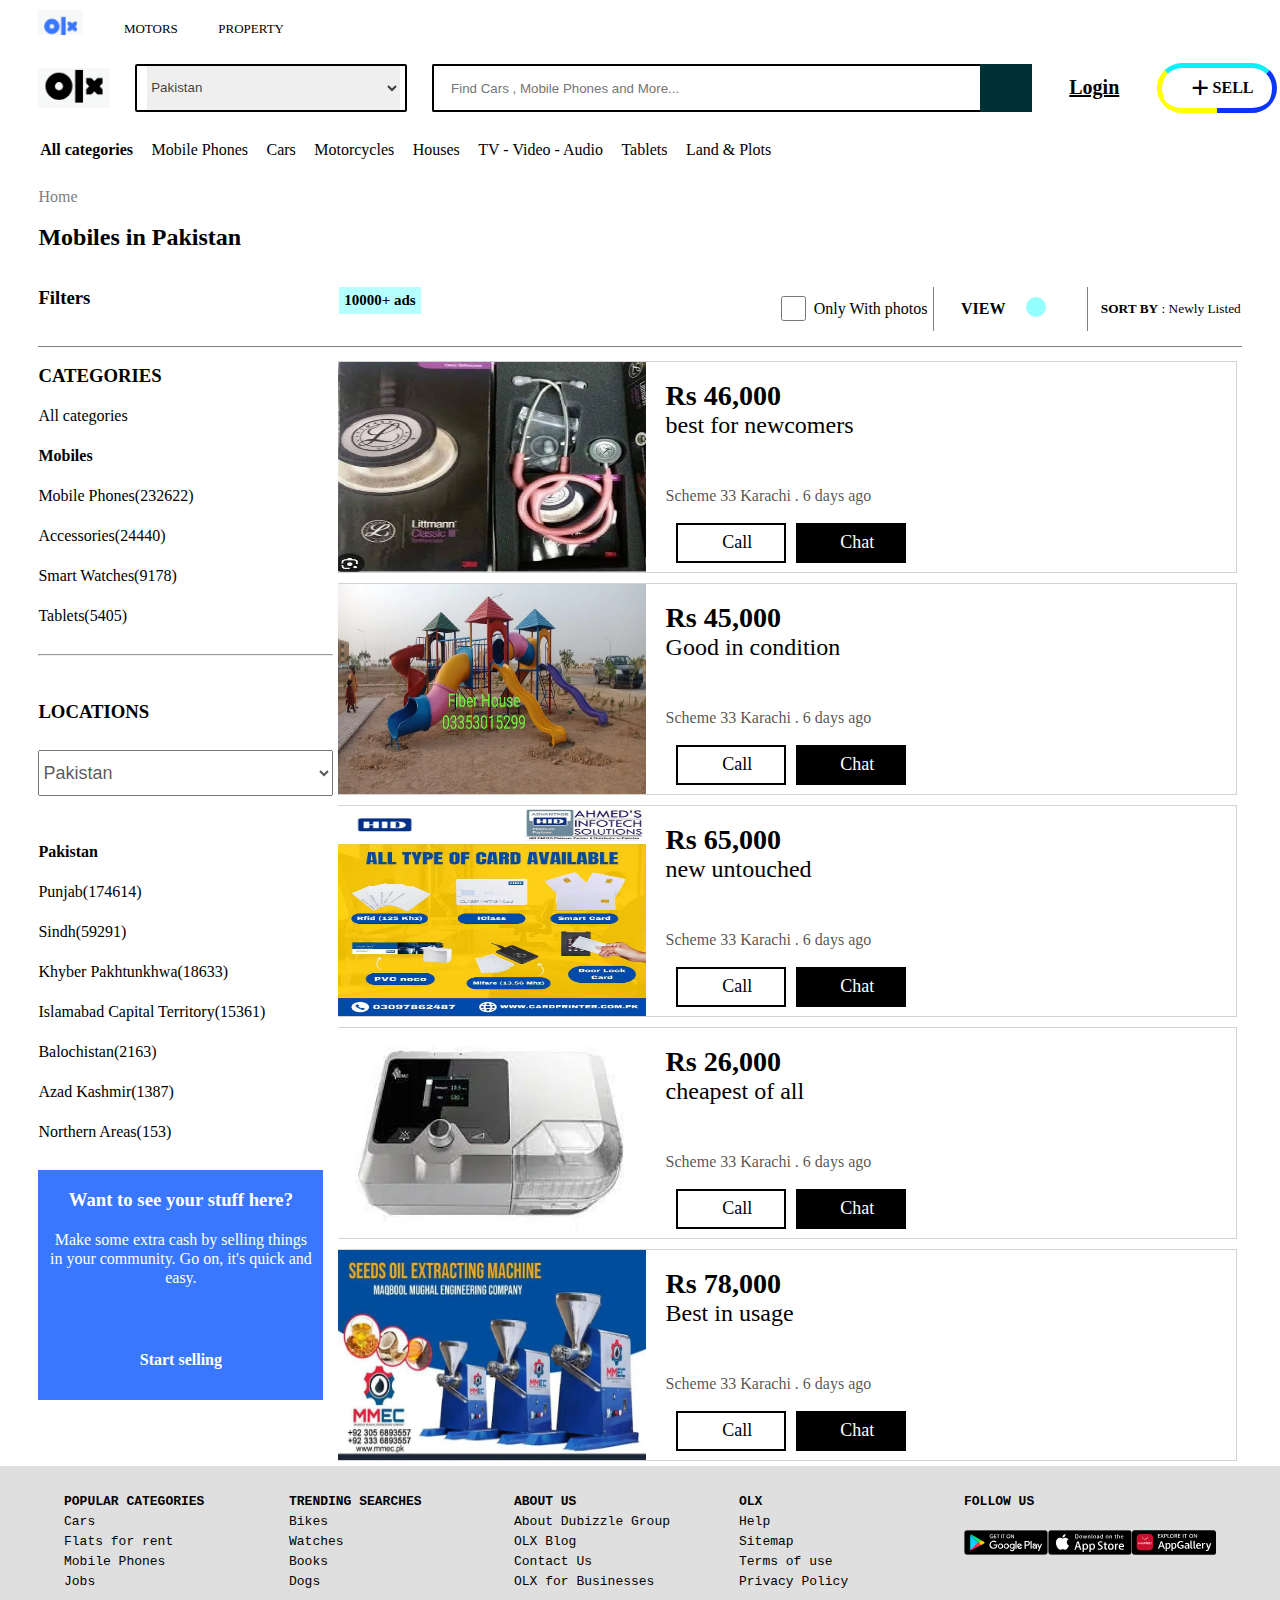
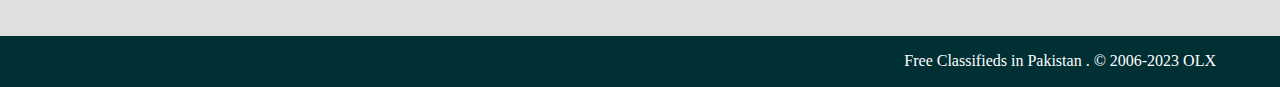
<file: html/7.html>
<!DOCTYPE html>
<html lang="en">
<head>
    <meta charset="UTF-8">
    <meta name="viewport" content="width=device-width, initial-scale=1.0">
    <title>Document</title>
    <link rel="stylesheet" href="../style.css">
    <link rel="stylesheet" href="https://cdnjs.cloudflare.com/ajax/libs/font-awesome/6.4.2/css/all.min.css" integrity="sha512-z3gLpd7yknf1YoNbCzqRKc4qyor8gaKU1qmn+CShxbuBusANI9QpRohGBreCFkKxLhei6S9CQXFEbbKuqLg0DA==" crossorigin="anonymous" referrerpolicy="no-referrer" />
    <link rel="stylesheet" href="style.css">
</head>
<body>
    <div class="header">
        <div class="navbar">
            <div class="bluelogo"></div>
            <div class="motors">
                <i class="fa-solid fa-car nav_icons"></i> &nbsp;MOTORS
            </div>
            <div class="property">
                <i class="fa-regular fa-building nav_icons"></i>&nbsp;PROPERTY

            </div>
        </div>
        <div class="searchbar">
            <div class="black_logo"></div>
            <div class="selector">
                <i class="fa-solid fa-magnifying-glass"></i>
                <select name="" id="select">
                    <option value="">Pakistan</option>
                </select>
            </div>
            <div class="search">
                <div class="searcharea">
                    <input type="search" name="" id="searching" placeholder="Find Cars , Mobile Phones and More...">
                </div>
                <div class="searchicon">
                    <i class="fa-solid fa-magnifying-glass"></i>
                </div>
            </div>
            <div class="login">
                <a href="">Login</a>
            </div>
            <div class="sell">
                <div class="plus">
                    +
                </div>
                <div class="selltext">
                    SELL
                </div>

            </div>
        </div>
      
    </div>
<div class="links">
<p id="bolder"> All categories <i class="fa-solid fa-chevron-down bigger"></i>
</p>  
<p>
Mobile Phones</p>
<p>
Cars
</p>
<p>
Motorcycles</p>
<p>
Houses</p>
<p>
TV - Video - Audio</p>
<p>
Tablets</p>
<p>
Land & Plots</p>
</div>
<div class="all">
<a href="../index.html">Home</a>
<br>
<br>
<h2>Mobiles in Pakistan</h2>
<br><br>
<div class="filters">
<div class="filtersitems" id="filteritem1">
    <div class="filteritem1" id="filteritem1part1">
        <h3>Filters</h3>
    </div>
    <div class="filteritem1" id="filteritem1part2">
        <h3>10000+ ads</h3>
    </div>
</div>
<div class="filtersitems" id="filteritem2">
<div class="filteritem2" id="filteritem2part1">
<input type="checkbox" name="" id="checkbox">&nbsp; Only With photos
</div>
<div class="filteritem2" id="filteritem2part2">
<h4>VIEW</h4>

<h4><i class="fa-solid fa-bars cyan"></i></h4>
<h4><i class="bgaqua fa-solid fa-table-cells-large"></i></h4>
</div>
<div class="filteritem2" id="filteritem2part3">
    <h4></h4>
    <p><b>SORT BY</b> : Newly Listed</p>
</div>
</div>
</div>


<div class="products">
    <div class="categories">
        <h3>        CATEGORIES
        </h3>
        <p>
            All categories
        </p>
        <h4>Mobiles</h4>
        <p>Mobile Phones(232622)</p>
        <p>Accessories(24440)</p>
        <p>Smart Watches(9178)</p>
        <p>Tablets(5405)</p>
        <br>
<hr>
<br><br>
<h3>LOCATIONS</h3>
<br>
<select name="Pakistan" id="location_selector" >
<option value="Pakistan">Pakistan</option>

</select>
<br><br><br>
<h4>Pakistan</h4>
<p>Punjab(174614)
</p>
<p>
    Sindh(59291)
</p>
<p>
    Khyber Pakhtunkhwa(18633)
</p>
<p>
    Islamabad Capital Territory(15361)
</p>
<p>
    Balochistan(2163)
</p>
<p>
    Azad Kashmir(1387)
</p>
<p>
    Northern Areas(153)
</p>

<div class="blue">
    <div class="blue1">
        <h3>Want to see your stuff here?</h3>
        <p>Make some extra cash by selling things in your community. Go on, it's quick and easy.</p>
    </div>
 <div class="blue2">
    <h4>Start selling</h4>
 </div>

</div>

    </div>
    <div class="products_no" id="product_no_1">
        <div class="product_no_1part" id="product_no_1part1">
            <img src="images/business/1.jpg" alt="">
        </div>
        <div class="product_no_1part" id="product_no_1part2">
            <h3>Rs 46,000</h3>
            <p>best for newcomers</p>
            <p class="small">
                Scheme 33 Karachi . 6 days ago
            </p>
            <div class="contact">
                <div class="call"><i class="fa-solid fa-phone-volume"></i> &nbsp;&nbsp;&nbsp;Call</div>
                <div class="chat">
                    <i class="fa-solid fa-comment-dots"></i> &nbsp;&nbsp;&nbsp;Chat
                </div>
            </div>
        </div>
        <div class="product_no_1part" id="product_no_1part3">
            <i class="fa-regular fa-heart"></i>

        </div>
    </div>
    <div class="products_no" id="product_no_2">
        <div class="product_no_1part" id="product_no_1part1">
            <img src="images/business/2.jpg" alt="">
        </div>
        <div class="product_no_1part" id="product_no_1part2">
            <h3>Rs 45,000</h3>
            <p>Good in condition</p>
            <p class="small">
                Scheme 33 Karachi . 6 days ago
            </p>
            <div class="contact">
                <div class="call"><i class="fa-solid fa-phone-volume"></i> &nbsp;&nbsp;&nbsp;Call</div>
                <div class="chat">
                    <i class="fa-solid fa-comment-dots"></i> &nbsp;&nbsp;&nbsp;Chat
                </div>
            </div>
        </div>
        <div class="product_no_1part" id="product_no_1part3">
            <i class="fa-regular fa-heart"></i>

        </div>
    </div>
    <div class="products_no" id="product_no_3">
        <div class="product_no_1part" id="product_no_1part1">
            <img src="images/business/3.jpg" alt="">
        </div>
        <div class="product_no_1part" id="product_no_1part2">
            <h3>Rs 65,000</h3>
            <p>new untouched </p>
            <p class="small">
                Scheme 33 Karachi . 6 days ago
            </p>
            <div class="contact">
                <div class="call"><i class="fa-solid fa-phone-volume"></i> &nbsp;&nbsp;&nbsp;Call</div>
                <div class="chat">
                    <i class="fa-solid fa-comment-dots"></i> &nbsp;&nbsp;&nbsp;Chat
                </div>
            </div>
        </div>
        <div class="product_no_1part" id="product_no_1part3">
            <i class="fa-regular fa-heart"></i>

        </div>
    </div>
    <div class="products_no" id="product_no_4">
        <div class="product_no_1part" id="product_no_1part1">
            <img src="images/business/4.jpg" alt="">
        </div>
        <div class="product_no_1part" id="product_no_1part2">
            <h3>Rs 26,000</h3>
            <p>cheapest of all</p>
            <p class="small">
                Scheme 33 Karachi . 6 days ago
            </p>
            <div class="contact">
                <div class="call"><i class="fa-solid fa-phone-volume"></i> &nbsp;&nbsp;&nbsp;Call</div>
                <div class="chat">
                    <i class="fa-solid fa-comment-dots"></i> &nbsp;&nbsp;&nbsp;Chat
                </div>
            </div>
        </div>
        <div class="product_no_1part" id="product_no_1part3">
            <i class="fa-regular fa-heart"></i>

        </div>
    </div>
    <div class="products_no" id="product_no_5">
        <div class="product_no_1part" id="product_no_1part1">
            <img src="images/business/5.jpg" alt="">
        </div>
        <div class="product_no_1part" id="product_no_1part2">
            <h3>Rs 78,000</h3>
            <p>Best in usage</p>
            <p class="small">
                Scheme 33 Karachi . 6 days ago
            </p>
            <div class="contact">
                <div class="call"><i class="fa-solid fa-phone-volume"></i> &nbsp;&nbsp;&nbsp;Call</div>
                <div class="chat">
                    <i class="fa-solid fa-comment-dots"></i> &nbsp;&nbsp;&nbsp;Chat
                </div>
            </div>
        </div>
        <div class="product_no_1part" id="product_no_1part3">
            <i class="fa-regular fa-heart"></i>

        </div>
    </div>

</div>



</div>















<div class="listings">
    <div class="listingitems" id="listingitem1">
<pre>
<b>POPULAR CATEGORIES</b>
Cars
Flats for rent
Mobile Phones
Jobs
</pre>

    </div>
    <div class="listingitems" id="listingitem2">

<pre>
<b>TRENDING SEARCHES</b>
Bikes
Watches
Books
Dogs
</pre>

</pre>     
    </div>
    <div class="listingitems" id="listingitem3">
<pre>
<b>ABOUT US</b>
About Dubizzle Group
OLX Blog
Contact Us
OLX for Businesses
    
</pre>
    </div>
    <div class="listingitems" id="listingitem4">
<pre>
<b>OLX</b>
Help
Sitemap
Terms of use
Privacy Policy
</pre>
    </div>
    <div class="listingitems" id="listingitem5">
<pre>
<b>FOLLOW US</b>
</pre>
<i class="fa-brands fa-facebook"></i>
&nbsp;<i class="fa-brands fa-twitter"></i>
&nbsp;<i class="fa-brands fa-youtube"></i>
&nbsp;<i class="fa-brands fa-square-instagram"></i>
<div class="download_buttons">
    <div class="downloadbtns" id="downloadbtn1"></div>
    <div class="downloadbtns" id="downloadbtn2"></div>
    <div class="downloadbtns" id="downloadbtn3"></div>
</div>
    </div>
</div>
<div class="end">
    <p>Free Classifieds in Pakistan . © 2006-2023 OLX</p>
</div>
</body>
</html>
</file>
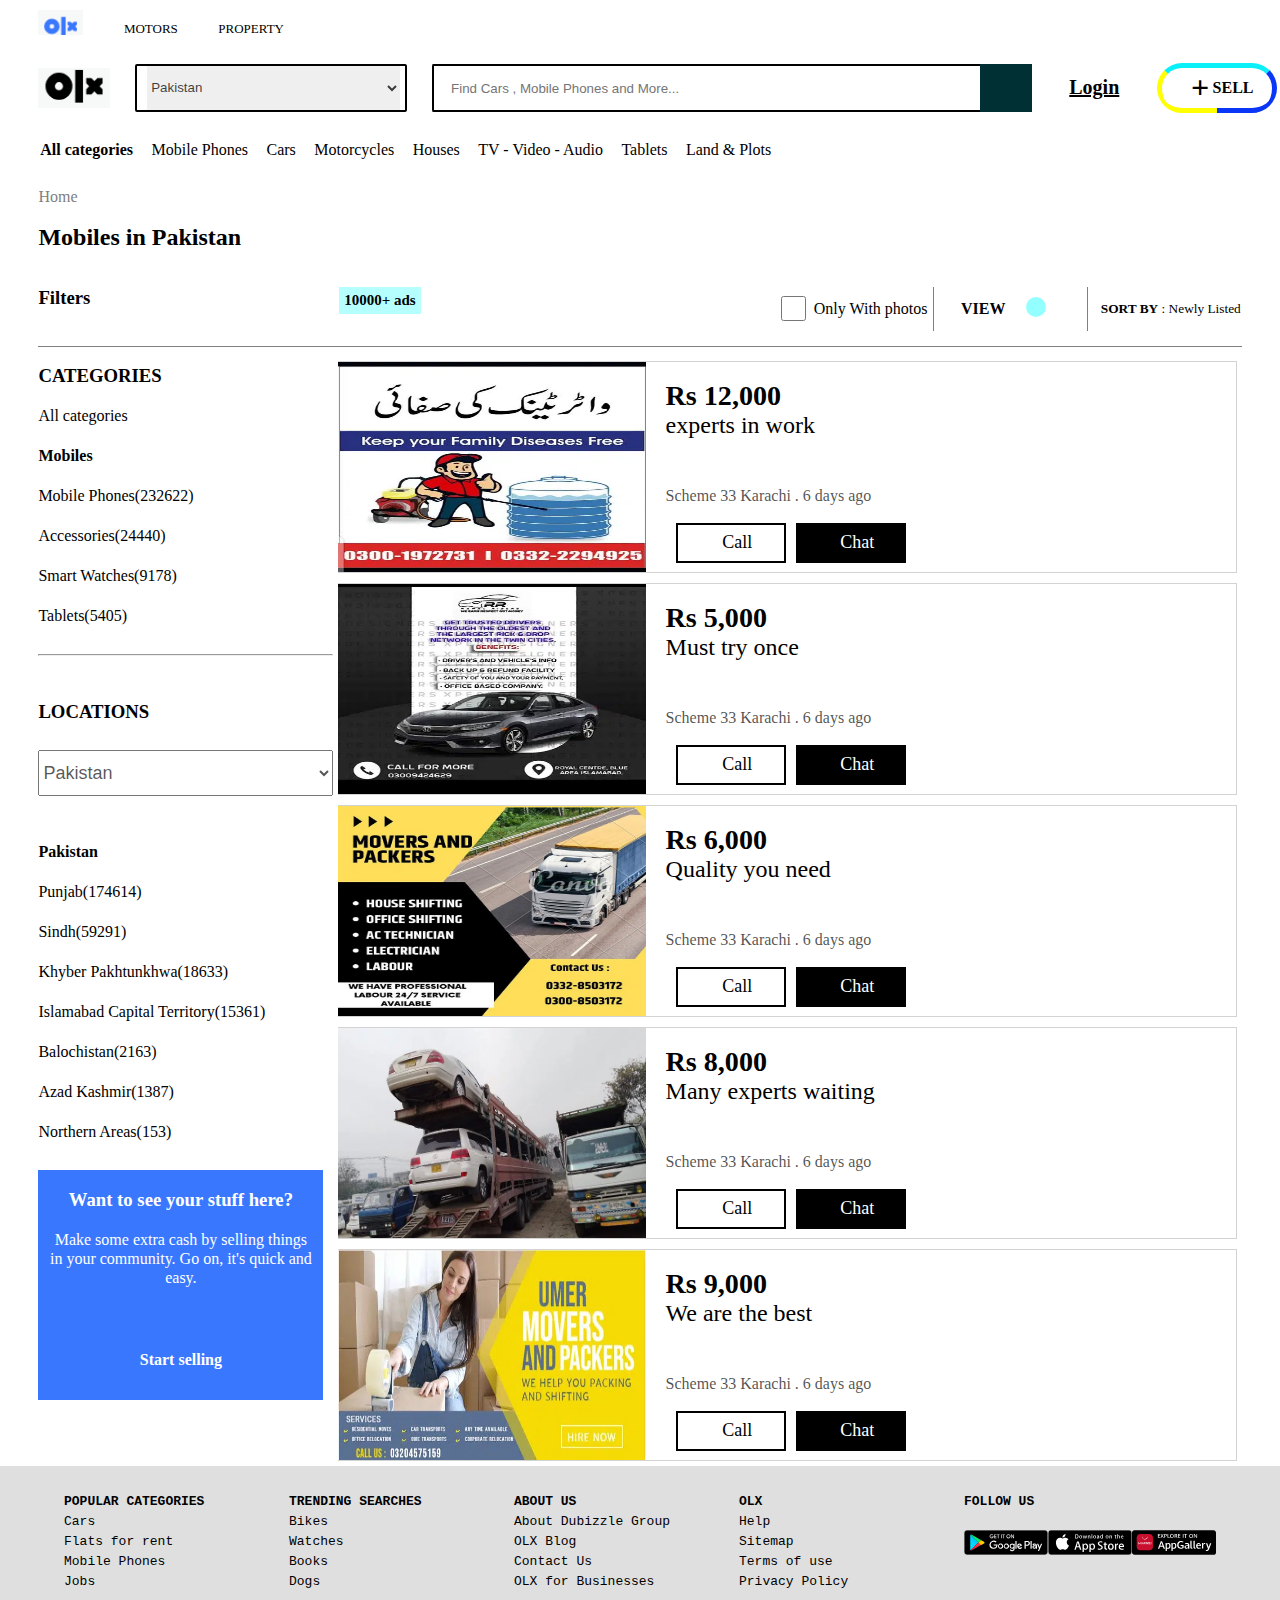
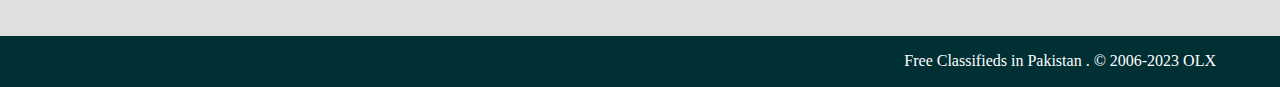
<file: html/8.html>
<!DOCTYPE html>
<html lang="en">
<head>
    <meta charset="UTF-8">
    <meta name="viewport" content="width=device-width, initial-scale=1.0">
    <title>Document</title>
    <link rel="stylesheet" href="../style.css">
    <link rel="stylesheet" href="https://cdnjs.cloudflare.com/ajax/libs/font-awesome/6.4.2/css/all.min.css" integrity="sha512-z3gLpd7yknf1YoNbCzqRKc4qyor8gaKU1qmn+CShxbuBusANI9QpRohGBreCFkKxLhei6S9CQXFEbbKuqLg0DA==" crossorigin="anonymous" referrerpolicy="no-referrer" />
    <link rel="stylesheet" href="style.css">
</head>
<body>
    <div class="header">
        <div class="navbar">
            <div class="bluelogo"></div>
            <div class="motors">
                <i class="fa-solid fa-car nav_icons"></i> &nbsp;MOTORS
            </div>
            <div class="property">
                <i class="fa-regular fa-building nav_icons"></i>&nbsp;PROPERTY

            </div>
        </div>
        <div class="searchbar">
            <div class="black_logo"></div>
            <div class="selector">
                <i class="fa-solid fa-magnifying-glass"></i>
                <select name="" id="select">
                    <option value="">Pakistan</option>
                </select>
            </div>
            <div class="search">
                <div class="searcharea">
                    <input type="search" name="" id="searching" placeholder="Find Cars , Mobile Phones and More...">
                </div>
                <div class="searchicon">
                    <i class="fa-solid fa-magnifying-glass"></i>
                </div>
            </div>
            <div class="login">
                <a href="">Login</a>
            </div>
            <div class="sell">
                <div class="plus">
                    +
                </div>
                <div class="selltext">
                    SELL
                </div>

            </div>
        </div>
      
    </div>
<div class="links">
<p id="bolder"> All categories <i class="fa-solid fa-chevron-down bigger"></i>
</p>  
<p>
Mobile Phones</p>
<p>
Cars
</p>
<p>
Motorcycles</p>
<p>
Houses</p>
<p>
TV - Video - Audio</p>
<p>
Tablets</p>
<p>
Land & Plots</p>
</div>
<div class="all">
<a href="../index.html">Home</a>
<br>
<br>
<h2>Mobiles in Pakistan</h2>
<br><br>
<div class="filters">
<div class="filtersitems" id="filteritem1">
    <div class="filteritem1" id="filteritem1part1">
        <h3>Filters</h3>
    </div>
    <div class="filteritem1" id="filteritem1part2">
        <h3>10000+ ads</h3>
    </div>
</div>
<div class="filtersitems" id="filteritem2">
<div class="filteritem2" id="filteritem2part1">
<input type="checkbox" name="" id="checkbox">&nbsp; Only With photos
</div>
<div class="filteritem2" id="filteritem2part2">
<h4>VIEW</h4>

<h4><i class="fa-solid fa-bars cyan"></i></h4>
<h4><i class="bgaqua fa-solid fa-table-cells-large"></i></h4>
</div>
<div class="filteritem2" id="filteritem2part3">
    <h4></h4>
    <p><b>SORT BY</b> : Newly Listed</p>
</div>
</div>
</div>


<div class="products">
    <div class="categories">
        <h3>        CATEGORIES
        </h3>
        <p>
            All categories
        </p>
        <h4>Mobiles</h4>
        <p>Mobile Phones(232622)</p>
        <p>Accessories(24440)</p>
        <p>Smart Watches(9178)</p>
        <p>Tablets(5405)</p>
        <br>
<hr>
<br><br>
<h3>LOCATIONS</h3>
<br>
<select name="Pakistan" id="location_selector" >
<option value="Pakistan">Pakistan</option>

</select>
<br><br><br>
<h4>Pakistan</h4>
<p>Punjab(174614)
</p>
<p>
    Sindh(59291)
</p>
<p>
    Khyber Pakhtunkhwa(18633)
</p>
<p>
    Islamabad Capital Territory(15361)
</p>
<p>
    Balochistan(2163)
</p>
<p>
    Azad Kashmir(1387)
</p>
<p>
    Northern Areas(153)
</p>

<div class="blue">
    <div class="blue1">
        <h3>Want to see your stuff here?</h3>
        <p>Make some extra cash by selling things in your community. Go on, it's quick and easy.</p>
    </div>
 <div class="blue2">
    <h4>Start selling</h4>
 </div>

</div>

    </div>
    <div class="products_no" id="product_no_1">
        <div class="product_no_1part" id="product_no_1part1">
            <img src="images/services/1.jpg" alt="">
        </div>
        <div class="product_no_1part" id="product_no_1part2">
            <h3>Rs 12,000</h3>
            <p>experts in work</p>
            <p class="small">
                Scheme 33 Karachi . 6 days ago
            </p>
            <div class="contact">
                <div class="call"><i class="fa-solid fa-phone-volume"></i> &nbsp;&nbsp;&nbsp;Call</div>
                <div class="chat">
                    <i class="fa-solid fa-comment-dots"></i> &nbsp;&nbsp;&nbsp;Chat
                </div>
            </div>
        </div>
        <div class="product_no_1part" id="product_no_1part3">
            <i class="fa-regular fa-heart"></i>

        </div>
    </div>
    <div class="products_no" id="product_no_2">
        <div class="product_no_1part" id="product_no_1part1">
            <img src="images/services/2.jpg" alt="">
        </div>
        <div class="product_no_1part" id="product_no_1part2">
            <h3>Rs 5,000</h3>
            <p>Must try once</p>
            <p class="small">
                Scheme 33 Karachi . 6 days ago
            </p>
            <div class="contact">
                <div class="call"><i class="fa-solid fa-phone-volume"></i> &nbsp;&nbsp;&nbsp;Call</div>
                <div class="chat">
                    <i class="fa-solid fa-comment-dots"></i> &nbsp;&nbsp;&nbsp;Chat
                </div>
            </div>
        </div>
        <div class="product_no_1part" id="product_no_1part3">
            <i class="fa-regular fa-heart"></i>

        </div>
    </div>
    <div class="products_no" id="product_no_3">
        <div class="product_no_1part" id="product_no_1part1">
            <img src="images/services/3.jpg" alt="">
        </div>
        <div class="product_no_1part" id="product_no_1part2">
            <h3>Rs 6,000</h3>
            <p>Quality you need</p>
            <p class="small">
                Scheme 33 Karachi . 6 days ago
            </p>
            <div class="contact">
                <div class="call"><i class="fa-solid fa-phone-volume"></i> &nbsp;&nbsp;&nbsp;Call</div>
                <div class="chat">
                    <i class="fa-solid fa-comment-dots"></i> &nbsp;&nbsp;&nbsp;Chat
                </div>
            </div>
        </div>
        <div class="product_no_1part" id="product_no_1part3">
            <i class="fa-regular fa-heart"></i>

        </div>
    </div>
    <div class="products_no" id="product_no_4">
        <div class="product_no_1part" id="product_no_1part1">
            <img src="images/services/4.jpg" alt="">
        </div>
        <div class="product_no_1part" id="product_no_1part2">
            <h3>Rs 8,000</h3>
            <p>Many experts waiting </p>
            <p class="small">
                Scheme 33 Karachi . 6 days ago
            </p>
            <div class="contact">
                <div class="call"><i class="fa-solid fa-phone-volume"></i> &nbsp;&nbsp;&nbsp;Call</div>
                <div class="chat">
                    <i class="fa-solid fa-comment-dots"></i> &nbsp;&nbsp;&nbsp;Chat
                </div>
            </div>
        </div>
        <div class="product_no_1part" id="product_no_1part3">
            <i class="fa-regular fa-heart"></i>

        </div>
    </div>
    <div class="products_no" id="product_no_5">
        <div class="product_no_1part" id="product_no_1part1">
            <img src="images/services/5.jpg" alt="">
        </div>
        <div class="product_no_1part" id="product_no_1part2">
            <h3>Rs 9,000</h3>
            <p>We are the best</p>
            <p class="small">
                Scheme 33 Karachi . 6 days ago
            </p>
            <div class="contact">
                <div class="call"><i class="fa-solid fa-phone-volume"></i> &nbsp;&nbsp;&nbsp;Call</div>
                <div class="chat">
                    <i class="fa-solid fa-comment-dots"></i> &nbsp;&nbsp;&nbsp;Chat
                </div>
            </div>
        </div>
        <div class="product_no_1part" id="product_no_1part3">
            <i class="fa-regular fa-heart"></i>

        </div>
    </div>

</div>



</div>















<div class="listings">
    <div class="listingitems" id="listingitem1">
<pre>
<b>POPULAR CATEGORIES</b>
Cars
Flats for rent
Mobile Phones
Jobs
</pre>

    </div>
    <div class="listingitems" id="listingitem2">

<pre>
<b>TRENDING SEARCHES</b>
Bikes
Watches
Books
Dogs
</pre>

</pre>     
    </div>
    <div class="listingitems" id="listingitem3">
<pre>
<b>ABOUT US</b>
About Dubizzle Group
OLX Blog
Contact Us
OLX for Businesses
    
</pre>
    </div>
    <div class="listingitems" id="listingitem4">
<pre>
<b>OLX</b>
Help
Sitemap
Terms of use
Privacy Policy
</pre>
    </div>
    <div class="listingitems" id="listingitem5">
<pre>
<b>FOLLOW US</b>
</pre>
<i class="fa-brands fa-facebook"></i>
&nbsp;<i class="fa-brands fa-twitter"></i>
&nbsp;<i class="fa-brands fa-youtube"></i>
&nbsp;<i class="fa-brands fa-square-instagram"></i>
<div class="download_buttons">
    <div class="downloadbtns" id="downloadbtn1"></div>
    <div class="downloadbtns" id="downloadbtn2"></div>
    <div class="downloadbtns" id="downloadbtn3"></div>
</div>
    </div>
</div>
<div class="end">
    <p>Free Classifieds in Pakistan . © 2006-2023 OLX</p>
</div>
</body>
</html>
</file>
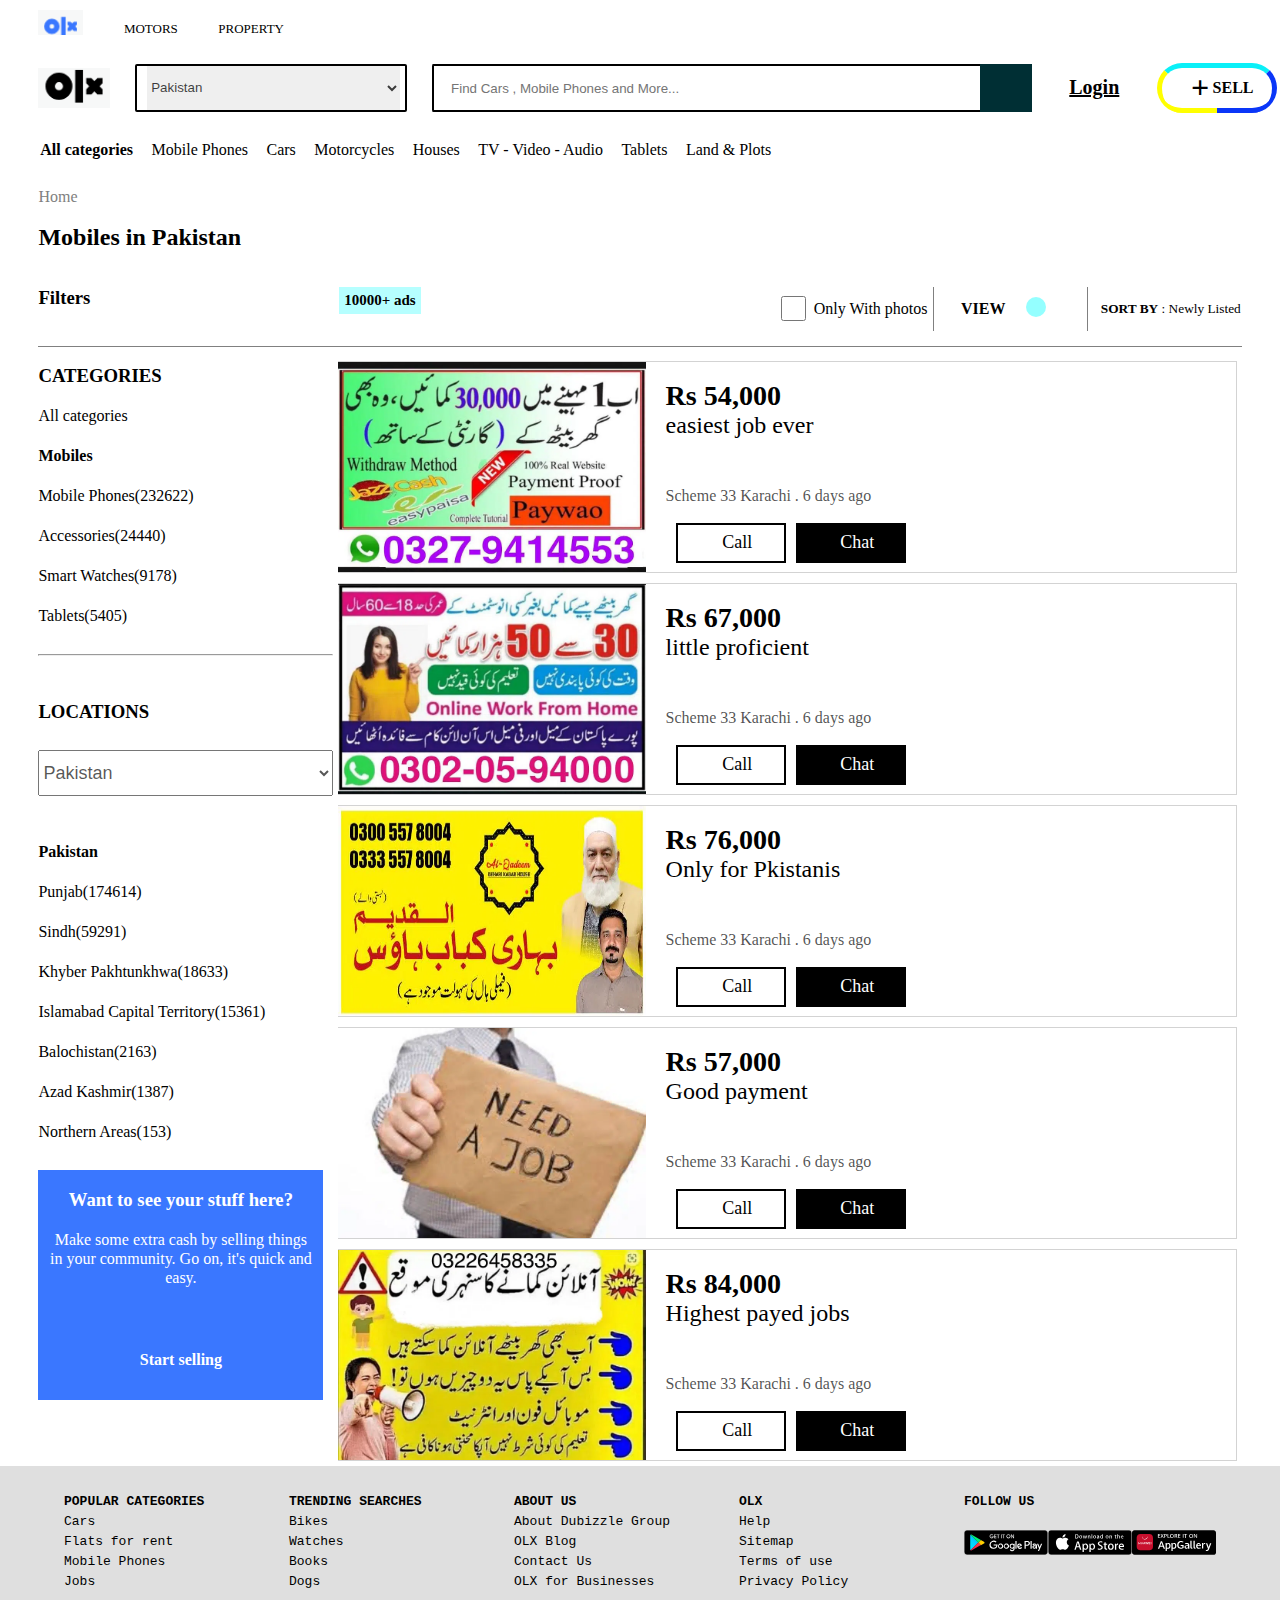
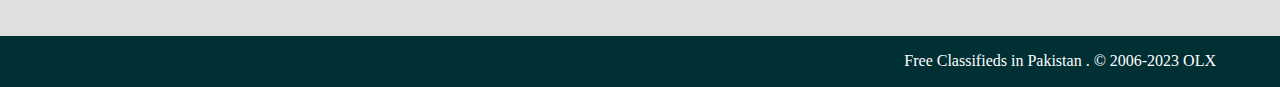
<file: html/9.html>
<!DOCTYPE html>
<html lang="en">
<head>
    <meta charset="UTF-8">
    <meta name="viewport" content="width=device-width, initial-scale=1.0">
    <title>Document</title>
    <link rel="stylesheet" href="../style.css">
    <link rel="stylesheet" href="https://cdnjs.cloudflare.com/ajax/libs/font-awesome/6.4.2/css/all.min.css" integrity="sha512-z3gLpd7yknf1YoNbCzqRKc4qyor8gaKU1qmn+CShxbuBusANI9QpRohGBreCFkKxLhei6S9CQXFEbbKuqLg0DA==" crossorigin="anonymous" referrerpolicy="no-referrer" />
    <link rel="stylesheet" href="style.css">
</head>
<body>
    <div class="header">
        <div class="navbar">
            <div class="bluelogo"></div>
            <div class="motors">
                <i class="fa-solid fa-car nav_icons"></i> &nbsp;MOTORS
            </div>
            <div class="property">
                <i class="fa-regular fa-building nav_icons"></i>&nbsp;PROPERTY

            </div>
        </div>
        <div class="searchbar">
            <div class="black_logo"></div>
            <div class="selector">
                <i class="fa-solid fa-magnifying-glass"></i>
                <select name="" id="select">
                    <option value="">Pakistan</option>
                </select>
            </div>
            <div class="search">
                <div class="searcharea">
                    <input type="search" name="" id="searching" placeholder="Find Cars , Mobile Phones and More...">
                </div>
                <div class="searchicon">
                    <i class="fa-solid fa-magnifying-glass"></i>
                </div>
            </div>
            <div class="login">
                <a href="">Login</a>
            </div>
            <div class="sell">
                <div class="plus">
                    +
                </div>
                <div class="selltext">
                    SELL
                </div>

            </div>
        </div>
      
    </div>
<div class="links">
<p id="bolder"> All categories <i class="fa-solid fa-chevron-down bigger"></i>
</p>  
<p>
Mobile Phones</p>
<p>
Cars
</p>
<p>
Motorcycles</p>
<p>
Houses</p>
<p>
TV - Video - Audio</p>
<p>
Tablets</p>
<p>
Land & Plots</p>
</div>
<div class="all">
<a href="../index.html">Home</a>
<br>
<br>
<h2>Mobiles in Pakistan</h2>
<br><br>
<div class="filters">
<div class="filtersitems" id="filteritem1">
    <div class="filteritem1" id="filteritem1part1">
        <h3>Filters</h3>
    </div>
    <div class="filteritem1" id="filteritem1part2">
        <h3>10000+ ads</h3>
    </div>
</div>
<div class="filtersitems" id="filteritem2">
<div class="filteritem2" id="filteritem2part1">
<input type="checkbox" name="" id="checkbox">&nbsp; Only With photos
</div>
<div class="filteritem2" id="filteritem2part2">
<h4>VIEW</h4>

<h4><i class="fa-solid fa-bars cyan"></i></h4>
<h4><i class="bgaqua fa-solid fa-table-cells-large"></i></h4>
</div>
<div class="filteritem2" id="filteritem2part3">
    <h4></h4>
    <p><b>SORT BY</b> : Newly Listed</p>
</div>
</div>
</div>


<div class="products">
    <div class="categories">
        <h3>        CATEGORIES
        </h3>
        <p>
            All categories
        </p>
        <h4>Mobiles</h4>
        <p>Mobile Phones(232622)</p>
        <p>Accessories(24440)</p>
        <p>Smart Watches(9178)</p>
        <p>Tablets(5405)</p>
        <br>
<hr>
<br><br>
<h3>LOCATIONS</h3>
<br>
<select name="Pakistan" id="location_selector" >
<option value="Pakistan">Pakistan</option>

</select>
<br><br><br>
<h4>Pakistan</h4>
<p>Punjab(174614)
</p>
<p>
    Sindh(59291)
</p>
<p>
    Khyber Pakhtunkhwa(18633)
</p>
<p>
    Islamabad Capital Territory(15361)
</p>
<p>
    Balochistan(2163)
</p>
<p>
    Azad Kashmir(1387)
</p>
<p>
    Northern Areas(153)
</p>

<div class="blue">
    <div class="blue1">
        <h3>Want to see your stuff here?</h3>
        <p>Make some extra cash by selling things in your community. Go on, it's quick and easy.</p>
    </div>
 <div class="blue2">
    <h4>Start selling</h4>
 </div>

</div>

    </div>
    <div class="products_no" id="product_no_1">
        <div class="product_no_1part" id="product_no_1part1">
            <img src="images/jobs/1.jpg" alt="">
        </div>
        <div class="product_no_1part" id="product_no_1part2">
            <h3>Rs 54,000</h3>
            <p>easiest job ever</p>
            <p class="small">
                Scheme 33 Karachi . 6 days ago
            </p>
            <div class="contact">
                <div class="call"><i class="fa-solid fa-phone-volume"></i> &nbsp;&nbsp;&nbsp;Call</div>
                <div class="chat">
                    <i class="fa-solid fa-comment-dots"></i> &nbsp;&nbsp;&nbsp;Chat
                </div>
            </div>
        </div>
        <div class="product_no_1part" id="product_no_1part3">
            <i class="fa-regular fa-heart"></i>

        </div>
    </div>
    <div class="products_no" id="product_no_2">
        <div class="product_no_1part" id="product_no_1part1">
            <img src="images/jobs/2.jpg" alt="">
        </div>
        <div class="product_no_1part" id="product_no_1part2">
            <h3>Rs 67,000</h3>
            <p>little proficient</p>
            <p class="small">
                Scheme 33 Karachi . 6 days ago
            </p>
            <div class="contact">
                <div class="call"><i class="fa-solid fa-phone-volume"></i> &nbsp;&nbsp;&nbsp;Call</div>
                <div class="chat">
                    <i class="fa-solid fa-comment-dots"></i> &nbsp;&nbsp;&nbsp;Chat
                </div>
            </div>
        </div>
        <div class="product_no_1part" id="product_no_1part3">
            <i class="fa-regular fa-heart"></i>

        </div>
    </div>
    <div class="products_no" id="product_no_3">
        <div class="product_no_1part" id="product_no_1part1">
            <img src="images/jobs/3.jpg" alt="">
        </div>
        <div class="product_no_1part" id="product_no_1part2">
            <h3>Rs 76,000</h3>
            <p>Only for Pkistanis</p>
            <p class="small">
                Scheme 33 Karachi . 6 days ago
            </p>
            <div class="contact">
                <div class="call"><i class="fa-solid fa-phone-volume"></i> &nbsp;&nbsp;&nbsp;Call</div>
                <div class="chat">
                    <i class="fa-solid fa-comment-dots"></i> &nbsp;&nbsp;&nbsp;Chat
                </div>
            </div>
        </div>
        <div class="product_no_1part" id="product_no_1part3">
            <i class="fa-regular fa-heart"></i>

        </div>
    </div>
    <div class="products_no" id="product_no_4">
        <div class="product_no_1part" id="product_no_1part1">
            <img src="images/jobs/4.jpg" alt="">
        </div>
        <div class="product_no_1part" id="product_no_1part2">
            <h3>Rs 57,000</h3>
            <p>Good payment</p>
            <p class="small">
                Scheme 33 Karachi . 6 days ago
            </p>
            <div class="contact">
                <div class="call"><i class="fa-solid fa-phone-volume"></i> &nbsp;&nbsp;&nbsp;Call</div>
                <div class="chat">
                    <i class="fa-solid fa-comment-dots"></i> &nbsp;&nbsp;&nbsp;Chat
                </div>
            </div>
        </div>
        <div class="product_no_1part" id="product_no_1part3">
            <i class="fa-regular fa-heart"></i>

        </div>
    </div>
    <div class="products_no" id="product_no_5">
        <div class="product_no_1part" id="product_no_1part1">
            <img src="images/jobs/5.jpg" alt="">
        </div>
        <div class="product_no_1part" id="product_no_1part2">
            <h3>Rs 84,000</h3>
            <p>Highest payed jobs</p>
            <p class="small">
                Scheme 33 Karachi . 6 days ago
            </p>
            <div class="contact">
                <div class="call"><i class="fa-solid fa-phone-volume"></i> &nbsp;&nbsp;&nbsp;Call</div>
                <div class="chat">
                    <i class="fa-solid fa-comment-dots"></i> &nbsp;&nbsp;&nbsp;Chat
                </div>
            </div>
        </div>
        <div class="product_no_1part" id="product_no_1part3">
            <i class="fa-regular fa-heart"></i>

        </div>
    </div>

</div>



</div>















<div class="listings">
    <div class="listingitems" id="listingitem1">
<pre>
<b>POPULAR CATEGORIES</b>
Cars
Flats for rent
Mobile Phones
Jobs
</pre>

    </div>
    <div class="listingitems" id="listingitem2">

<pre>
<b>TRENDING SEARCHES</b>
Bikes
Watches
Books
Dogs
</pre>

</pre>     
    </div>
    <div class="listingitems" id="listingitem3">
<pre>
<b>ABOUT US</b>
About Dubizzle Group
OLX Blog
Contact Us
OLX for Businesses
    
</pre>
    </div>
    <div class="listingitems" id="listingitem4">
<pre>
<b>OLX</b>
Help
Sitemap
Terms of use
Privacy Policy
</pre>
    </div>
    <div class="listingitems" id="listingitem5">
<pre>
<b>FOLLOW US</b>
</pre>
<i class="fa-brands fa-facebook"></i>
&nbsp;<i class="fa-brands fa-twitter"></i>
&nbsp;<i class="fa-brands fa-youtube"></i>
&nbsp;<i class="fa-brands fa-square-instagram"></i>
<div class="download_buttons">
    <div class="downloadbtns" id="downloadbtn1"></div>
    <div class="downloadbtns" id="downloadbtn2"></div>
    <div class="downloadbtns" id="downloadbtn3"></div>
</div>
    </div>
</div>
<div class="end">
    <p>Free Classifieds in Pakistan . © 2006-2023 OLX</p>
</div>
</body>
</html>
</file>
<file: style.css>
*{
    margin: 0px;
    padding: 0px;
    box-sizing: border-box;
}

.header{
    background-color: white;
    width: 100%;
    position: sticky;
    top: 0px;
}
.navbar{
    margin-left: 3%;
    margin-top: 0.5%;
    display: flex;
    flex-direction: row;
    height: 40px;
    align-items: center;
    font-size: small;
}
.bluelogo{
    width: 45px;
    height: 25px;
    background-image: url(images/blue_logo.png);
    background-size: cover;
    margin-bottom: 0.6%;
}
.property,.motors{

margin-left: 3%;
}
.nav_icons{
font-size: 20px;
}
.property:hover{
    color: rgba(0, 0, 255, 0.63);
}
.motors:hover{
    color: rgba(0, 0, 255, 0.623);
}
.searchbar{
    margin-left: 3%;
    margin-top: 0.5%;
    display: flex;
    flex-direction: row;
    height: 70px;
    align-items: center;
}
.black_logo{
    width: 72px;
    height: 40px;
    background-image: url(images/black_logo.png);
    background-size: cover;
}
.selector{
    border:  2px solid black;
    width: 272px;
    height: 48px;
    border-radius: 2px;
    margin-left: 2%;
    padding: 5px;
    display: flex;
    align-items: center;

}
#select{
    width: 272px;
    height: 44px;
    border: none;    
    margin-left: 5px;
    font-weight: 100;
    color: rgba(0, 0, 0, 0.753);
}.bluelogo:hover{
    cursor: pointer;
    }
.black_logo:hover{
cursor: pointer;
}.property:hover{
cursor: pointer;
}
.motors:hover{
cursor: pointer;
}
.search{
    width: 600px;
    height: 48px;
    border:  2px solid black;
    border-right: none;
    border-radius: 2px;
    margin-left: 2%;
    display: flex;
    align-items: center;
}
.searcharea{
    margin-left: 12px;
    padding: 5px;

    width: 535px;
}
#searching{
    border: none;
    height: 100%;
    width: 100%;
    font-weight: 100;
    color: rgba(0, 0, 0, 0.521);
    outline: none;
}

.searchicon{
    font-size: x-large;
    color: white;
    background-color: #002F34;
    width: 52px;
    height: 48px;
    display: flex;
    justify-content: center;
    align-items: center;
   
}
.login{
    margin-left: 3%;

}
.login a{
    font-size: 20px;
    color: black;
    font-weight: 600;
}
.login a:hover{
    text-decoration: none;
}
.sell{
    width: 120px;
    height: 50px;
    border-top: 5px solid rgb(10, 240, 248);
    border-right: 5px solid rgb(10, 54, 248);
    border-left: 5px solid yellow;
    border-radius: 25px;
display: flex;
border-collapse: collapse;
margin-left: 3%;
}
.plus{
    width: 50%;
    height: 100%;
    border-bottom:  5px solid yellow;
    border-bottom-left-radius: 20px;
    display: flex;
    justify-content: center;
    align-items: center;
    font-size: xx-large;
    font-weight: 700;
    padding-left: 20%;

}
.selltext{
    width: 50%;
    height: 100%;
    border-bottom:  5px solid  rgb(10, 54, 248);
    border-bottom-right-radius: 20px;
    display: flex;
    justify-content: center;
    align-items: center;
    font-weight: 600;
    padding-right: 20%;
}
.links{
    margin-left: 1.7vw;
    margin-top: 2vh;
    display: flex;
    width: 60%;
    height: 28px;
    justify-content: space-evenly;
}
.links p:hover{
    color: rgb(102, 120, 223);
    cursor: pointer;
}
#bolder{
    font-weight: 700;
}#bolder:hover{
    color: black;
}
.bigger{
    font: 35px;
}
.remaining{
    width: 100%;
    margin-left: 5%;
    margin-right: 5%;
}
.herosection{
    height: 220px;
    width: 90%;
  margin-top: 1%;
 background-image: url(images/hero_image.jpg);
    background-size: cover;
}
.categories_container a{
    text-decoration: none;
    color: black;
}
.ads{
    width:60% ;
    height: 125px;
    background-image: url(images/ad.png);
    background-size: contain;
    margin-left: 13%;
    background-repeat: no-repeat;
    margin-top: 1%;
}
.categories_container{
    display: grid;
    grid-template-columns: repeat(9,1fr);


}
.categories_container{
margin-top: 1%;
text-align: center;
width: 94vw;
}
.categories_img{
    margin-top: 1vh;
    margin-bottom: 1vh;
    height: 88px;
    width: 88px;
}
.div1{
    width: 91vw;
    display: flex;
    justify-content: space-between;
}
.viewmore{
    text-decoration: none;
    color: rgb(4, 91, 252);
    font-size: larger;
}
.div2{
    display: grid;
    width: 95vw;
    grid-template-columns: repeat(4,1fr);

}
.div2items{
    height: 312px;
    width: 21vw;
    border: 1px solid black;
}
.div2images{
    width: 100%;
    height: 60%;
}
.price{
    margin-top: 4%;
    margin-left: 5%;
    display: inline-block;
}
.heart{
    font-size: 24px;
    margin-left: 53%;
}
.description{
    margin-top: 4%;
    margin-left: 5%;
    word-spacing: 2px;
    letter-spacing: 0.3px;
}
.address{
    margin-top: 5%;
    margin-left: 5%;
    word-spacing: 2px;
    letter-spacing: 0.3px;
    color: rgba(0, 0, 0, 0.747);
}
.timing{
    margin-top: 1%;
    margin-left: 5%;
    word-spacing: 2px;
    letter-spacing: 0.3px;
    color: rgba(0, 0, 0, 0.747);
    font-size: smaller;
}
.tryolx{
    margin-top: 2%;
    width: 94%;
    height: 200px;
    background-image: url(images/olxtry.png);
    background-size: contain;
    background-repeat: no-repeat;
}
.listings{
    display: grid;
    grid-template-columns: repeat(5,1fr);
    background-color: rgba(211, 211, 211, 0.726);
    width: 100%;
    height: 170px;
    padding-top: 2%;
    padding-left: 5%;
    padding-right: 5%;

}
pre{
    line-height: 20px;
    font-weight: 500;
}
.download_buttons{
    display: grid;
    grid-template-columns: repeat(3,1fr);
}
.downloadbtns{
    width: 84px;
    height: 28px;
}
#downloadbtn1{
    background-image: url(images/iconGooglePlayEN.svg);
    background-size: contain;
    background-repeat: no-repeat;
}#downloadbtn2{
    background-image: url(images/iconAppStoreEN.svg);
    background-size: contain;
    background-repeat: no-repeat;
}#downloadbtn3{
    background-image: url(images/iconAppGallery.svg);
    background-size: contain;
    background-repeat: no-repeat;
}
.end{
    width: 100%;
    height: 51px;
    background-color: #002F34;
    color: white;
    display: flex;
    align-items: center;
    justify-content: end;
    padding-right: 5%;
}
</file>
<file: html/style.css>
.all{
    width: 94%;
    margin-left: 3%;
    margin-right: 3%;
    margin-top: 1.5%;
}
.all a{
    text-decoration: none;
    font-size: 16px;
    color: gray;
}
.all a:hover{
    color: black;
}
.filters{
    width: 94vw;

    border-bottom: 1px solid gray;
    padding-bottom: 15px;
    display: flex;
}
#filteritem1{
    width: 47vw;
    display: flex;
    justify-content: start;
}
#filteritem1part2 h3{
    display: inline-block;
    background-color: rgba(0, 255, 255, 0.288);
    padding: 5px;
    font-size: 15px;
}
#filteritem1part1{
    width: 23.5vw;
}
#filteritem1part2{
    width: 23.5vw;
}
#filteritem2{
    width: 47vw;
    display: flex;
    flex-direction: row;
    justify-content: end;
}
.filteritem2{
    width: 12vw;
    height: 44px;
}
#filteritem2part1{
    display: flex;
    align-items: center;
}
#filteritem2part2{
    display: flex;
    align-items: center;
    padding-left: 1%;
    justify-content: space-evenly;
}
#filteritem2part3{
    display: flex;
    align-items: center;
    padding-left: 1vw;
    font-size: smaller;
}
#filteritem2part1,#filteritem2part2{
    border-right: 1px solid gray;
}
#checkbox{
    height: 25px;
    width: 25px;
}
.cyan{
    display: inline-block;
    padding: 10px;
    background-color: rgba(0, 255, 255, 0.418);
    border-radius: 50%;
}
.cyan:hover,.bgaqua:hover{
    background-color: rgb(0, 255, 255);
    padding: 10px;
    border-radius: 50%;
}
.products{
    margin-top: 1vh;
    display: grid;
    grid-template-columns: 1fr 3fr;
    grid-template-rows: repeat(5,1fr);
}
.categories{
    grid-column: 1/2;
    grid-row: 1/6;

}
.products_no{
    height: 212px;
}
.categories h3,.categories h4,.categories p{
    line-height: 40px;
}
#location_selector{
    font-size: 18px;
    color: rgba(0, 0, 0, 0.658);
    width: 100%;
    height: 46px;
}
.blue{
    text-align: center;
    padding: 10px;
    margin-top: 2vh;
    height: 230px;
    background-color: #3A77FF;
    color: white;
    display: flex;
    flex-direction: column;
    justify-content: space-between;
    padding-bottom: 20px;
    margin-right: 10px;
}
.blue h3{
    line-height: 40px;
}
.blue p{
    margin-top: 10px;
    line-height: 19px;
}
#product_no_1,#product_no_2,#product_no_3,#product_no_4,#product_no_5{
    display: flex;
    flex-direction: row;

}
#product_no_1part1 img{
    width: 24vw;
    height: 100%;
}
#product_no_1part2{
    padding-left: 20px;
    margin-top: 2%;
    font-size: x-large;
}
.products_no{
    border: 1px solid lightgray;
    border-left: none;
    margin: 5px;

}
.small{
    color: rgba(0, 0, 0, 0.692);
    margin-top: 20%;
    font-size: 16px;
}
.contact{
    display: flex;
}
.call{
    font-size: large;
    width: 110px;
    height: 40px;
    display: flex;
    justify-content: center;
    align-items: center;
    border: 2px solid black;
    margin-top: 2vh;
    margin-left: 10px;
}.chat{
    font-size: large;
    width: 110px;
    height: 40px;
    display: flex;
    justify-content: center;
    align-items: center;
    border: 2px solid black;
    margin-top: 2vh;
    margin-left: 10px;
    color: white;
    background-color: black;
}
.call:hover{
    border: 4px solid black;
}
#product_no_1part3{
    padding-top: 20px;
    font-size: xx-large;
    width: 330px;
    display: flex;
    justify-content: end;
}
</file>
